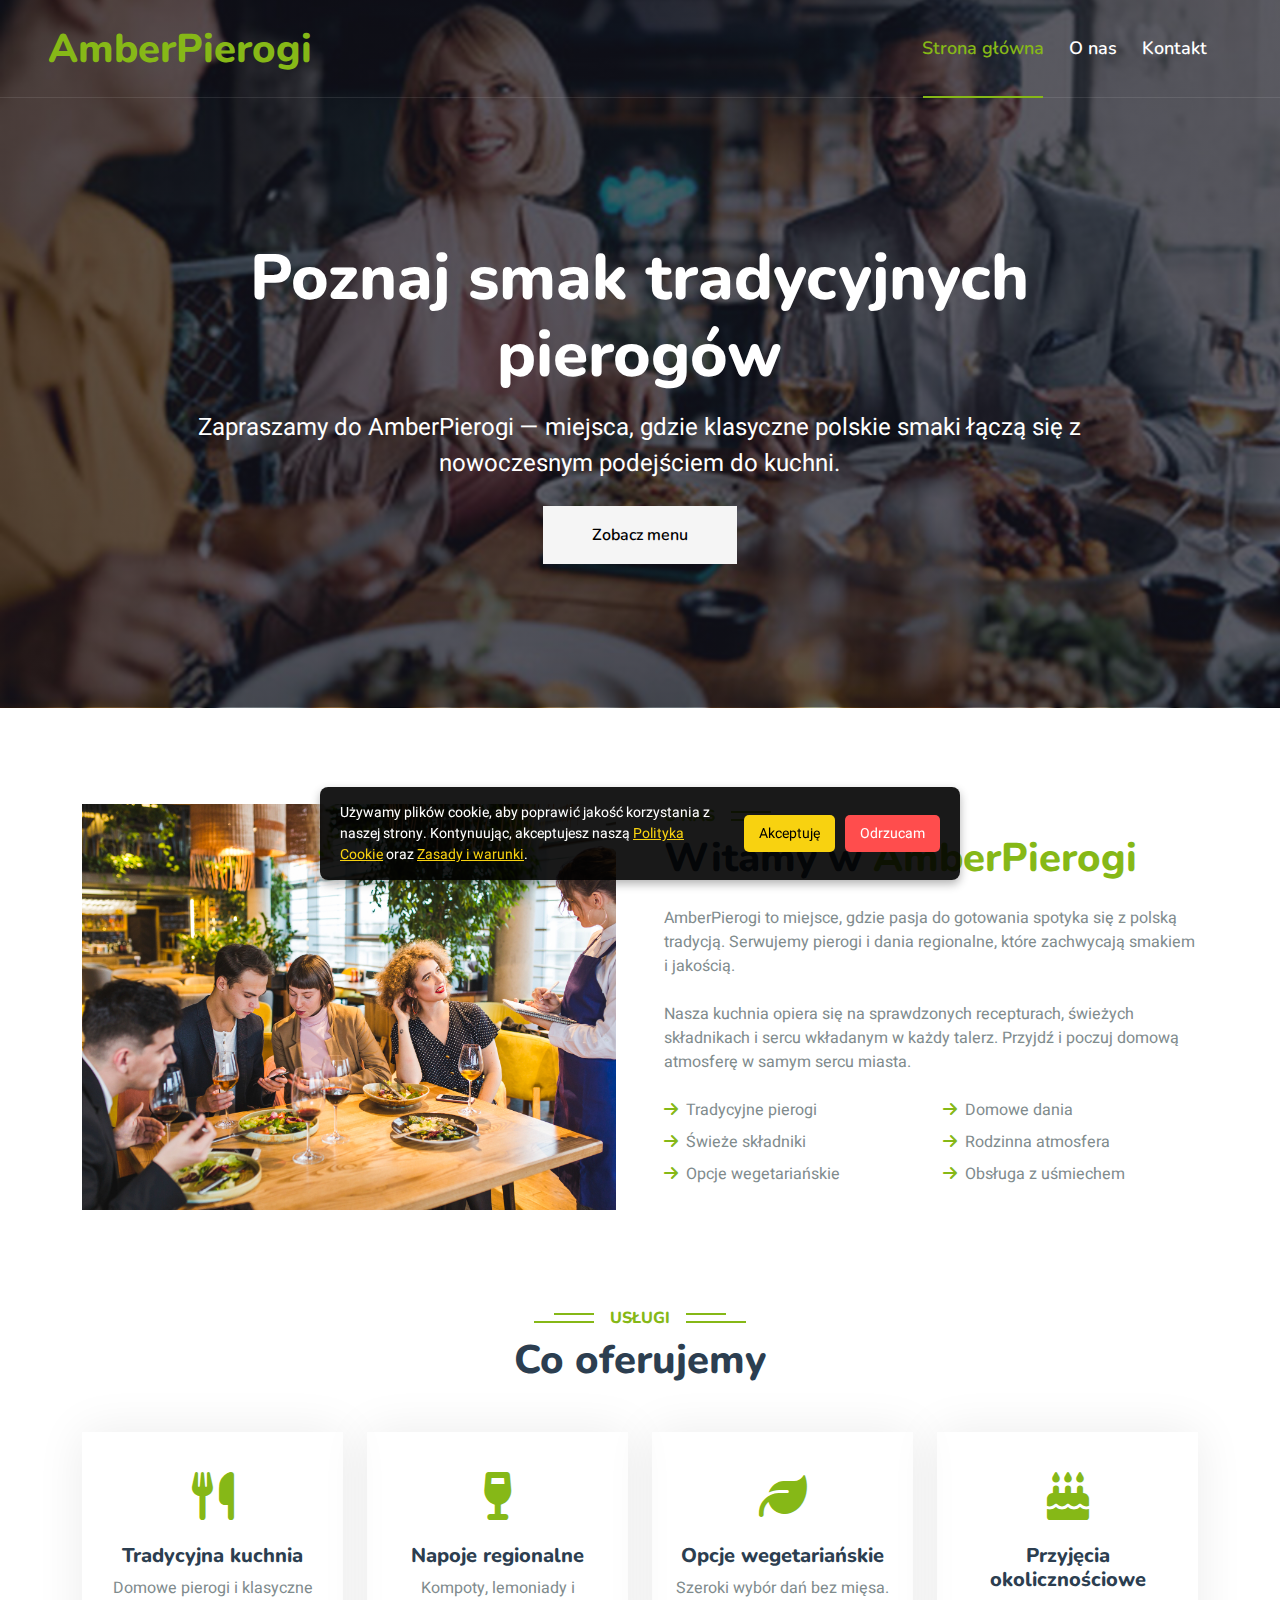
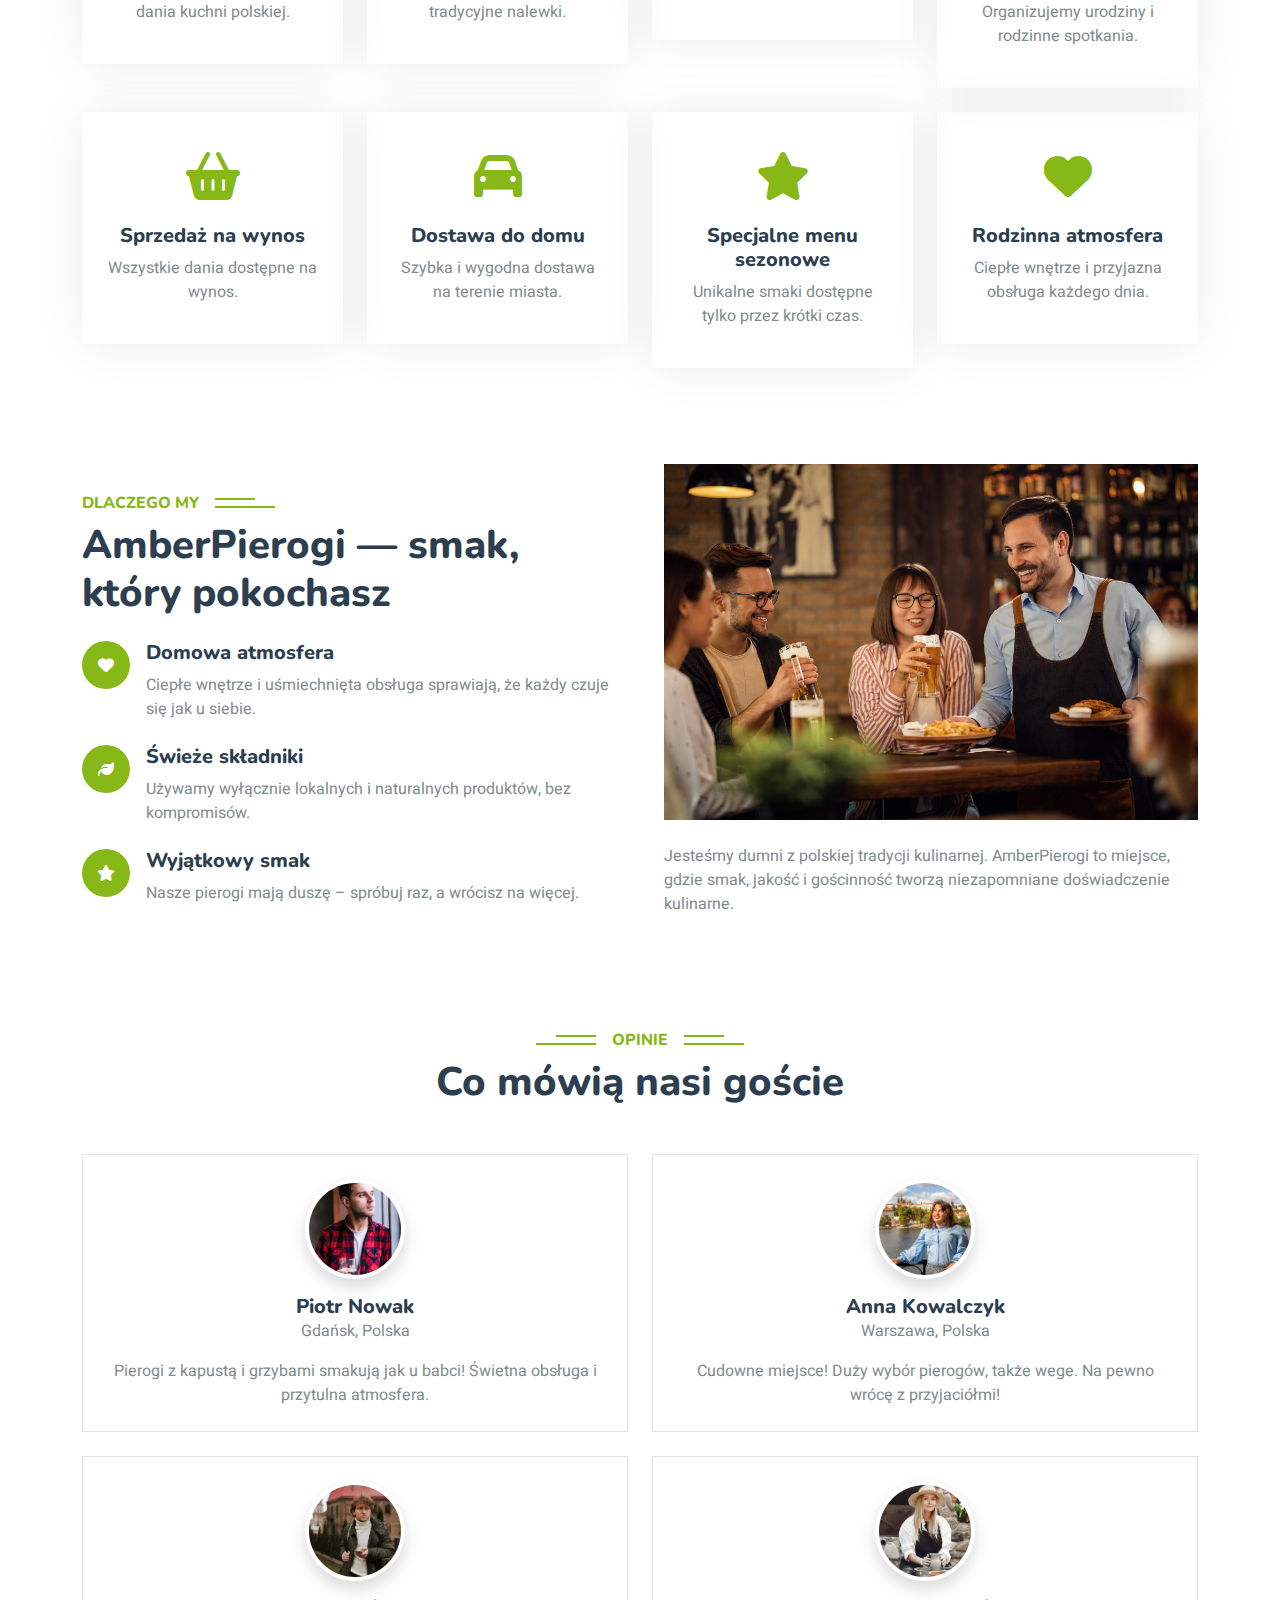
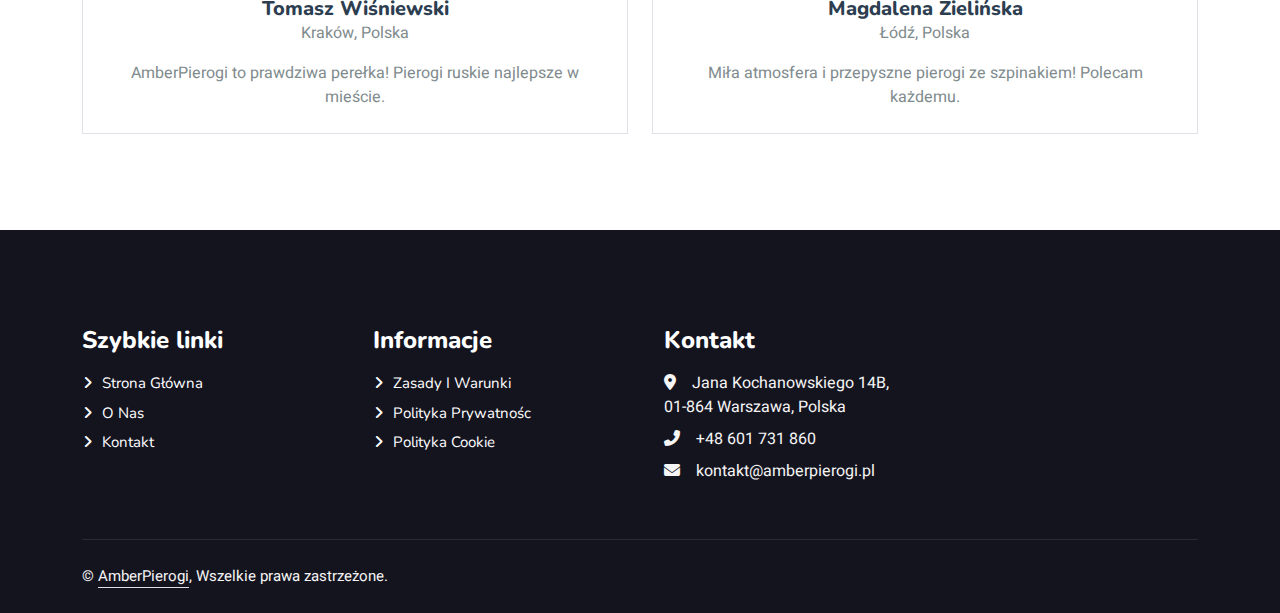
<file: index.html>
<!DOCTYPE html>
<html lang="pl">

<head>
    <meta charset="utf-8">
    <meta content="width=device-width, initial-scale=1.0" name="viewport">
    <title>AmberPierogi - Tradycyjna polska kuchnia w sercu Gdańska</title>
    <meta name="keywords"
        content="AmberPierogi, pierogi, restauracja Gdańsk, polska kuchnia, domowe jedzenie, jedzenie na wynos, pierogarnia">
    <meta name="description"
        content="AmberPierogi to restauracja w Gdańsku oferująca tradycyjne polskie pierogi i dania domowe. Przyjdź, posmakuj i poczuj się jak w domu!">
    <link href="img/ico.png" rel="icon">
    <link rel="preconnect" href="https://fonts.googleapis.com">
    <link rel="preconnect" href="https://fonts.gstatic.com" crossorigin>
    <link
        href="https://fonts.googleapis.com/css2?family=Heebo:wght@400;500;600&family=Nunito:wght@600;700;800&display=swap"
        rel="stylesheet">
    <link href="css/style.css" rel="stylesheet">
    <link rel="stylesheet" href="https://cdnjs.cloudflare.com/ajax/libs/font-awesome/6.5.1/css/all.min.css">
</head>

<body>

    <div id="cookie-banner" class="cookie-banner">
        <p>
            Używamy plików cookie, aby poprawić jakość korzystania z naszej strony. Kontynuując, akceptujesz naszą
            <a href="cookie.html">Polityka Cookie</a> oraz
            <a href="terms.html">Zasady i warunki</a>.
        </p>
        <div class="cookie-buttons">
            <button id="accept-cookies">Akceptuję</button>
            <button id="decline-cookies">Odrzucam</button>
        </div>
    </div>


    <div class="container-fluid position-relative p-0">
        <nav class="navbar navbar-expand-lg navbar-light px-4 px-lg-5 py-3 py-lg-0">
            <a href="/" class="navbar-brand p-0">
                <h1 class="text-primary m-0">AmberPierogi</h1>

            </a>
            <button class="navbar-toggler" type="button" id="menu-toggle">
                <span class="fa fa-bars"></span>
            </button>

            <div class="collapse navbar-collapse" id="navbarCollapse">
                <div class="navbar-nav ms-auto py-0">
                    <a href="index.html" class="nav-item nav-link active">Strona główna</a>
                    <a href="about/" class="nav-item nav-link">O nas</a>
                    <a href="contact/" class="nav-item nav-link">Kontakt</a>

                </div>
            </div>
        </nav>

        <div class="container-fluid bg-primary py-5 mb-5 hero-header">
            <div class="container py-5">
                <div class="row justify-content-center py-5">
                    <div class="col-lg-10 pt-lg-5 mt-lg-5 text-center">
                        <h1 class="display-3 text-white mb-3 animated slideInDown">Poznaj smak tradycyjnych pierogów
                        </h1>
                        <p class="fs-4 text-white mb-4 animated slideInDown">Zapraszamy do AmberPierogi — miejsca, gdzie
                            klasyczne polskie smaki łączą się z nowoczesnym podejściem do kuchni.</p>
                        <a href="#services" class="btn btn-light py-3 px-5 animated slideInUp">Zobacz menu</a>
                    </div>
                </div>
            </div>
        </div>

    </div>

    <div id="about" class="container-xxl py-5">
        <div class="container">
            <div class="row g-5">
                <div class="col-lg-6 wow fadeInUp" style="min-height: 400px;">
                    <div class="position-relative h-100">
                        <img class="img-fluid position-absolute w-100 h-100" src="img/about.jpg" alt=""
                            style="object-fit: cover;">
                    </div>
                </div>
                <div class="col-lg-6 wow fadeInUp" data-wow-delay="0.3s">
                    <h6 class="section-title bg-white text-start text-primary pe-3">O nas</h6>
                    <h1 class="mb-4">Witamy w <span class="text-primary">AmberPierogi</span></h1>
                    <p class="mb-4">AmberPierogi to miejsce, gdzie pasja do gotowania spotyka się z polską tradycją.
                        Serwujemy pierogi i dania regionalne, które zachwycają smakiem i jakością.</p>
                    <p class="mb-4">Nasza kuchnia opiera się na sprawdzonych recepturach, świeżych składnikach i sercu
                        wkładanym w każdy talerz. Przyjdź i poczuj domową atmosferę w samym sercu miasta.</p>
                    <div class="row gy-2 gx-4 mb-4">
                        <div class="col-sm-6">
                            <p class="mb-0"><i class="fa fa-arrow-right text-primary me-2"></i>Tradycyjne pierogi</p>
                        </div>
                        <div class="col-sm-6">
                            <p class="mb-0"><i class="fa fa-arrow-right text-primary me-2"></i>Domowe dania</p>
                        </div>
                        <div class="col-sm-6">
                            <p class="mb-0"><i class="fa fa-arrow-right text-primary me-2"></i>Świeże składniki</p>
                        </div>
                        <div class="col-sm-6">
                            <p class="mb-0"><i class="fa fa-arrow-right text-primary me-2"></i>Rodzinna atmosfera</p>
                        </div>
                        <div class="col-sm-6">
                            <p class="mb-0"><i class="fa fa-arrow-right text-primary me-2"></i>Opcje wegetariańskie</p>
                        </div>
                        <div class="col-sm-6">
                            <p class="mb-0"><i class="fa fa-arrow-right text-primary me-2"></i>Obsługa z uśmiechem</p>
                        </div>
                    </div>
                </div>
            </div>
        </div>
    </div>

    <div id="services" class="container-xxl py-5">
        <div class="container">
            <div class="text-center wow fadeInUp">
                <h6 class="section-title bg-white text-center text-primary px-3">Usługi</h6>
                <h1 class="mb-5">Co oferujemy</h1>
            </div>
            <div class="row g-4">

                <div class="col-lg-3 col-sm-6 wow fadeInUp">
                    <div class="service-item rounded pt-3">
                        <div class="p-4 text-center">
                            <i class="fa fa-3x fa-cutlery text-primary mb-4"></i>
                            <h5>Tradycyjna kuchnia</h5>
                            <p>Domowe pierogi i klasyczne dania kuchni polskiej.</p>
                        </div>
                    </div>
                </div>
                <div class="col-lg-3 col-sm-6 wow fadeInUp">
                    <div class="service-item rounded pt-3">
                        <div class="p-4 text-center">
                            <i class="fa fa-3x fa-wine-glass text-primary mb-4"></i>
                            <h5>Napoje regionalne</h5>
                            <p>Kompoty, lemoniady i tradycyjne nalewki.</p>
                        </div>
                    </div>
                </div>
                <div class="col-lg-3 col-sm-6 wow fadeInUp">
                    <div class="service-item rounded pt-3">
                        <div class="p-4 text-center">
                            <i class="fa fa-3x fa-leaf text-primary mb-4"></i>
                            <h5>Opcje wegetariańskie</h5>
                            <p>Szeroki wybór dań bez mięsa.</p>
                        </div>
                    </div>
                </div>
                <div class="col-lg-3 col-sm-6 wow fadeInUp">
                    <div class="service-item rounded pt-3">
                        <div class="p-4 text-center">
                            <i class="fa fa-3x fa-birthday-cake text-primary mb-4"></i>
                            <h5>Przyjęcia okolicznościowe</h5>
                            <p>Organizujemy urodziny i rodzinne spotkania.</p>
                        </div>
                    </div>
                </div>

                <div class="col-lg-3 col-sm-6 wow fadeInUp">
                    <div class="service-item rounded pt-3">
                        <div class="p-4 text-center">
                            <i class="fa fa-3x fa-shopping-basket text-primary mb-4"></i>
                            <h5>Sprzedaż na wynos</h5>
                            <p>Wszystkie dania dostępne na wynos.</p>
                        </div>
                    </div>
                </div>
                <div class="col-lg-3 col-sm-6 wow fadeInUp">
                    <div class="service-item rounded pt-3">
                        <div class="p-4 text-center">
                            <i class="fa fa-3x fa-car text-primary mb-4"></i>
                            <h5>Dostawa do domu</h5>
                            <p>Szybka i wygodna dostawa na terenie miasta.</p>
                        </div>
                    </div>
                </div>
                <div class="col-lg-3 col-sm-6 wow fadeInUp">
                    <div class="service-item rounded pt-3">
                        <div class="p-4 text-center">
                            <i class="fa fa-3x fa-star text-primary mb-4"></i>
                            <h5>Specjalne menu sezonowe</h5>
                            <p>Unikalne smaki dostępne tylko przez krótki czas.</p>
                        </div>
                    </div>
                </div>
                <div class="col-lg-3 col-sm-6 wow fadeInUp">
                    <div class="service-item rounded pt-3">
                        <div class="p-4 text-center">
                            <i class="fa fa-3x fa-heart text-primary mb-4"></i>
                            <h5>Rodzinna atmosfera</h5>
                            <p>Ciepłe wnętrze i przyjazna obsługa każdego dnia.</p>
                        </div>
                    </div>
                </div>
            </div>
        </div>
    </div>

 

    <div class="container-xxl py-5">
        <div class="container">
            <div class="row g-5 align-items-center">

                <div class="col-lg-6 wow fadeInUp" data-wow-delay="0.1s">
                    <h6 class="section-title bg-white text-start text-primary pe-3">Dlaczego my</h6>
                    <h1 class="mb-4">AmberPierogi — smak, który pokochasz</h1>
                    <div class="row gy-4">
                        <div class="col-12 d-flex">
                            <div class="flex-shrink-0 btn-lg-square bg-primary text-white rounded-circle me-3">
                                <i class="fa fa-heart"></i>
                            </div>
                            <div>
                                <h5>Domowa atmosfera</h5>
                                <p class="mb-0">Ciepłe wnętrze i uśmiechnięta obsługa sprawiają, że każdy czuje się jak
                                    u siebie.</p>
                            </div>
                        </div>
                        <div class="col-12 d-flex">
                            <div class="flex-shrink-0 btn-lg-square bg-primary text-white rounded-circle me-3">
                                <i class="fa fa-leaf"></i>
                            </div>
                            <div>
                                <h5>Świeże składniki</h5>
                                <p class="mb-0">Używamy wyłącznie lokalnych i naturalnych produktów, bez kompromisów.
                                </p>
                            </div>
                        </div>
                        <div class="col-12 d-flex">
                            <div class="flex-shrink-0 btn-lg-square bg-primary text-white rounded-circle me-3">
                                <i class="fa fa-star"></i>
                            </div>
                            <div>
                                <h5>Wyjątkowy smak</h5>
                                <p class="mb-0">Nasze pierogi mają duszę – spróbuj raz, a wrócisz na więcej.</p>
                            </div>
                        </div>
                    </div>
                </div>

                <div class="col-lg-6 wow fadeInUp" data-wow-delay="0.3s">
                    <img class="img-fluid rounded" src="img/why.jpg" alt="AmberPierogi">
                    <p class="mt-4">Jesteśmy dumni z polskiej tradycji kulinarnej. AmberPierogi to miejsce, gdzie smak,
                        jakość i gościnność tworzą niezapomniane doświadczenie kulinarne.</p>
                </div>
            </div>
        </div>
    </div>

    <div id="testi" class="container-xxl py-5 wow fadeInUp">
        <div class="container">
            <div class="text-center">
                <h6 class="section-title bg-white text-center text-primary px-3">Opinie</h6>
                <h1 class="mb-5">Co mówią nasi goście</h1>
            </div>
            <div class="row g-4">

                <div class="col-md-6 col-lg-6">
                    <div class="testimonial-item bg-white text-center border p-4 h-100">
                        <img class="bg-white rounded-circle shadow p-1 mx-auto mb-3" src="img/rev-1.png"
                            style="width: 100px; height: 100px; object-fit: cover;">
                        <h5 class="mb-0">Piotr Nowak</h5>
                        <p>Gdańsk, Polska</p>
                        <p class="mb-0">Pierogi z kapustą i grzybami smakują jak u babci! Świetna obsługa i przytulna
                            atmosfera.</p>
                    </div>
                </div>

                <div class="col-md-6 col-lg-6">
                    <div class="testimonial-item bg-white text-center border p-4 h-100">
                        <img class="bg-white rounded-circle shadow p-1 mx-auto mb-3" src="img/rev-2.png"
                            style="width: 100px; height: 100px; object-fit: cover;">
                        <h5 class="mb-0">Anna Kowalczyk</h5>
                        <p>Warszawa, Polska</p>
                        <p class="mb-0">Cudowne miejsce! Duży wybór pierogów, także wege. Na pewno wrócę z przyjaciółmi!
                        </p>
                    </div>
                </div>

                <div class="col-md-6 col-lg-6">
                    <div class="testimonial-item bg-white text-center border p-4 h-100">
                        <img class="bg-white rounded-circle shadow p-1 mx-auto mb-3" src="img/rev-3.png"
                            style="width: 100px; height: 100px; object-fit: cover;">
                        <h5 class="mb-0">Tomasz Wiśniewski</h5>
                        <p>Kraków, Polska</p>
                        <p class="mb-0">AmberPierogi to prawdziwa perełka! Pierogi ruskie najlepsze w mieście.</p>
                    </div>
                </div>

                <div class="col-md-6 col-lg-6">
                    <div class="testimonial-item bg-white text-center border p-4 h-100">
                        <img class="bg-white rounded-circle shadow p-1 mx-auto mb-3" src="img/rev-4.png"
                            style="width: 100px; height: 100px; object-fit: cover;">
                        <h5 class="mb-0">Magdalena Zielińska</h5>
                        <p>Łódź, Polska</p>
                        <p class="mb-0">Miła atmosfera i przepyszne pierogi ze szpinakiem! Polecam każdemu.</p>
                    </div>
                </div>
            </div>
        </div>
    </div>

    <div class="container-fluid bg-dark text-light footer pt-5 mt-5 wow fadeIn">
        <div class="container py-5">
            <div class="row g-5">
                <div class="col-lg-3 col-md-6">
                    <h4 class="text-white mb-3">Szybkie linki</h4>
                    <a class="btn btn-link" href="../">Strona główna</a>
                    <a class="btn btn-link" href="about/">O nas</a>
                    <a class="btn btn-link" href="contact/">Kontakt</a>
                </div>
                <div class="col-lg-3 col-md-6">
                    <h4 class="text-white mb-3">Informacje</h4>
                    <a class="btn btn-link" href="terms.html">Zasady i warunki</a>
                    <a class="btn btn-link" href="privacy.html">Polityka prywatnośc</a>
                    <a class="btn btn-link" href="cookie.html">Polityka Cookie</a>
                </div>
                <div class="col-lg-3 col-md-6">
                    <h4 class="text-white mb-3">Kontakt</h4>
                    <p class="mb-2"><i class="fa fa-map-marker-alt me-3"></i>Jana Kochanowskiego 14B, 01-864 Warszawa,
                        Polska</p>
                    <p class="mb-2"><i class="fa fa-phone-alt me-3"></i>+48 601 731 860</p>
                    <p class="mb-2"><i class="fa fa-envelope me-3"></i>kontakt@amberpierogi.pl</p>
                </div>

            </div>
        </div>
        <div class="container">
            <div class="copyright">
                <div class="row">
                    <div class="col-md-6 text-center text-md-start mb-3 mb-md-0">
                        &copy; <a class="border-bottom" href="/">AmberPierogi</a>, Wszelkie prawa zastrzeżone.
                    </div>

                </div>
            </div>
        </div>
    </div>

    <script src="js/main.js"></script>
</body>

</html>
</file>
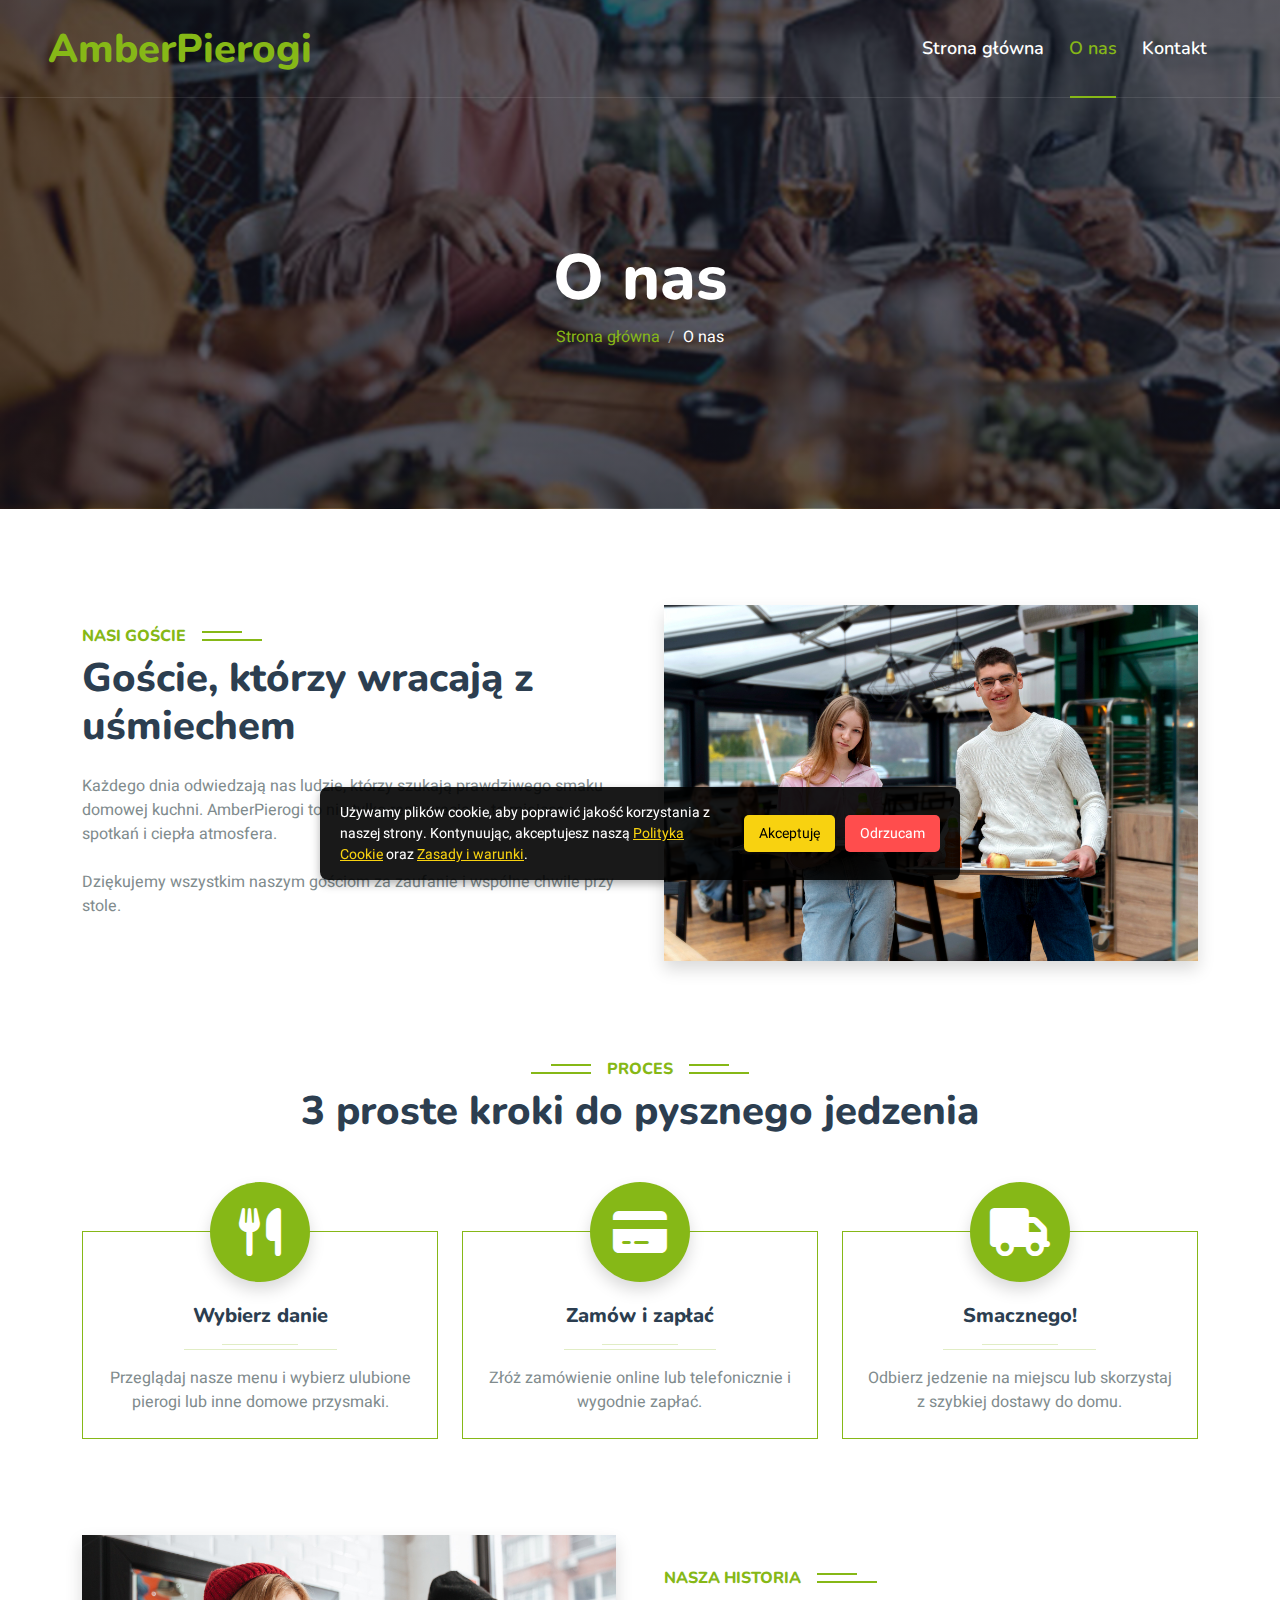
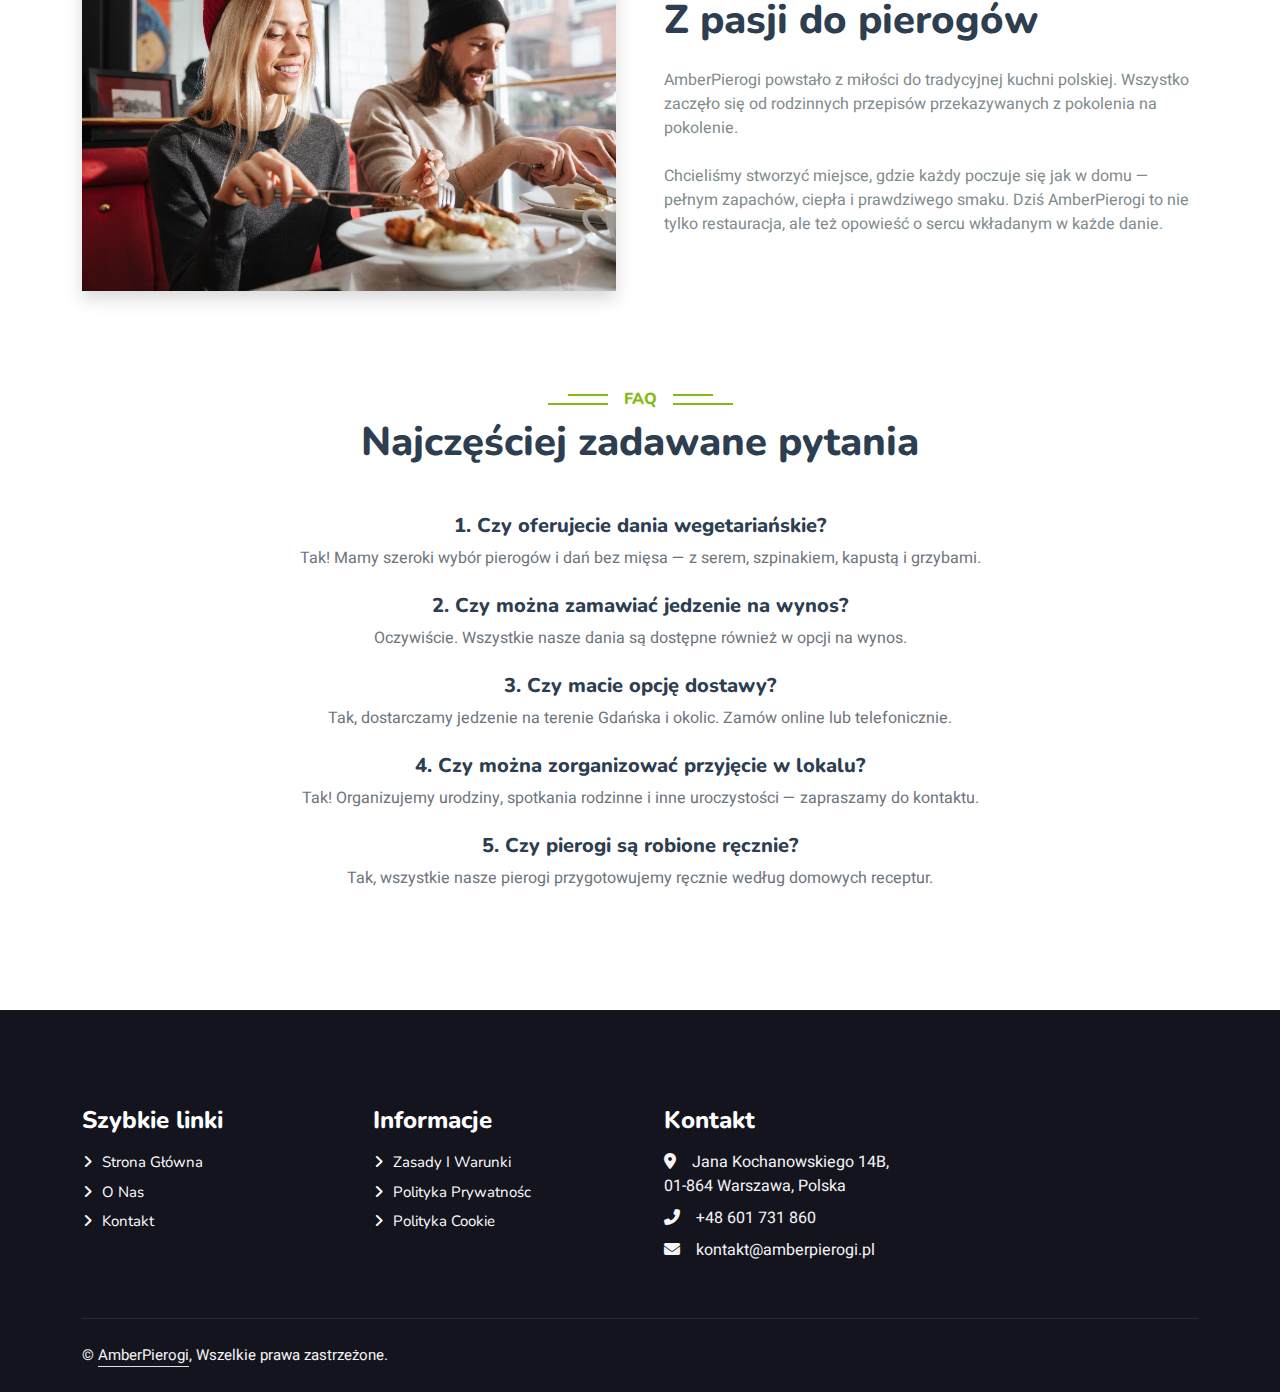
<file: about/index.html>
<!DOCTYPE html>
<html lang="pl">

<head>
    <meta charset="utf-8">
    <meta content="width=device-width, initial-scale=1.0" name="viewport">
    <title>AmberPierogi - Tradycyjna polska kuchnia w sercu Gdańska</title>
    <meta name="keywords"
        content="AmberPierogi, pierogi, restauracja Gdańsk, polska kuchnia, domowe jedzenie, jedzenie na wynos, pierogarnia">
    <meta name="description"
        content="AmberPierogi to restauracja w Gdańsku oferująca tradycyjne polskie pierogi i dania domowe. Przyjdź, posmakuj i poczuj się jak w domu!">
    <link href="../img/ico.png" rel="icon">
    <link rel="preconnect" href="https://fonts.googleapis.com">
    <link rel="preconnect" href="https://fonts.gstatic.com" crossorigin>
    <link
        href="https://fonts.googleapis.com/css2?family=Heebo:wght@400;500;600&family=Nunito:wght@600;700;800&display=swap"
        rel="stylesheet">
    <link href="../css/style.css" rel="stylesheet">
    <link rel="stylesheet" href="https://cdnjs.cloudflare.com/ajax/libs/font-awesome/6.5.1/css/all.min.css">
</head>

<body>

    <div id="cookie-banner" class="cookie-banner">
        <p>
            Używamy plików cookie, aby poprawić jakość korzystania z naszej strony. Kontynuując, akceptujesz naszą
            <a href="../cookie.html">Polityka Cookie</a> oraz
            <a href="../terms.html">Zasady i warunki</a>.
        </p>
        <div class="cookie-buttons">
            <button id="accept-cookies">Akceptuję</button>
            <button id="decline-cookies">Odrzucam</button>
        </div>
    </div>

    <div class="container-fluid position-relative p-0">
        <nav class="navbar navbar-expand-lg navbar-light px-4 px-lg-5 py-3 py-lg-0">
            <a href="../" class="navbar-brand p-0">
                <h1 class="text-primary m-0">AmberPierogi</h1>

            </a>
            <button class="navbar-toggler" type="button" id="menu-toggle">
                <span class="fa fa-bars"></span>
            </button>

            <div class="collapse navbar-collapse" id="navbarCollapse">
                <div class="navbar-nav ms-auto py-0">
                    <a href="../" class="nav-item nav-link">Strona główna</a>
                    <a href="/" class="nav-item nav-link active">O nas</a>
                    <a href="../contact/" class="nav-item nav-link">Kontakt</a>

                </div>
            </div>
        </nav>

        <div class="container-fluid bg-primary py-5 mb-5 hero-header">
            <div class="container py-5">
                <div class="row justify-content-center py-5">
                    <div class="col-lg-10 pt-lg-5 mt-lg-5 text-center">
                        <h1 class="display-3 text-white animated slideInDown">O nas</h1>
                        <nav aria-label="breadcrumb">
                            <ol class="breadcrumb justify-content-center">
                                <li class="breadcrumb-item"><a href="../">Strona główna</a></li>
                                <li class="breadcrumb-item text-white active" aria-current="page">O nas</li>
                            </ol>
                        </nav>
                    </div>
                </div>
            </div>
        </div>

        <div class="container-xxl py-5">
            <div class="container">
                <div class="row g-5 align-items-center">

                    <div class="col-lg-6 wow fadeInLeft" data-wow-delay="0.1s">
                        <h6 class="section-title bg-white text-start text-primary pe-3">Nasi goście</h6>
                        <h1 class="mb-4">Goście, którzy wracają z uśmiechem</h1>
                        <p class="mb-4">Każdego dnia odwiedzają nas ludzie, którzy szukają prawdziwego smaku domowej kuchni. AmberPierogi to nie tylko restauracja — to miejsce spotkań i ciepła atmosfera.</p>
                        <p class="mb-4">Dziękujemy wszystkim naszym gościom za zaufanie i wspólne chwile przy stole.</p>
                    </div>

                    <div class="col-lg-6 wow fadeInRight" data-wow-delay="0.3s">
                        <img src="../img/guests.jpg" class="img-fluid rounded shadow" alt="Zadowoleni goście AmberPierogi">
                    </div>
                </div>
            </div>
        </div>

        <div class="container-xxl py-5">
            <div class="container">
                <div class="text-center pb-4 wow fadeInUp">
                    <h6 class="section-title bg-white text-center text-primary px-3">Proces</h6>
                    <h1 class="mb-5">3 proste kroki do pysznego jedzenia</h1>
                </div>
                <div class="row gy-5 gx-4 justify-content-center">

                    <div class="col-lg-4 col-sm-6 text-center pt-4 wow fadeInUp">
                        <div class="position-relative border border-primary pt-5 pb-4 px-4">
                            <div class="d-inline-flex align-items-center justify-content-center bg-primary rounded-circle position-absolute top-0 start-50 translate-middle shadow"
                                style="width: 100px; height: 100px;">
                                <i class="fa fa-utensils fa-3x text-white"></i>
                            </div>
                            <h5 class="mt-4">Wybierz danie</h5>
                            <hr class="w-25 mx-auto bg-primary mb-1">
                            <hr class="w-50 mx-auto bg-primary mt-0">
                            <p class="mb-0">Przeglądaj nasze menu i wybierz ulubione pierogi lub inne domowe przysmaki.</p>
                        </div>
                    </div>

                    <div class="col-lg-4 col-sm-6 text-center pt-4 wow fadeInUp" data-wow-delay="0.3s">
                        <div class="position-relative border border-primary pt-5 pb-4 px-4">
                            <div class="d-inline-flex align-items-center justify-content-center bg-primary rounded-circle position-absolute top-0 start-50 translate-middle shadow"
                                style="width: 100px; height: 100px;">
                                <i class="fa fa-credit-card fa-3x text-white"></i>
                            </div>
                            <h5 class="mt-4">Zamów i zapłać</h5>
                            <hr class="w-25 mx-auto bg-primary mb-1">
                            <hr class="w-50 mx-auto bg-primary mt-0">
                            <p class="mb-0">Złóż zamówienie online lub telefonicznie i wygodnie zapłać.</p>
                        </div>
                    </div>

                    <div class="col-lg-4 col-sm-6 text-center pt-4 wow fadeInUp" data-wow-delay="0.5s">
                        <div class="position-relative border border-primary pt-5 pb-4 px-4">
                            <div class="d-inline-flex align-items-center justify-content-center bg-primary rounded-circle position-absolute top-0 start-50 translate-middle shadow"
                                style="width: 100px; height: 100px;">
                                <i class="fa fa-truck fa-3x text-white"></i>
                            </div>
                            <h5 class="mt-4">Smacznego!</h5>
                            <hr class="w-25 mx-auto bg-primary mb-1">
                            <hr class="w-50 mx-auto bg-primary mt-0">
                            <p class="mb-0">Odbierz jedzenie na miejscu lub skorzystaj z szybkiej dostawy do domu.</p>
                        </div>
                    </div>
                </div>
            </div>
        </div>
        <div class="container-xxl py-5">
            <div class="container">
                <div class="row g-5 align-items-center">

                    <div class="col-lg-6 wow fadeInLeft" data-wow-delay="0.1s">
                        <img src="../img/history.jpg" class="img-fluid rounded shadow" alt="Historia AmberPierogi">
                    </div>

                    <div class="col-lg-6 wow fadeInRight" data-wow-delay="0.3s">
                        <h6 class="section-title bg-white text-start text-primary pe-3">Nasza historia</h6>
                        <h1 class="mb-4">Z pasji do pierogów</h1>
                        <p class="mb-4">AmberPierogi powstało z miłości do tradycyjnej kuchni polskiej. Wszystko zaczęło się od rodzinnych przepisów przekazywanych z pokolenia na pokolenie.</p>
                        <p class="mb-4">Chcieliśmy stworzyć miejsce, gdzie każdy poczuje się jak w domu — pełnym zapachów, ciepła i prawdziwego smaku. Dziś AmberPierogi to nie tylko restauracja, ale też opowieść o sercu wkładanym w każde danie.</p>
                    </div>
                </div>
            </div>
        </div>
        <div class="container-xxl py-5">
            <div class="container">
                <div class="text-center mb-5">
                    <h6 class="section-title bg-white text-center text-primary px-3">FAQ</h6>
                    <h1 class="mb-4">Najczęściej zadawane pytania</h1>
                </div>

                <div class="row justify-content-center">
                    <div class="col-lg-8">
                        <div class="accordion">

                            <div class="mb-4 text-center">
                                <h5 class="mb-2">1. Czy oferujecie dania wegetariańskie?</h5>
                                <p class="text-muted">Tak! Mamy szeroki wybór pierogów i dań bez mięsa — z serem, szpinakiem, kapustą i grzybami.</p>
                            </div>

                            <div class="mb-4 text-center">
                                <h5 class="mb-2">2. Czy można zamawiać jedzenie na wynos?</h5>
                                <p class="text-muted">Oczywiście. Wszystkie nasze dania są dostępne również w opcji na wynos.</p>
                            </div>

                            <div class="mb-4 text-center">
                                <h5 class="mb-2">3. Czy macie opcję dostawy?</h5>
                                <p class="text-muted">Tak, dostarczamy jedzenie na terenie Gdańska i okolic. Zamów online lub telefonicznie.</p>
                            </div>

                            <div class="mb-4 text-center">
                                <h5 class="mb-2">4. Czy można zorganizować przyjęcie w lokalu?</h5>
                                <p class="text-muted">Tak! Organizujemy urodziny, spotkania rodzinne i inne uroczystości — zapraszamy do kontaktu.</p>
                            </div>

                            <div class="mb-4 text-center">
                                <h5 class="mb-2">5. Czy pierogi są robione ręcznie?</h5>
                                <p class="text-muted">Tak, wszystkie nasze pierogi przygotowujemy ręcznie według domowych receptur.</p>
                            </div>

                        </div>
                    </div>
                </div>
            </div>
        </div>

        <div class="container-fluid bg-dark text-light footer pt-5 mt-5 wow fadeIn">
            <div class="container py-5">
                <div class="row g-5">
                    <div class="col-lg-3 col-md-6">
                        <h4 class="text-white mb-3">Szybkie linki</h4>
                        <a class="btn btn-link" href="../">Strona główna</a>
                        <a class="btn btn-link" href="/">O nas</a>
                        <a class="btn btn-link" href="../contact/">Kontakt</a>
                    </div>
                    <div class="col-lg-3 col-md-6">
                        <h4 class="text-white mb-3">Informacje</h4>
                        <a class="btn btn-link" href="../terms.html">Zasady i warunki</a>
                        <a class="btn btn-link" href="../privacy.html">Polityka prywatnośc</a>
                        <a class="btn btn-link" href="../cookie.html">Polityka Cookie</a>
                    </div>
                    <div class="col-lg-3 col-md-6">
                        <h4 class="text-white mb-3">Kontakt</h4>
                        <p class="mb-2"><i class="fa fa-map-marker-alt me-3"></i>Jana Kochanowskiego 14B, 01-864
                            Warszawa,
                            Polska</p>
                        <p class="mb-2"><i class="fa fa-phone-alt me-3"></i>+48 601 731 860</p>
                        <p class="mb-2"><i class="fa fa-envelope me-3"></i>kontakt@amberpierogi.pl</p>
                    </div>

                </div>
            </div>
            <div class="container">
                <div class="copyright">
                    <div class="row">
                        <div class="col-md-6 text-center text-md-start mb-3 mb-md-0">
                            &copy; <a class="border-bottom" href="../">AmberPierogi</a>, Wszelkie prawa zastrzeżone.
                        </div>

                    </div>
                </div>
            </div>
        </div>

        <script src="../js/main.js"></script>
</body>

</html>
</file>
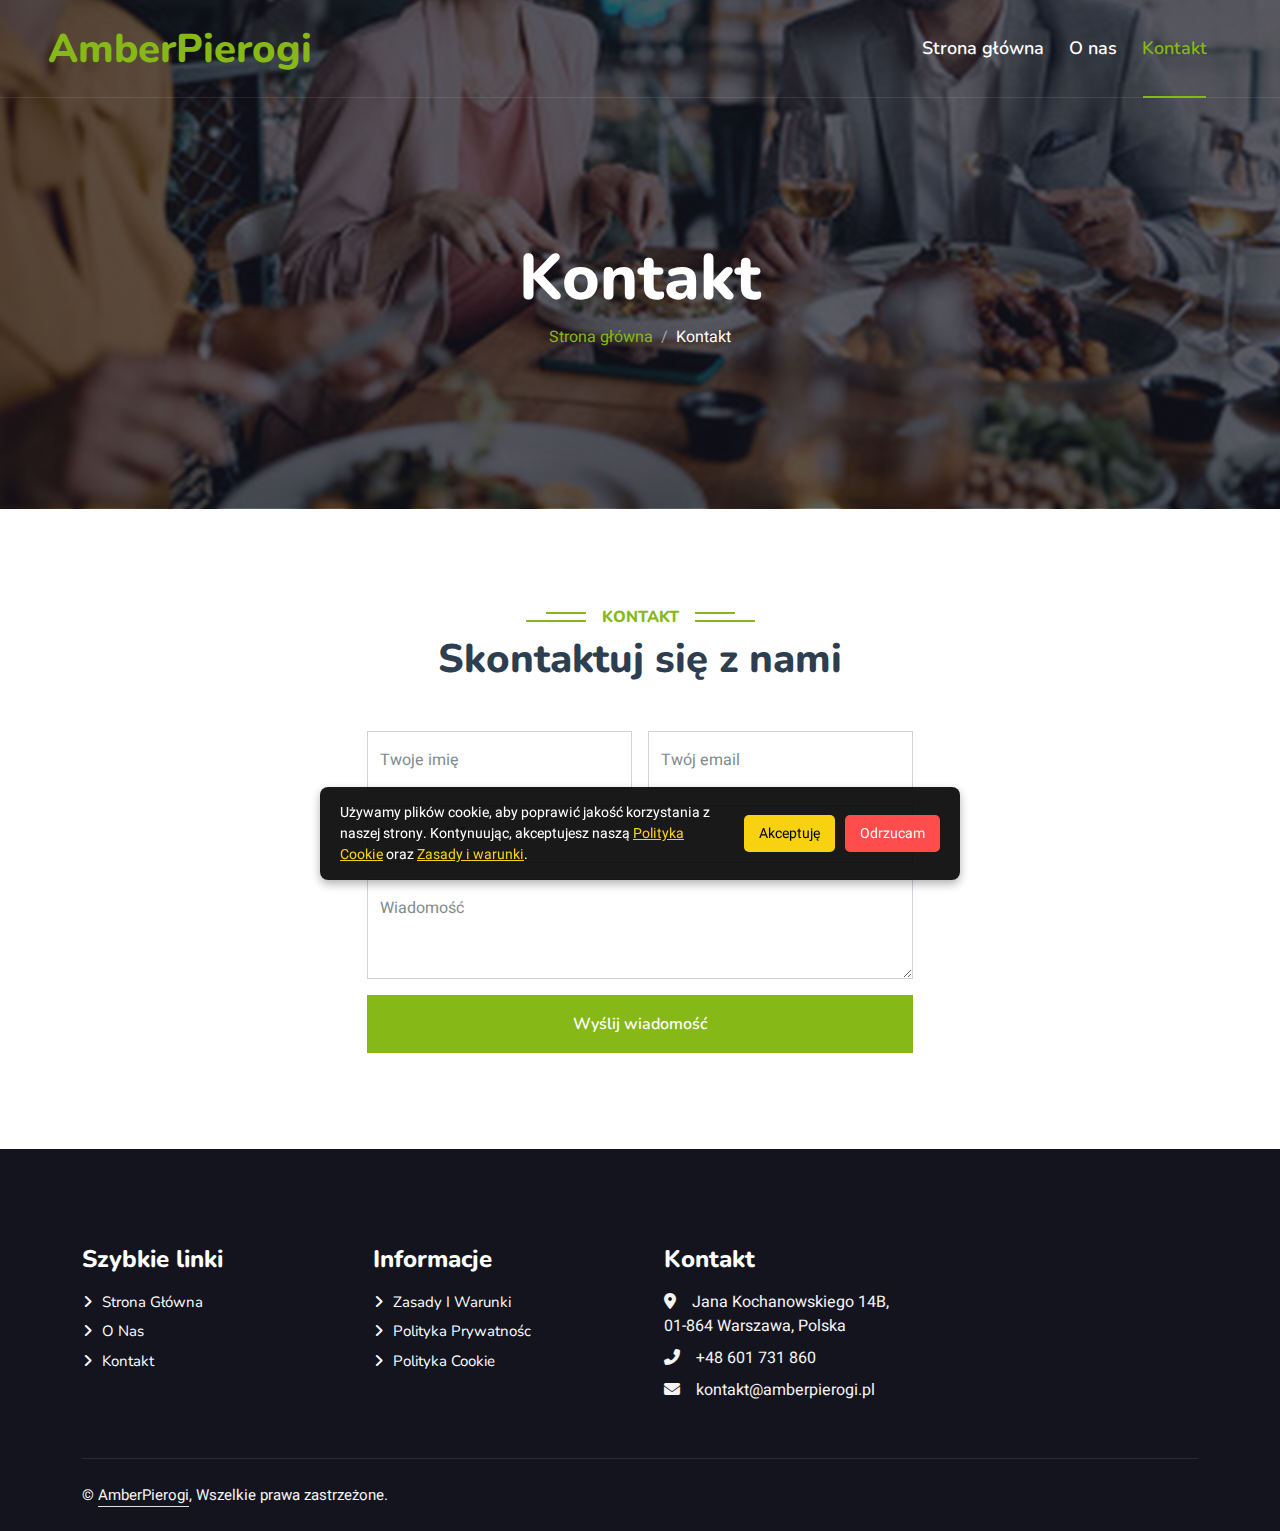
<file: contact/index.html>
<!DOCTYPE html>
<html lang="pl">

<head>
    <meta charset="utf-8">
    <meta content="width=device-width, initial-scale=1.0" name="viewport">
    <title>AmberPierogi - Tradycyjna polska kuchnia w sercu Gdańska</title>
    <meta name="keywords"
        content="AmberPierogi, pierogi, restauracja Gdańsk, polska kuchnia, domowe jedzenie, jedzenie na wynos, pierogarnia">
    <meta name="description"
        content="AmberPierogi to restauracja w Gdańsku oferująca tradycyjne polskie pierogi i dania domowe. Przyjdź, posmakuj i poczuj się jak w domu!">
    <link href="../img/ico.png" rel="icon">
    <link rel="preconnect" href="https://fonts.googleapis.com">
    <link rel="preconnect" href="https://fonts.gstatic.com" crossorigin>
    <link
        href="https://fonts.googleapis.com/css2?family=Heebo:wght@400;500;600&family=Nunito:wght@600;700;800&display=swap"
        rel="stylesheet">
    <link href="../css/style.css" rel="stylesheet">
    <link rel="stylesheet" href="https://cdnjs.cloudflare.com/ajax/libs/font-awesome/6.5.1/css/all.min.css">
</head>

<body>

    <div id="cookie-banner" class="cookie-banner">
        <p>
            Używamy plików cookie, aby poprawić jakość korzystania z naszej strony. Kontynuując, akceptujesz naszą
            <a href="../cookie.html">Polityka Cookie</a> oraz
            <a href="../terms.html">Zasady i warunki</a>.
        </p>
        <div class="cookie-buttons">
            <button id="accept-cookies">Akceptuję</button>
            <button id="decline-cookies">Odrzucam</button>
        </div>
    </div>


    <div class="container-fluid position-relative p-0">
        <nav class="navbar navbar-expand-lg navbar-light px-4 px-lg-5 py-3 py-lg-0">
            <a href="../" class="navbar-brand p-0">
                <h1 class="text-primary m-0">AmberPierogi</h1>

            </a>
            <button class="navbar-toggler" type="button" id="menu-toggle">
                <span class="fa fa-bars"></span>
            </button>

            <div class="collapse navbar-collapse" id="navbarCollapse">
                <div class="navbar-nav ms-auto py-0">
                    <a href="../" class="nav-item nav-link">Strona główna</a>
                    <a href="../about/" class="nav-item nav-link ">O nas</a>
                    <a href="/" class="nav-item nav-link active">Kontakt</a>

                </div>
            </div>
        </nav>


        <div class="container-fluid bg-primary py-5 mb-5 hero-header">
            <div class="container py-5">
                <div class="row justify-content-center py-5">
                    <div class="col-lg-10 pt-lg-5 mt-lg-5 text-center">
                        <h1 class="display-3 text-white animated slideInDown">Kontakt</h1>
                        <nav aria-label="breadcrumb">
                            <ol class="breadcrumb justify-content-center">
                                <li class="breadcrumb-item"><a href="../">Strona główna</a></li>
                                <li class="breadcrumb-item text-white active" aria-current="page">Kontakt</li>
                            </ol>
                        </nav>
                    </div>
                </div>
            </div>
        </div>


        <div class="container-xxl py-5">
            <div class="container">
                <div class="text-center wow fadeInUp" data-wow-delay="0.1s">
                    <h6 class="section-title bg-white text-center text-primary px-3">Kontakt</h6>
                    <h1 class="mb-5">Skontaktuj się z nami</h1>
                </div>
                <div class="row justify-content-center g-4">
                    <div class="col-lg-6 col-md-10 wow fadeInUp" data-wow-delay="0.5s">
                        <form action="../thankyou.php" method="post">
                            <div class="row g-3">
                                <div class="col-md-6">
                                    <div class="form-floating">
                                        <input type="text" class="form-control" id="name" placeholder="Twoje imię"
                                            required>
                                        <label for="name">Twoje imię</label>
                                    </div>
                                </div>
                                <div class="col-md-6">
                                    <div class="form-floating">
                                        <input type="email" class="form-control" id="email" placeholder="Twój email"
                                            required>
                                        <label for="email">Twój email</label>
                                    </div>
                                </div>
                                <div class="col-12">
                                    <div class="form-floating">
                                        <input type="tel" class="form-control" id="phone"
                                            placeholder="Twój numer telefonu" required>
                                        <label for="phone">Numer telefonu</label>
                                    </div>
                                </div>
                                <div class="col-12">
                                    <div class="form-floating">
                                        <textarea class="form-control" placeholder="Wpisz wiadomość tutaj" id="message"
                                            style="height: 100px" required></textarea>
                                        <label for="message">Wiadomość</label>
                                    </div>
                                </div>
                                <div class="col-12">
                                    <button class="btn btn-primary w-100 py-3" type="submit">Wyślij wiadomość</button>
                                </div>
                            </div>
                        </form>
                    </div>
                </div>
            </div>
        </div>



        <div class="container-fluid bg-dark text-light footer pt-5 mt-5 wow fadeIn">
            <div class="container py-5">
                <div class="row g-5">
                    <div class="col-lg-3 col-md-6">
                        <h4 class="text-white mb-3">Szybkie linki</h4>
                        <a class="btn btn-link" href="../">Strona główna</a>
                        <a class="btn btn-link" href="../about/">O nas</a>
                        <a class="btn btn-link" href="/">Kontakt</a>
                    </div>
                    <div class="col-lg-3 col-md-6">
                        <h4 class="text-white mb-3">Informacje</h4>
                        <a class="btn btn-link" href="../terms.html">Zasady i warunki</a>
                        <a class="btn btn-link" href="../privacy.html">Polityka prywatnośc</a>
                        <a class="btn btn-link" href="../cookie.html">Polityka Cookie</a>
                    </div>
                    <div class="col-lg-3 col-md-6">
                        <h4 class="text-white mb-3">Kontakt</h4>
                        <p class="mb-2"><i class="fa fa-map-marker-alt me-3"></i>Jana Kochanowskiego 14B, 01-864
                            Warszawa,
                            Polska</p>
                        <p class="mb-2"><i class="fa fa-phone-alt me-3"></i>+48 601 731 860</p>
                        <p class="mb-2"><i class="fa fa-envelope me-3"></i>kontakt@amberpierogi.pl</p>
                    </div>

                </div>
            </div>
            <div class="container">
                <div class="copyright">
                    <div class="row">
                        <div class="col-md-6 text-center text-md-start mb-3 mb-md-0">
                            &copy; <a class="border-bottom" href="../">AmberPierogi</a>, Wszelkie prawa zastrzeżone.
                        </div>

                    </div>
                </div>
            </div>
        </div>

        <script src="../js/main.js"></script>
</body>

</html>
</file>
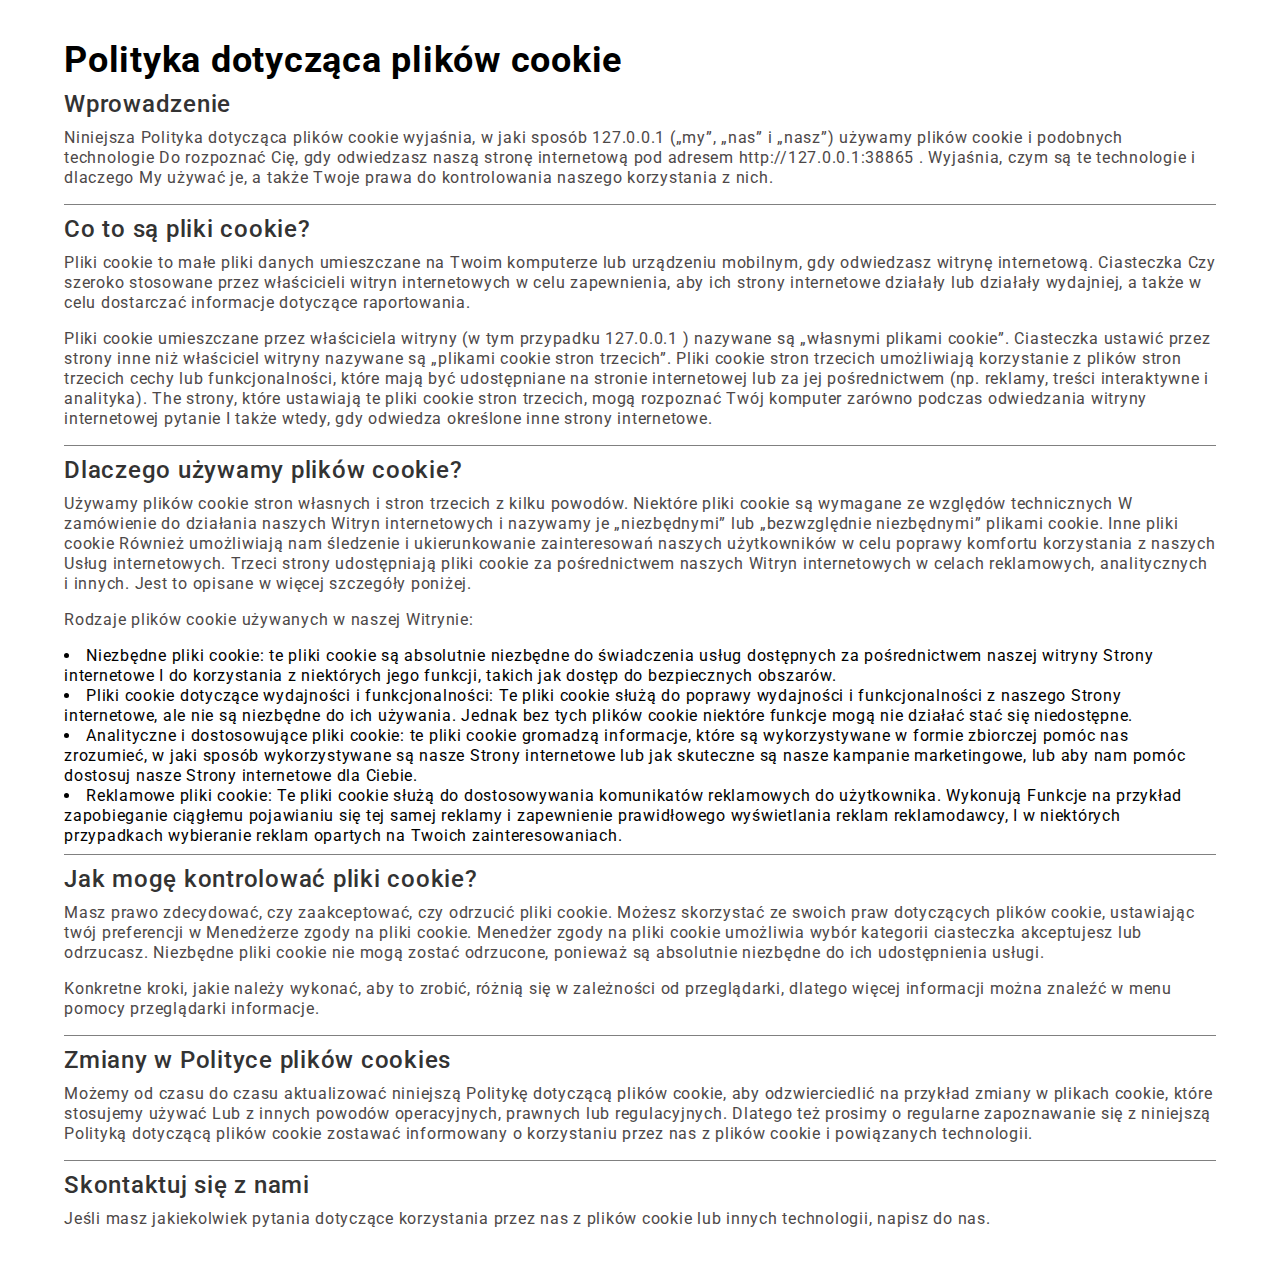
<file: cookie.html>
<!doctype html>
<html lang="pl">
<head>
    <title>Polityka Cookie</title>
    <meta charset="UTF-8">
    <meta name="viewport"
          content="width=device-width, user-scalable=no, initial-scale=1.0, maximum-scale=1.0, minimum-scale=1.0">
    <meta http-equiv="X-UA-Compatible" content="ie=edge">
    <link rel="preconnect" href="https://fonts.googleapis.com">
    <link rel="preconnect" href="https://fonts.gstatic.com" crossorigin>
    <link href="https://fonts.googleapis.com/css2?family=Roboto:ital,wght@0,100;0,300;0,400;0,500;0,700;0,900;1,100;1,300;1,400;1,500;1,700;1,900&display=swap" rel="stylesheet">
    <style>
      html, body, div, span, applet, object, iframe,
      h1, h2, h3, h4, h5, h6, p, blockquote, pre,
      a, abbr, acronym, address, big, cite, code,
      del, dfn, em, img, ins, kbd, q, s, samp,
      small, strike, strong, sub, sup, tt, var,
      b, u, i, center,
      dl, dt, dd, ol, ul, li,
      fieldset, form, label, legend,
      table, caption, tbody, tfoot, thead, tr, th, td,
      article, aside, canvas, details, embed,
      figure, figcaption, footer, header, hgroup,
      menu, nav, output, ruby, section, summary,
      time, mark, audio, video {
          margin: 0;
          padding: 0;
          border: 0;
          font-size: 100%;
          font: inherit;
          vertical-align: baseline;
      }

      /* HTML5 display-role reset for older browsers */
      article, aside, details, figcaption, figure,
      footer, header, hgroup, menu, nav, section {
          display: block;
      }

      * {
          min-width: 0;
      }

      body {
          line-height: 1;
          font-family: "Roboto", serif;
          letter-spacing: 0.75px;
          line-height: 1.25;
      }

      ol, ul {
          list-style: none;
      }

      blockquote, q {
          quotes: none;
      }

      h2:not(:first-of-type) {
        padding-top: 0.5rem;
        border-top: 1px solid gray;
      }

      h2 {
        color: #333
      }

      p {
        margin-bottom: 0.5rem;
        color: #4d4848;
      }

      blockquote:before, blockquote:after,
      q:before, q:after {
          content: '';
          content: none;
      }

      table {
          border-collapse: collapse;
          border-spacing: 0;
      }

      .flex {
          display: flex;
      }

      .flex-col {
          flex-direction: column;
      }

      .items-center {
          align-items: center;
      }

      .justify-center {
          justify-content: center;
      }

      .w-full {
          width: 100%;
      }

      .min-h-screen {
          min-height: 100vh;
      }

      .max-w-\[90\%\] {
          max-width: 90%;
      }

      .mx-auto {
          margin-left: auto;
          margin-right: auto;
      }

      .container {
          width: 100%;
      }

      .gap-2 {
          gap: 0.5rem;
      }

      .py-10 {
          padding-top: 2.5rem;
          padding-bottom: 2.5rem;
      }

      .font-bold {
          font-weight: bold;
      }

      .text-4xl {
          font-size: 2.25rem;
          line-height: 2.5rem;
      }

      .font-medium {
          font-weight: 500;
      }

      .text-2xl {
          font-size: 1.5rem;
          line-height: 2rem;
      }

      .list-disc {
          list-style-type: disc;
      }

      .list-inside {
          list-style-position: inside;
      }
    </style>
</head>
<body class="flex items-center justify-center w-full min-h-screen max-w-[1000px] mx-auto">
<main class="flex flex-col w-full max-w-[90%] container justify-center gap-2 py-10">
    <h1 class="font-bold text-4xl">Polityka dotycząca plików cookie</h1>
    <h2 class="font-medium text-2xl">Wprowadzenie</h2>
    <p>
        Niniejsza Polityka dotycząca plików cookie wyjaśnia, w jaki sposób <b>
        <script>const hostname = window.location.hostname;
        const name = hostname[0].toUpperCase() + hostname.slice(1, hostname.length);
        document.write(name)</script>
    </b> („my”, „nas” i „nasz”) używamy plików cookie i podobnych
        technologie
        Do
        rozpoznać Cię, gdy odwiedzasz naszą stronę internetową pod adresem
        <script>document.write(window.location.origin)</script>
        . Wyjaśnia, czym są te technologie i dlaczego
        My
        używać
        je, a także Twoje prawa do kontrolowania naszego korzystania z nich.
    </p>


    <h2 class="font-medium text-2xl">Co to są pliki cookie?</h2>
    <p>Pliki cookie to małe pliki danych umieszczane na Twoim komputerze lub urządzeniu mobilnym, gdy odwiedzasz witrynę
        internetową. Ciasteczka
        Czy
        szeroko stosowane przez właścicieli witryn internetowych w celu zapewnienia, aby ich strony internetowe działały
        lub działały wydajniej, a także w celu
        dostarczać
        informacje dotyczące raportowania.</p>

    <p>Pliki cookie umieszczane przez właściciela witryny (w tym przypadku <b>
        <script>document.write(name)</script>
    </b>) nazywane są „własnymi plikami cookie”. Ciasteczka
        ustawić
        przez
        strony inne niż właściciel witryny nazywane są „plikami cookie stron trzecich”. Pliki cookie stron trzecich
        umożliwiają korzystanie z plików stron trzecich
        cechy
        lub funkcjonalności, które mają być udostępniane na stronie internetowej lub za jej pośrednictwem (np. reklamy,
        treści interaktywne i
        analityka).
        The
        strony, które ustawiają te pliki cookie stron trzecich, mogą rozpoznać Twój komputer zarówno podczas odwiedzania
        witryny internetowej
        pytanie
        I
        także wtedy, gdy odwiedza określone inne strony internetowe.
    </p>

    <h2 class="font-medium text-2xl">Dlaczego używamy plików cookie?</h2>
    <p>Używamy plików cookie stron własnych i stron trzecich z kilku powodów. Niektóre pliki cookie są wymagane ze
        względów technicznych
        W
        zamówienie
        do działania naszych Witryn internetowych i nazywamy je „niezbędnymi” lub „bezwzględnie niezbędnymi” plikami
        cookie. Inne pliki cookie
        Również
        umożliwiają nam śledzenie i ukierunkowanie zainteresowań naszych użytkowników w celu poprawy komfortu
        korzystania z naszych Usług internetowych.
        Trzeci
        strony udostępniają pliki cookie za pośrednictwem naszych Witryn internetowych w celach reklamowych,
        analitycznych i innych. Jest to opisane w
        więcej
        szczegóły poniżej.</p>


    <p>Rodzaje plików cookie używanych w naszej Witrynie:</p>
    <ul class="list-disc list-inside">
        <li>Niezbędne pliki cookie: te pliki cookie są absolutnie niezbędne do świadczenia usług dostępnych za
            pośrednictwem naszej witryny
            Strony internetowe
            I
            do korzystania z niektórych jego funkcji, takich jak dostęp do bezpiecznych obszarów.
        </li>
        <li>Pliki cookie dotyczące wydajności i funkcjonalności: Te pliki cookie służą do poprawy wydajności i
            funkcjonalności
            z naszego
            Strony internetowe, ale nie są niezbędne do ich używania. Jednak bez tych plików cookie niektóre funkcje
            mogą nie działać
            stać się
            niedostępne.
        </li>
        <li>
            Analityczne i dostosowujące pliki cookie: te pliki cookie gromadzą informacje, które są wykorzystywane w
            formie zbiorczej
            pomóc
            nas
            zrozumieć, w jaki sposób wykorzystywane są nasze Strony internetowe lub jak skuteczne są nasze kampanie
            marketingowe, lub aby nam pomóc
            dostosuj nasze
            Strony internetowe dla Ciebie.
        </li>
        <li>
            Reklamowe pliki cookie: Te pliki cookie służą do dostosowywania komunikatów reklamowych do użytkownika.
            Wykonują
            Funkcje
            na przykład zapobieganie ciągłemu pojawianiu się tej samej reklamy i zapewnienie prawidłowego wyświetlania
            reklam
            reklamodawcy,
            I
            w niektórych przypadkach wybieranie reklam opartych na Twoich zainteresowaniach.
        </li>
    </ul>


    <h2 class="font-medium text-2xl">Jak mogę kontrolować pliki cookie?</h2>
    <p>Masz prawo zdecydować, czy zaakceptować, czy odrzucić pliki cookie. Możesz skorzystać ze swoich praw dotyczących
        plików cookie, ustawiając
        twój
        preferencji w Menedżerze zgody na pliki cookie. Menedżer zgody na pliki cookie umożliwia wybór kategorii
        ciasteczka
        akceptujesz lub odrzucasz. Niezbędne pliki cookie nie mogą zostać odrzucone, ponieważ są absolutnie niezbędne do
        ich udostępnienia
        usługi.</p>
    <p>Konkretne kroki, jakie należy wykonać, aby to zrobić, różnią się w zależności od przeglądarki, dlatego więcej
        informacji można znaleźć w menu pomocy przeglądarki
        informacje.</p>

    <h2 class="font-medium text-2xl">
        Zmiany w Polityce plików cookies
    </h2>
    <p>Możemy od czasu do czasu aktualizować niniejszą Politykę dotyczącą plików cookie, aby odzwierciedlić na przykład
        zmiany w plikach cookie, które stosujemy
        używać
        Lub
        z innych powodów operacyjnych, prawnych lub regulacyjnych. Dlatego też prosimy o regularne zapoznawanie się z
        niniejszą Polityką dotyczącą plików cookie
        zostawać
        informowany o korzystaniu przez nas z plików cookie i powiązanych technologii.</p>

    <h2 class="font-medium text-2xl">Skontaktuj się z nami</h2>
    <p>Jeśli masz jakiekolwiek pytania dotyczące korzystania przez nas z plików cookie lub innych technologii, napisz do
        nas.</p>
</main>
</body>
</html>
</file>
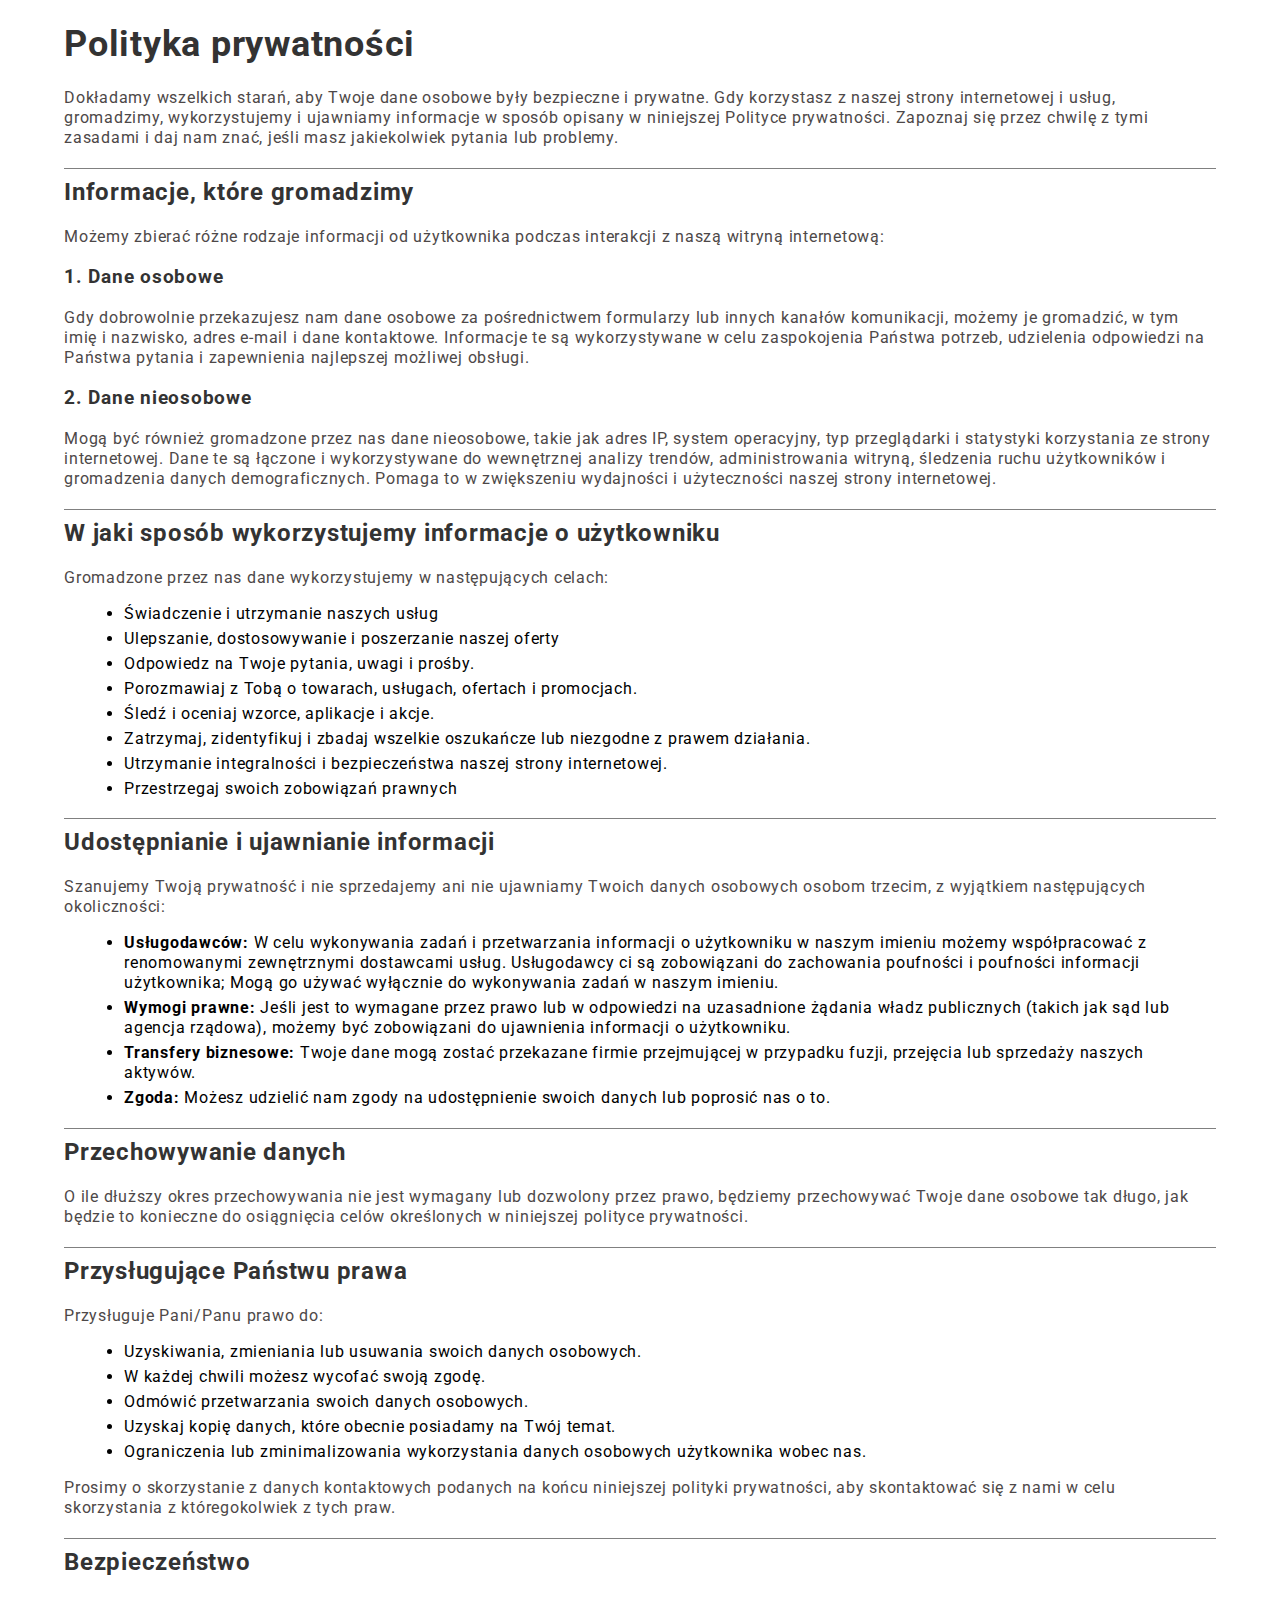
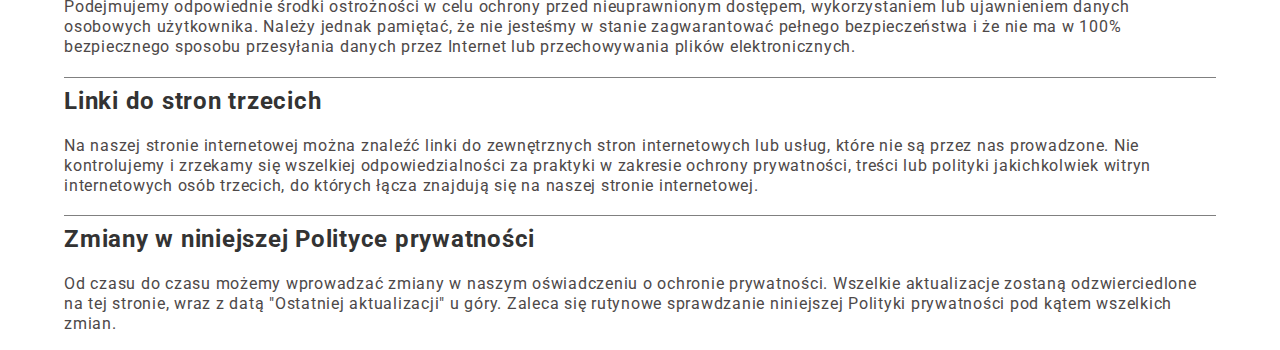
<file: privacy.html>
<!DOCTYPE html>
<html lang="pl">
<head>
  <meta charset="UTF-8">
  <meta http-equiv="X-UA-Compatible" content="IE=edge">
  <meta name="viewport" content="width=device-width, initial-scale=1.0">
  <title>Polityka prywatności</title>
  <link rel="preconnect" href="https://fonts.googleapis.com">
  <link rel="preconnect" href="https://fonts.gstatic.com" crossorigin>
  <link href="https://fonts.googleapis.com/css2?family=Roboto:ital,wght@0,100;0,300;0,400;0,500;0,700;0,900;1,100;1,300;1,400;1,500;1,700;1,900&display=swap" 
    rel="stylesheet">

    <style>
      body {
        font-family: "Roboto", serif;
        letter-spacing: 0.75px;
        line-height: 1.25;
        margin: auto;
        width: 90%;
        padding: 0;
      }
      h1, h2, h3 {
        color: #333;
      }
      h1 {
        font-size: 2.25rem;
        line-height: 2.5rem;
      }
      h2 {
        border-top: 1px solid gray;
        padding-top: 0.5rem;
      }
      p {
        color: #4d4848;
      }
      ul {
        list-style-type: disc;
        margin-left: 20px;
      }
      li {
        margin-bottom: 5px;
      }
      strong {
        color: #000000;
      }
    </style>
</head>
<body>
  <h1>Polityka prywatności</h1>
  <p>Dokładamy wszelkich starań, aby Twoje dane osobowe były bezpieczne i prywatne. Gdy korzystasz z naszej strony internetowej i usług, gromadzimy, wykorzystujemy i ujawniamy informacje w sposób opisany w niniejszej Polityce prywatności. Zapoznaj się przez chwilę z tymi zasadami i daj nam znać, jeśli masz jakiekolwiek pytania lub problemy.</p>
  
  <h2>Informacje, które gromadzimy</h2>
  <p>Możemy zbierać różne rodzaje informacji od użytkownika podczas interakcji z naszą witryną internetową:</p>
  
  <h3>1. Dane osobowe</h3>
  <p>Gdy dobrowolnie przekazujesz nam dane osobowe za pośrednictwem formularzy lub innych kanałów komunikacji, możemy je gromadzić, w tym imię i nazwisko, adres e-mail i dane kontaktowe. Informacje te są wykorzystywane w celu zaspokojenia Państwa potrzeb, udzielenia odpowiedzi na Państwa pytania i zapewnienia najlepszej możliwej obsługi.
  </p>
  
  <h3>2. Dane nieosobowe</h3>
  <p>Mogą być również gromadzone przez nas dane nieosobowe, takie jak adres IP, system operacyjny, typ przeglądarki i statystyki korzystania ze strony internetowej. Dane te są łączone i wykorzystywane do wewnętrznej analizy trendów, administrowania witryną, śledzenia ruchu użytkowników i gromadzenia danych demograficznych. Pomaga to w zwiększeniu wydajności i użyteczności naszej strony internetowej.
  </p>
  
  <h2>W jaki sposób wykorzystujemy informacje o użytkowniku</h2>
  <p>Gromadzone przez nas dane wykorzystujemy w następujących celach:</p>
  <ul>
    <li>Świadczenie i utrzymanie naszych usług </li>
    <li>Ulepszanie, dostosowywanie i poszerzanie naszej oferty</li>
    <li>Odpowiedz na Twoje pytania, uwagi i prośby.</li>
    <li>Porozmawiaj z Tobą o towarach, usługach, ofertach i promocjach.</li>
    <li>Śledź i oceniaj wzorce, aplikacje i akcje.</li>
    <li>Zatrzymaj, zidentyfikuj i zbadaj wszelkie oszukańcze lub niezgodne z prawem działania.</li>
    <li>Utrzymanie integralności i bezpieczeństwa naszej strony internetowej.</li>
    <li>Przestrzegaj swoich zobowiązań prawnych</li>
  </ul>
  
  <h2>Udostępnianie i ujawnianie informacji</h2>
  <p>Szanujemy Twoją prywatność i nie sprzedajemy ani nie ujawniamy Twoich danych osobowych osobom trzecim, z wyjątkiem następujących okoliczności:</p>
  <ul>
    <li><strong>Usługodawców:</strong> W celu wykonywania zadań i przetwarzania informacji o użytkowniku w naszym imieniu możemy współpracować z renomowanymi zewnętrznymi dostawcami usług. Usługodawcy ci są zobowiązani do zachowania poufności i poufności informacji użytkownika; Mogą go używać wyłącznie do wykonywania zadań w naszym imieniu.</li>
    <li><strong>Wymogi prawne:</strong>  Jeśli jest to wymagane przez prawo lub w odpowiedzi na uzasadnione żądania władz publicznych (takich jak sąd lub agencja rządowa), możemy być zobowiązani do ujawnienia informacji o użytkowniku.</li>
    <li><strong>Transfery biznesowe:</strong> Twoje dane mogą zostać przekazane firmie przejmującej w przypadku fuzji, przejęcia lub sprzedaży naszych aktywów. </li>
    <li><strong>Zgoda:</strong> Możesz udzielić nam zgody na udostępnienie swoich danych lub poprosić nas o to.</li>
  </ul>
  
  <h2>Przechowywanie danych</h2>
  <p>O ile dłuższy okres przechowywania nie jest wymagany lub dozwolony przez prawo, będziemy przechowywać Twoje dane osobowe tak długo, jak będzie to konieczne do osiągnięcia celów określonych w niniejszej polityce prywatności.</p>
  
  <h2>Przysługujące Państwu prawa</h2>
  <p>Przysługuje Pani/Panu prawo do:</p>
  <ul>
    <li>Uzyskiwania, zmieniania lub usuwania swoich danych osobowych.</li>
    <li>W każdej chwili możesz wycofać swoją zgodę.</li>
    <li>Odmówić przetwarzania swoich danych osobowych.</li>
    <li>Uzyskaj kopię danych, które obecnie posiadamy na Twój temat.</li>
    <li>Ograniczenia lub zminimalizowania wykorzystania danych osobowych użytkownika wobec nas.</li>
  </ul>
  
  <p>Prosimy o skorzystanie z danych kontaktowych podanych na końcu niniejszej polityki prywatności, aby skontaktować się z nami w celu skorzystania z któregokolwiek z tych praw.</p>
  
  <h2>Bezpieczeństwo</h2>
  <p>Podejmujemy odpowiednie środki ostrożności w celu ochrony przed nieuprawnionym dostępem, wykorzystaniem lub ujawnieniem danych osobowych użytkownika. Należy jednak pamiętać, że nie jesteśmy w stanie zagwarantować pełnego bezpieczeństwa i że nie ma w 100% bezpiecznego sposobu przesyłania danych przez Internet lub przechowywania plików elektronicznych.</p>
  
  <h2>Linki do stron trzecich</h2>
  <p>Na naszej stronie internetowej można znaleźć linki do zewnętrznych stron internetowych lub usług, które nie są przez nas prowadzone. Nie kontrolujemy i zrzekamy się wszelkiej odpowiedzialności za praktyki w zakresie ochrony prywatności, treści lub polityki jakichkolwiek witryn internetowych osób trzecich, do których łącza znajdują się na naszej stronie internetowej.</p>
  
  <h2>Zmiany w niniejszej Polityce prywatności</h2>
  <p>Od czasu do czasu możemy wprowadzać zmiany w naszym oświadczeniu o ochronie prywatności. Wszelkie aktualizacje zostaną odzwierciedlone na tej stronie, wraz z datą "Ostatniej aktualizacji" u góry. Zaleca się rutynowe sprawdzanie niniejszej Polityki prywatności pod kątem wszelkich zmian.</p>
  
</body>
</html>
</file>
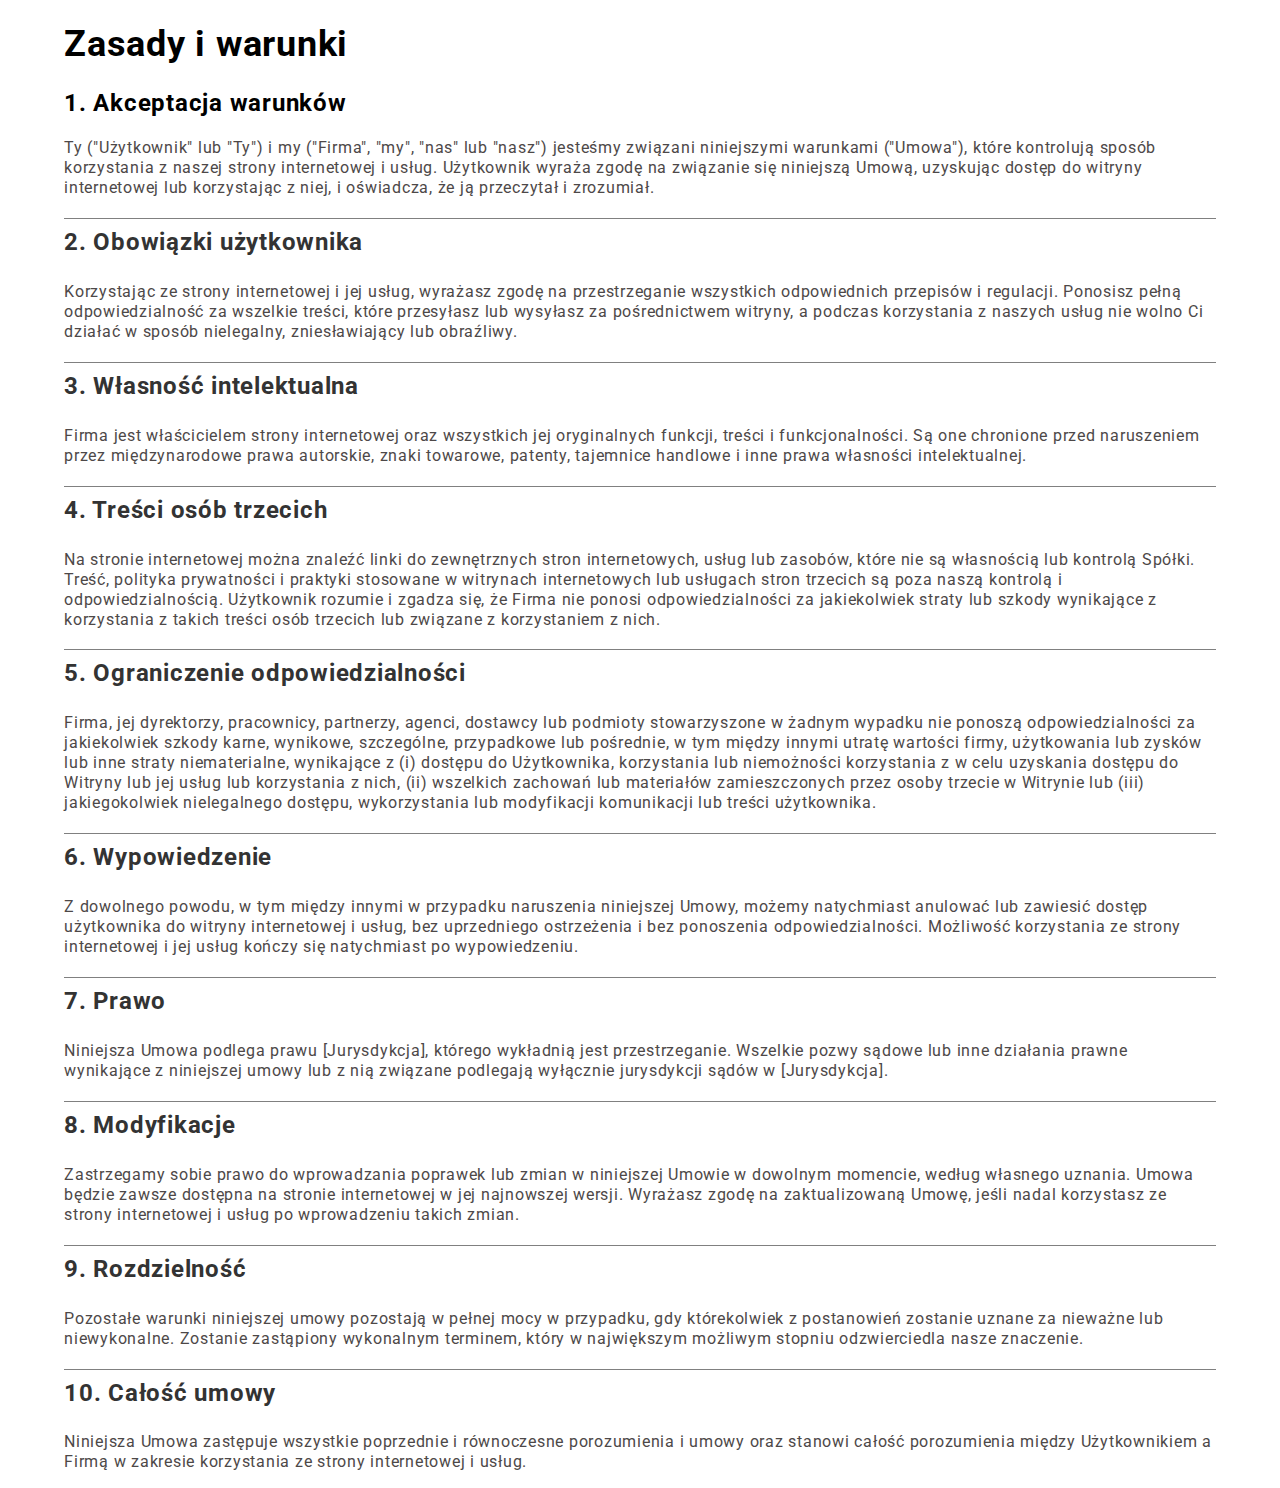
<file: terms.html>
<!DOCTYPE html>
<html>
<head>
  <meta charset="UTF-8">
  <title>Zasady i warunki</title>
  <link rel="preconnect" href="https://fonts.googleapis.com">
  <link rel="preconnect" href="https://fonts.gstatic.com" crossorigin>
  <link href="https://fonts.googleapis.com/css2?family=Roboto:ital,wght@0,100;0,300;0,400;0,500;0,700;0,900;1,100;1,300;1,400;1,500;1,700;1,900&display=swap" 
    rel="stylesheet">

    <style>
      body {
        font-family: "Roboto", serif;
        letter-spacing: 0.75px;
        line-height: 1.25;
        margin: auto;
        width: 90%;
        padding: 0;
      }
      h1 {
        font-size: 2.25rem;
        line-height: 2.5rem;
      }
      h2:not(:first-of-type) {
        color: #333;
        border-top: 1px solid gray;
        padding-top: 0.5rem;
        padding-bottom: 5px;
      }
      p {
        color: #4d4848;
      }
    </style>
</head>
<body>
  <h1>Zasady i warunki</h1>
  <h2>1. Akceptacja warunków</h2>
  <p>
    Ty ("Użytkownik" lub "Ty") i my ("Firma", "my", "nas" lub "nasz") jesteśmy związani niniejszymi warunkami ("Umowa"), które kontrolują sposób korzystania z naszej strony internetowej i usług. Użytkownik wyraża zgodę na związanie się niniejszą Umową, uzyskując dostęp do witryny internetowej lub korzystając z niej, i oświadcza, że ją przeczytał i zrozumiał.


  </p>
  <h2>2. Obowiązki użytkownika</h2>
  <p>
    Korzystając ze strony internetowej i jej usług, wyrażasz zgodę na przestrzeganie wszystkich odpowiednich przepisów i regulacji. Ponosisz pełną odpowiedzialność za wszelkie treści, które przesyłasz lub wysyłasz za pośrednictwem witryny, a podczas korzystania z naszych usług nie wolno Ci działać w sposób nielegalny, zniesławiający lub obraźliwy.

  </p>
  <h2>3. Własność intelektualna</h2>
  <p>
    Firma jest właścicielem strony internetowej oraz wszystkich jej oryginalnych funkcji, treści i funkcjonalności. Są one chronione przed naruszeniem przez międzynarodowe prawa autorskie, znaki towarowe, patenty, tajemnice handlowe i inne prawa własności intelektualnej.

  </p>
  <h2>4. Treści osób trzecich</h2>
  <p>
    Na stronie internetowej można znaleźć linki do zewnętrznych stron internetowych, usług lub zasobów, które nie są własnością lub kontrolą Spółki. Treść, polityka prywatności i praktyki stosowane w witrynach internetowych lub usługach stron trzecich są poza naszą kontrolą i odpowiedzialnością. Użytkownik rozumie i zgadza się, że Firma nie ponosi odpowiedzialności za jakiekolwiek straty lub szkody wynikające z korzystania z takich treści osób trzecich lub związane z korzystaniem z nich.

  </p>
  <h2>5. Ograniczenie odpowiedzialności</h2>
  <p>
    Firma, jej dyrektorzy, pracownicy, partnerzy, agenci, dostawcy lub podmioty stowarzyszone w żadnym wypadku nie ponoszą odpowiedzialności za jakiekolwiek szkody karne, wynikowe, szczególne, przypadkowe lub pośrednie, w tym między innymi utratę wartości firmy, użytkowania lub zysków lub inne straty niematerialne, wynikające z (i) dostępu do Użytkownika, korzystania lub niemożności korzystania z

    w celu uzyskania dostępu do Witryny lub jej usług lub korzystania z nich, (ii) wszelkich zachowań lub materiałów zamieszczonych przez osoby trzecie w Witrynie lub (iii) jakiegokolwiek nielegalnego dostępu, wykorzystania lub modyfikacji komunikacji lub treści użytkownika.

  </p>
  <h2>6. Wypowiedzenie</h2>
  <p>
    Z dowolnego powodu, w tym między innymi w przypadku naruszenia niniejszej Umowy, możemy natychmiast anulować lub zawiesić dostęp użytkownika do witryny internetowej i usług, bez uprzedniego ostrzeżenia i bez ponoszenia odpowiedzialności. Możliwość korzystania ze strony internetowej i jej usług kończy się natychmiast po wypowiedzeniu.


  </p>
  <h2>7. Prawo</h2>
  <p>
    Niniejsza Umowa podlega prawu [Jurysdykcja], którego wykładnią jest przestrzeganie. Wszelkie pozwy sądowe lub inne działania prawne wynikające z niniejszej umowy lub z nią związane podlegają wyłącznie jurysdykcji sądów w [Jurysdykcja].


  </p>
  <h2>8. Modyfikacje</h2>
  <p>
    Zastrzegamy sobie prawo do wprowadzania poprawek lub zmian w niniejszej Umowie w dowolnym momencie, według własnego uznania. Umowa będzie zawsze dostępna na stronie internetowej w jej najnowszej wersji. Wyrażasz zgodę na zaktualizowaną Umowę, jeśli nadal korzystasz ze strony internetowej i usług po wprowadzeniu takich zmian.


  </p>
  <h2>9. Rozdzielność</h2>
  <p>
    Pozostałe warunki niniejszej umowy pozostają w pełnej mocy w przypadku, gdy którekolwiek z postanowień zostanie uznane za nieważne lub niewykonalne. Zostanie zastąpiony wykonalnym terminem, który w największym możliwym stopniu odzwierciedla nasze znaczenie.


  </p>
  <h2>10. Całość umowy</h2>
  <p>
    Niniejsza Umowa zastępuje wszystkie poprzednie i równoczesne porozumienia i umowy oraz stanowi całość porozumienia między Użytkownikiem a Firmą w zakresie korzystania ze strony internetowej i usług.

  </p>
</body>
</html>
</file>
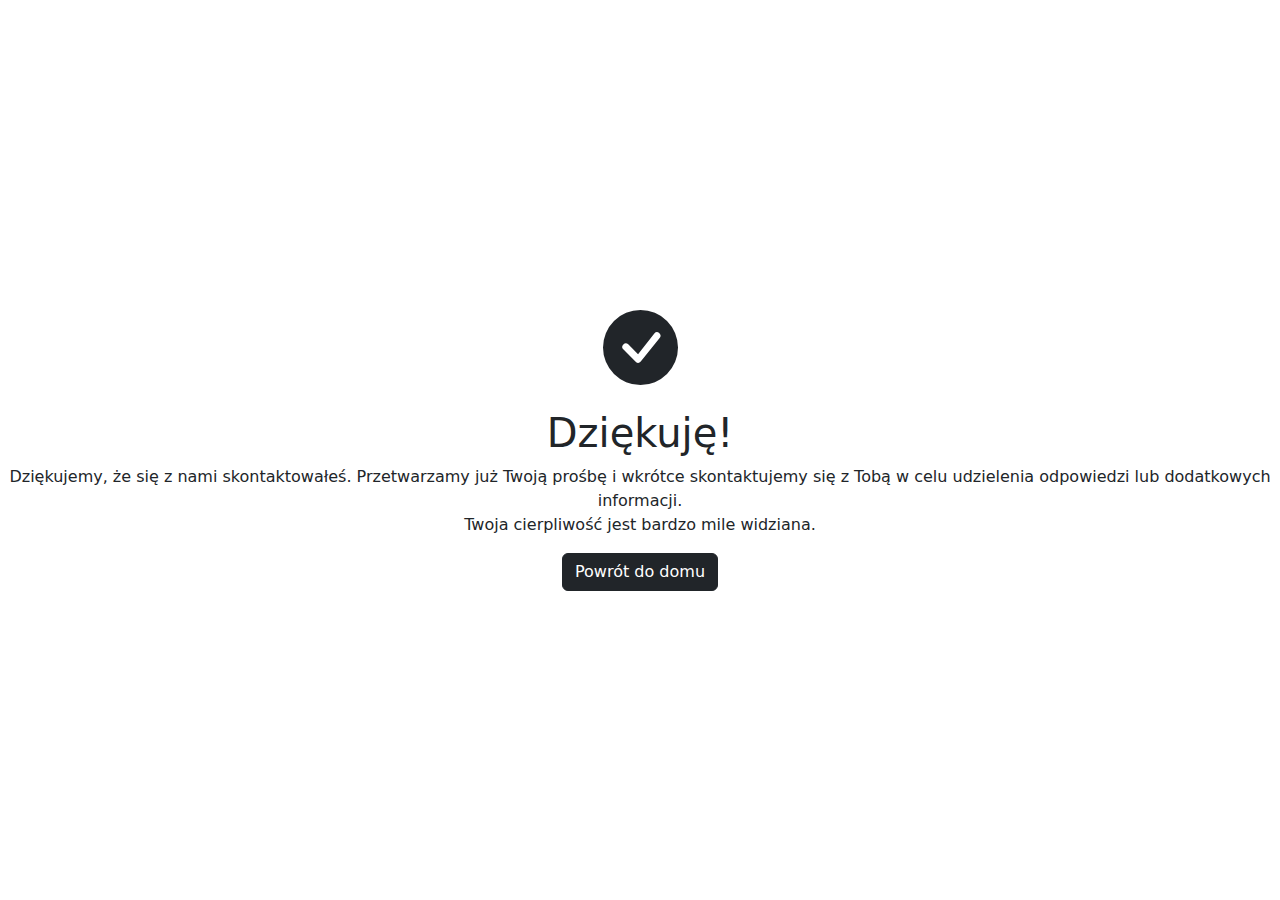
<file: thankyou.html>
<!DOCTYPE html>
<html lang="pl">

    <head>
        <meta charset="UTF-8">
        <meta http-equiv="X-UA-Compatible" content="IE=edge">
        <meta name="viewport" content="width=device-width, initial-scale=1.0">
        <title>Dziękuję</title>
        <link href="https://cdn.jsdelivr.net/npm/bootstrap@5.2.0/dist/css/bootstrap.min.css" rel="stylesheet">
    </head>

    <body>
        <div class="vh-100 d-flex justify-content-center align-items-center">
            <div>
                <div class="mb-4 text-center">
                    <svg xmlns="http://www.w3.org/2000/svg" width="75" height="75" fill="currentColor" viewBox="0 0 16 16">
                        <path d="M16 8A8 8 0 1 1 0 8a8 8 0 0 1 16 0zm-3.97-3.03a.75.75 0 0 0-1.08.022L7.477 9.417 5.384 7.323a.75.75 0 0 0-1.06 1.06L6.97 11.03a.75.75 0 0 0 1.079-.02l3.992-4.99a.75.75 0 0 0-.01-1.05z" />
                    </svg>
                    
                </div>
                <div class="text-center">
                    <h1>Dziękuję!</h1>
                    <p>Dziękujemy, że się z nami skontaktowałeś. Przetwarzamy już Twoją prośbę i wkrótce skontaktujemy się z Tobą w celu udzielenia odpowiedzi lub dodatkowych informacji. <br>Twoja cierpliwość jest bardzo mile widziana. </p>
                    <a class="btn btn-primary" style="background-color: #212529; border-color: #212529;" href="../">Powrót do domu</a>
                </div>
            </div>
    </body>

</html>
</file>
<file: css/style.css>
:root {
    --bs-blue: #0d6efd;
    --bs-indigo: #6610f2;
    --bs-purple: #6f42c1;
    --bs-pink: #d63384;
    --bs-red: #dc3545;
    --bs-orange: #fd7e14;
    --bs-yellow: #ffc107;
    --bs-green: #198754;
    --bs-teal: #20c997;
    --bs-cyan: #0dcaf0;
    --bs-white: #fff;
    --bs-gray: #6c757d;
    --bs-gray-dark: #343a40;
    --bs-primary: #86B817;
    --bs-secondary: #FE8800;
    --bs-success: #198754;
    --bs-info: #0dcaf0;
    --bs-warning: #ffc107;
    --bs-danger: #dc3545;
    --bs-light: #f5f5f5;
    --bs-dark: #14141F;
    --bs-font-sans-serif: system-ui, -apple-system, "Segoe UI", Roboto, "Helvetica Neue", Arial, "Noto Sans", "Liberation Sans", sans-serif, "Apple Color Emoji", "Segoe UI Emoji", "Segoe UI Symbol", "Noto Color Emoji";
    --bs-font-monospace: SFMono-Regular, Menlo, Monaco, Consolas, "Liberation Mono", "Courier New", monospace;
    --bs-gradient: linear-gradient(180deg, rgba(255, 255, 255, 0.15), rgba(255, 255, 255, 0))
}

*,
*::before,
*::after {
    box-sizing: border-box
}

@media (prefers-reduced-motion: no-preference) {
    :root {
        scroll-behavior: smooth
    }
}

body {
    margin: 0;
    font-family: "Heebo", sans-serif;
    font-size: 1rem;
    font-weight: 400;
    line-height: 1.5;
    color: #808B8D;
    background-color: #fff;
    -webkit-text-size-adjust: 100%;
    -webkit-tap-highlight-color: rgba(0, 0, 0, 0)
}

hr {
    margin: 1rem 0;
    color: inherit;
    background-color: currentColor;
    border: 0;
    opacity: .25
}

hr:not([size]) {
    height: 1px
}

h1,
.h1,
h2,
.h2,
h3,
.h3,
h4,
.h4,
h5,
.h5,
h6,
.h6 {
    margin-top: 0;
    margin-bottom: .5rem;
    font-family: "Nunito", sans-serif;
    font-weight: 800;
    line-height: 1.2;
    color: #2C3E50
}

h1,
.h1 {
    font-size: calc(1.375rem + 1.5vw)
}

@media (min-width: 1200px) {

    h1,
    .h1 {
        font-size: 2.5rem
    }
}

h2,
.h2 {
    font-size: calc(1.325rem + .9vw)
}

@media (min-width: 1200px) {

    h2,
    .h2 {
        font-size: 2rem
    }
}

h3,
.h3 {
    font-size: calc(1.3rem + .6vw)
}

@media (min-width: 1200px) {

    h3,
    .h3 {
        font-size: 1.75rem
    }
}

h4,
.h4 {
    font-size: calc(1.275rem + .3vw)
}

@media (min-width: 1200px) {

    h4,
    .h4 {
        font-size: 1.5rem
    }
}

h5,
.h5 {
    font-size: 1.25rem
}

h6,
.h6 {
    font-size: 1rem
}

p {
    margin-top: 0;
    margin-bottom: 1rem
}

abbr[title],
abbr[data-bs-original-title] {
    text-decoration: underline dotted;
    cursor: help;
    text-decoration-skip-ink: none
}

address {
    margin-bottom: 1rem;
    font-style: normal;
    line-height: inherit
}

ol,
ul {
    padding-left: 2rem
}

ol,
ul,
dl {
    margin-top: 0;
    margin-bottom: 1rem
}

ol ol,
ul ul,
ol ul,
ul ol {
    margin-bottom: 0
}

dt {
    font-weight: 700
}

dd {
    margin-bottom: .5rem;
    margin-left: 0
}

blockquote {
    margin: 0 0 1rem
}

b,
strong {
    font-weight: bolder
}

small,
.small {
    font-size: .875em
}

mark,
.mark {
    padding: .2em;
    background-color: #fcf8e3
}

sub,
sup {
    position: relative;
    font-size: .75em;
    line-height: 0;
    vertical-align: baseline
}

sub {
    bottom: -.25em
}

sup {
    top: -.5em
}

a {
    color: #86B817;
    text-decoration: none
}

a:hover {
    color: #6b9312
}

a:not([href]):not([class]),
a:not([href]):not([class]):hover {
    color: inherit;
    text-decoration: none
}

pre,
code,
kbd,
samp {
    font-family: var(--bs-font-monospace);
    font-size: 1em;
    direction: ltr
        /* rtl:ignore */
    ;
    unicode-bidi: bidi-override
}

pre {
    display: block;
    margin-top: 0;
    margin-bottom: 1rem;
    overflow: auto;
    font-size: .875em
}

pre code {
    font-size: inherit;
    color: inherit;
    word-break: normal
}

code {
    font-size: .875em;
    color: #d63384;
    word-wrap: break-word
}

a>code {
    color: inherit
}

kbd {
    padding: .2rem .4rem;
    font-size: .875em;
    color: #fff;
    background-color: #212529;
    border-radius: .2rem
}

kbd kbd {
    padding: 0;
    font-size: 1em;
    font-weight: 700
}

figure {
    margin: 0 0 1rem
}

img,
svg {
    vertical-align: middle
}

table {
    caption-side: bottom;
    border-collapse: collapse
}

caption {
    padding-top: .5rem;
    padding-bottom: .5rem;
    color: #6c757d;
    text-align: left
}

th {
    text-align: inherit;
    text-align: -webkit-match-parent
}

thead,
tbody,
tfoot,
tr,
td,
th {
    border-color: inherit;
    border-style: solid;
    border-width: 0
}

label {
    display: inline-block
}

button {
    border-radius: 0
}

button:focus:not(:focus-visible) {
    outline: 0
}

input,
button,
select,
optgroup,
textarea {
    margin: 0;
    font-family: inherit;
    font-size: inherit;
    line-height: inherit
}

button,
select {
    text-transform: none
}

[role="button"] {
    cursor: pointer
}

select {
    word-wrap: normal
}

select:disabled {
    opacity: 1
}

[list]::-webkit-calendar-picker-indicator {
    display: none
}

button,
[type="button"],
[type="reset"],
[type="submit"] {
    -webkit-appearance: button
}

button:not(:disabled),
[type="button"]:not(:disabled),
[type="reset"]:not(:disabled),
[type="submit"]:not(:disabled) {
    cursor: pointer
}

::-moz-focus-inner {
    padding: 0;
    border-style: none
}

textarea {
    resize: vertical
}

fieldset {
    min-width: 0;
    padding: 0;
    margin: 0;
    border: 0
}

legend {
    float: left;
    width: 100%;
    padding: 0;
    margin-bottom: .5rem;
    font-size: calc(1.275rem + .3vw);
    line-height: inherit
}

@media (min-width: 1200px) {
    legend {
        font-size: 1.5rem
    }
}

legend+* {
    clear: left
}

::-webkit-datetime-edit-fields-wrapper,
::-webkit-datetime-edit-text,
::-webkit-datetime-edit-minute,
::-webkit-datetime-edit-hour-field,
::-webkit-datetime-edit-day-field,
::-webkit-datetime-edit-month-field,
::-webkit-datetime-edit-year-field {
    padding: 0
}

::-webkit-inner-spin-button {
    height: auto
}

[type="search"] {
    outline-offset: -2px;
    -webkit-appearance: textfield
}

::-webkit-search-decoration {
    -webkit-appearance: none
}

::-webkit-color-swatch-wrapper {
    padding: 0
}

::file-selector-button {
    font: inherit
}

::-webkit-file-upload-button {
    font: inherit;
    -webkit-appearance: button
}

output {
    display: inline-block
}

iframe {
    border: 0
}

summary {
    display: list-item;
    cursor: pointer
}

progress {
    vertical-align: baseline
}

[hidden] {
    display: none !important
}

.lead {
    font-size: 1.25rem;
    font-weight: 300
}

.display-1 {
    font-size: calc(1.625rem + 4.5vw);
    font-weight: 800;
    line-height: 1.2
}

@media (min-width: 1200px) {
    .display-1 {
        font-size: 5rem
    }
}

.display-2 {
    font-size: calc(1.575rem + 3.9vw);
    font-weight: 800;
    line-height: 1.2
}

@media (min-width: 1200px) {
    .display-2 {
        font-size: 4.5rem
    }
}

.display-3 {
    font-size: calc(1.525rem + 3.3vw);
    font-weight: 800;
    line-height: 1.2
}

@media (min-width: 1200px) {
    .display-3 {
        font-size: 4rem
    }
}

.display-4 {
    font-size: calc(1.475rem + 2.7vw);
    font-weight: 800;
    line-height: 1.2
}

@media (min-width: 1200px) {
    .display-4 {
        font-size: 3.5rem
    }
}

.display-5 {
    font-size: calc(1.425rem + 2.1vw);
    font-weight: 800;
    line-height: 1.2
}

@media (min-width: 1200px) {
    .display-5 {
        font-size: 3rem
    }
}

.display-6 {
    font-size: calc(1.375rem + 1.5vw);
    font-weight: 800;
    line-height: 1.2
}

@media (min-width: 1200px) {
    .display-6 {
        font-size: 2.5rem
    }
}

.list-unstyled {
    padding-left: 0;
    list-style: none
}

.list-inline {
    padding-left: 0;
    list-style: none
}

.list-inline-item {
    display: inline-block
}

.list-inline-item:not(:last-child) {
    margin-right: .5rem
}

.initialism {
    font-size: .875em;
    text-transform: uppercase
}

.blockquote {
    margin-bottom: 1rem;
    font-size: 1.25rem
}

.blockquote>:last-child {
    margin-bottom: 0
}

.blockquote-footer {
    margin-top: -1rem;
    margin-bottom: 1rem;
    font-size: .875em;
    color: #6c757d
}

.blockquote-footer::before {
    content: "\2014\00A0"
}

.img-fluid {
    max-width: 100%;
    height: auto
}

.img-thumbnail {
    padding: .25rem;
    background-color: #fff;
    border: 1px solid #dee2e6;
    border-radius: 0px;
    max-width: 100%;
    height: auto
}

.figure {
    display: inline-block
}

.figure-img {
    margin-bottom: .5rem;
    line-height: 1
}

.figure-caption {
    font-size: .875em;
    color: #6c757d
}

.container,
.container-fluid,
.container-sm,
.container-md,
.container-lg,
.container-xl,
.container-xxl {
    width: 100%;
    padding-right: var(--bs-gutter-x, .75rem);
    padding-left: var(--bs-gutter-x, .75rem);
    margin-right: auto;
    margin-left: auto
}

@media (min-width: 576px) {

    .container,
    .container-sm {
        max-width: 540px
    }
}

@media (min-width: 768px) {

    .container,
    .container-sm,
    .container-md {
        max-width: 720px
    }
}

@media (min-width: 992px) {

    .container,
    .container-sm,
    .container-md,
    .container-lg {
        max-width: 960px
    }
}

@media (min-width: 1200px) {

    .container,
    .container-sm,
    .container-md,
    .container-lg,
    .container-xl {
        max-width: 1140px
    }
}

@media (min-width: 1400px) {

    .container,
    .container-sm,
    .container-md,
    .container-lg,
    .container-xl,
    .container-xxl {
        max-width: 1320px
    }
}

.row {
    --bs-gutter-x: 1.5rem;
    --bs-gutter-y: 0;
    display: flex;
    flex-wrap: wrap;
    margin-top: calc(var(--bs-gutter-y) * -1);
    margin-right: calc(var(--bs-gutter-x) / -2);
    margin-left: calc(var(--bs-gutter-x) / -2)
}

.row>* {
    flex-shrink: 0;
    width: 100%;
    max-width: 100%;
    padding-right: calc(var(--bs-gutter-x) / 2);
    padding-left: calc(var(--bs-gutter-x) / 2);
    margin-top: var(--bs-gutter-y)
}

.col {
    flex: 1 0 0%
}

.row-cols-auto>* {
    flex: 0 0 auto;
    width: auto
}

.row-cols-1>* {
    flex: 0 0 auto;
    width: 100%
}

.row-cols-2>* {
    flex: 0 0 auto;
    width: 50%
}

.row-cols-3>* {
    flex: 0 0 auto;
    width: 33.33333%
}

.row-cols-4>* {
    flex: 0 0 auto;
    width: 25%
}

.row-cols-5>* {
    flex: 0 0 auto;
    width: 20%
}

.row-cols-6>* {
    flex: 0 0 auto;
    width: 16.66667%
}

.col-auto {
    flex: 0 0 auto;
    width: auto
}

.col-1 {
    flex: 0 0 auto;
    width: 8.33333%
}

.col-2 {
    flex: 0 0 auto;
    width: 16.66667%
}

.col-3 {
    flex: 0 0 auto;
    width: 25%
}

.col-4 {
    flex: 0 0 auto;
    width: 33.33333%
}

.col-5 {
    flex: 0 0 auto;
    width: 41.66667%
}

.col-6 {
    flex: 0 0 auto;
    width: 50%
}

.col-7 {
    flex: 0 0 auto;
    width: 58.33333%
}

.col-8 {
    flex: 0 0 auto;
    width: 66.66667%
}

.col-9 {
    flex: 0 0 auto;
    width: 75%
}

.col-10 {
    flex: 0 0 auto;
    width: 83.33333%
}

.col-11 {
    flex: 0 0 auto;
    width: 91.66667%
}

.col-12 {
    flex: 0 0 auto;
    width: 100%
}

.offset-1 {
    margin-left: 8.33333%
}

.offset-2 {
    margin-left: 16.66667%
}

.offset-3 {
    margin-left: 25%
}

.offset-4 {
    margin-left: 33.33333%
}

.offset-5 {
    margin-left: 41.66667%
}

.offset-6 {
    margin-left: 50%
}

.offset-7 {
    margin-left: 58.33333%
}

.offset-8 {
    margin-left: 66.66667%
}

.offset-9 {
    margin-left: 75%
}

.offset-10 {
    margin-left: 83.33333%
}

.offset-11 {
    margin-left: 91.66667%
}

.g-0,
.gx-0 {
    --bs-gutter-x: 0
}

.g-0,
.gy-0 {
    --bs-gutter-y: 0
}

.g-1,
.gx-1 {
    --bs-gutter-x: .25rem
}

.g-1,
.gy-1 {
    --bs-gutter-y: .25rem
}

.g-2,
.gx-2 {
    --bs-gutter-x: .5rem
}

.g-2,
.gy-2 {
    --bs-gutter-y: .5rem
}

.g-3,
.gx-3 {
    --bs-gutter-x: 1rem
}

.g-3,
.gy-3 {
    --bs-gutter-y: 1rem
}

.g-4,
.gx-4 {
    --bs-gutter-x: 1.5rem
}

.g-4,
.gy-4 {
    --bs-gutter-y: 1.5rem
}

.g-5,
.gx-5 {
    --bs-gutter-x: 3rem
}

.g-5,
.gy-5 {
    --bs-gutter-y: 3rem
}

@media (min-width: 576px) {
    .col-sm {
        flex: 1 0 0%
    }

    .row-cols-sm-auto>* {
        flex: 0 0 auto;
        width: auto
    }

    .row-cols-sm-1>* {
        flex: 0 0 auto;
        width: 100%
    }

    .row-cols-sm-2>* {
        flex: 0 0 auto;
        width: 50%
    }

    .row-cols-sm-3>* {
        flex: 0 0 auto;
        width: 33.33333%
    }

    .row-cols-sm-4>* {
        flex: 0 0 auto;
        width: 25%
    }

    .row-cols-sm-5>* {
        flex: 0 0 auto;
        width: 20%
    }

    .row-cols-sm-6>* {
        flex: 0 0 auto;
        width: 16.66667%
    }

    .col-sm-auto {
        flex: 0 0 auto;
        width: auto
    }

    .col-sm-1 {
        flex: 0 0 auto;
        width: 8.33333%
    }

    .col-sm-2 {
        flex: 0 0 auto;
        width: 16.66667%
    }

    .col-sm-3 {
        flex: 0 0 auto;
        width: 25%
    }

    .col-sm-4 {
        flex: 0 0 auto;
        width: 33.33333%
    }

    .col-sm-5 {
        flex: 0 0 auto;
        width: 41.66667%
    }

    .col-sm-6 {
        flex: 0 0 auto;
        width: 50%
    }

    .col-sm-7 {
        flex: 0 0 auto;
        width: 58.33333%
    }

    .col-sm-8 {
        flex: 0 0 auto;
        width: 66.66667%
    }

    .col-sm-9 {
        flex: 0 0 auto;
        width: 75%
    }

    .col-sm-10 {
        flex: 0 0 auto;
        width: 83.33333%
    }

    .col-sm-11 {
        flex: 0 0 auto;
        width: 91.66667%
    }

    .col-sm-12 {
        flex: 0 0 auto;
        width: 100%
    }

    .offset-sm-0 {
        margin-left: 0
    }

    .offset-sm-1 {
        margin-left: 8.33333%
    }

    .offset-sm-2 {
        margin-left: 16.66667%
    }

    .offset-sm-3 {
        margin-left: 25%
    }

    .offset-sm-4 {
        margin-left: 33.33333%
    }

    .offset-sm-5 {
        margin-left: 41.66667%
    }

    .offset-sm-6 {
        margin-left: 50%
    }

    .offset-sm-7 {
        margin-left: 58.33333%
    }

    .offset-sm-8 {
        margin-left: 66.66667%
    }

    .offset-sm-9 {
        margin-left: 75%
    }

    .offset-sm-10 {
        margin-left: 83.33333%
    }

    .offset-sm-11 {
        margin-left: 91.66667%
    }

    .g-sm-0,
    .gx-sm-0 {
        --bs-gutter-x: 0
    }

    .g-sm-0,
    .gy-sm-0 {
        --bs-gutter-y: 0
    }

    .g-sm-1,
    .gx-sm-1 {
        --bs-gutter-x: .25rem
    }

    .g-sm-1,
    .gy-sm-1 {
        --bs-gutter-y: .25rem
    }

    .g-sm-2,
    .gx-sm-2 {
        --bs-gutter-x: .5rem
    }

    .g-sm-2,
    .gy-sm-2 {
        --bs-gutter-y: .5rem
    }

    .g-sm-3,
    .gx-sm-3 {
        --bs-gutter-x: 1rem
    }

    .g-sm-3,
    .gy-sm-3 {
        --bs-gutter-y: 1rem
    }

    .g-sm-4,
    .gx-sm-4 {
        --bs-gutter-x: 1.5rem
    }

    .g-sm-4,
    .gy-sm-4 {
        --bs-gutter-y: 1.5rem
    }

    .g-sm-5,
    .gx-sm-5 {
        --bs-gutter-x: 3rem
    }

    .g-sm-5,
    .gy-sm-5 {
        --bs-gutter-y: 3rem
    }
}

@media (min-width: 768px) {
    .col-md {
        flex: 1 0 0%
    }

    .row-cols-md-auto>* {
        flex: 0 0 auto;
        width: auto
    }

    .row-cols-md-1>* {
        flex: 0 0 auto;
        width: 100%
    }

    .row-cols-md-2>* {
        flex: 0 0 auto;
        width: 50%
    }

    .row-cols-md-3>* {
        flex: 0 0 auto;
        width: 33.33333%
    }

    .row-cols-md-4>* {
        flex: 0 0 auto;
        width: 25%
    }

    .row-cols-md-5>* {
        flex: 0 0 auto;
        width: 20%
    }

    .row-cols-md-6>* {
        flex: 0 0 auto;
        width: 16.66667%
    }

    .col-md-auto {
        flex: 0 0 auto;
        width: auto
    }

    .col-md-1 {
        flex: 0 0 auto;
        width: 8.33333%
    }

    .col-md-2 {
        flex: 0 0 auto;
        width: 16.66667%
    }

    .col-md-3 {
        flex: 0 0 auto;
        width: 25%
    }

    .col-md-4 {
        flex: 0 0 auto;
        width: 33.33333%
    }

    .col-md-5 {
        flex: 0 0 auto;
        width: 41.66667%
    }

    .col-md-6 {
        flex: 0 0 auto;
        width: 50%
    }

    .col-md-7 {
        flex: 0 0 auto;
        width: 58.33333%
    }

    .col-md-8 {
        flex: 0 0 auto;
        width: 66.66667%
    }

    .col-md-9 {
        flex: 0 0 auto;
        width: 75%
    }

    .col-md-10 {
        flex: 0 0 auto;
        width: 83.33333%
    }

    .col-md-11 {
        flex: 0 0 auto;
        width: 91.66667%
    }

    .col-md-12 {
        flex: 0 0 auto;
        width: 100%
    }

    .offset-md-0 {
        margin-left: 0
    }

    .offset-md-1 {
        margin-left: 8.33333%
    }

    .offset-md-2 {
        margin-left: 16.66667%
    }

    .offset-md-3 {
        margin-left: 25%
    }

    .offset-md-4 {
        margin-left: 33.33333%
    }

    .offset-md-5 {
        margin-left: 41.66667%
    }

    .offset-md-6 {
        margin-left: 50%
    }

    .offset-md-7 {
        margin-left: 58.33333%
    }

    .offset-md-8 {
        margin-left: 66.66667%
    }

    .offset-md-9 {
        margin-left: 75%
    }

    .offset-md-10 {
        margin-left: 83.33333%
    }

    .offset-md-11 {
        margin-left: 91.66667%
    }

    .g-md-0,
    .gx-md-0 {
        --bs-gutter-x: 0
    }

    .g-md-0,
    .gy-md-0 {
        --bs-gutter-y: 0
    }

    .g-md-1,
    .gx-md-1 {
        --bs-gutter-x: .25rem
    }

    .g-md-1,
    .gy-md-1 {
        --bs-gutter-y: .25rem
    }

    .g-md-2,
    .gx-md-2 {
        --bs-gutter-x: .5rem
    }

    .g-md-2,
    .gy-md-2 {
        --bs-gutter-y: .5rem
    }

    .g-md-3,
    .gx-md-3 {
        --bs-gutter-x: 1rem
    }

    .g-md-3,
    .gy-md-3 {
        --bs-gutter-y: 1rem
    }

    .g-md-4,
    .gx-md-4 {
        --bs-gutter-x: 1.5rem
    }

    .g-md-4,
    .gy-md-4 {
        --bs-gutter-y: 1.5rem
    }

    .g-md-5,
    .gx-md-5 {
        --bs-gutter-x: 3rem
    }

    .g-md-5,
    .gy-md-5 {
        --bs-gutter-y: 3rem
    }
}

@media (min-width: 992px) {
    .col-lg {
        flex: 1 0 0%
    }

    .row-cols-lg-auto>* {
        flex: 0 0 auto;
        width: auto
    }

    .row-cols-lg-1>* {
        flex: 0 0 auto;
        width: 100%
    }

    .row-cols-lg-2>* {
        flex: 0 0 auto;
        width: 50%
    }

    .row-cols-lg-3>* {
        flex: 0 0 auto;
        width: 33.33333%
    }

    .row-cols-lg-4>* {
        flex: 0 0 auto;
        width: 25%
    }

    .row-cols-lg-5>* {
        flex: 0 0 auto;
        width: 20%
    }

    .row-cols-lg-6>* {
        flex: 0 0 auto;
        width: 16.66667%
    }

    .col-lg-auto {
        flex: 0 0 auto;
        width: auto
    }

    .col-lg-1 {
        flex: 0 0 auto;
        width: 8.33333%
    }

    .col-lg-2 {
        flex: 0 0 auto;
        width: 16.66667%
    }

    .col-lg-3 {
        flex: 0 0 auto;
        width: 25%
    }

    .col-lg-4 {
        flex: 0 0 auto;
        width: 33.33333%
    }

    .col-lg-5 {
        flex: 0 0 auto;
        width: 41.66667%
    }

    .col-lg-6 {
        flex: 0 0 auto;
        width: 50%
    }

    .col-lg-7 {
        flex: 0 0 auto;
        width: 58.33333%
    }

    .col-lg-8 {
        flex: 0 0 auto;
        width: 66.66667%
    }

    .col-lg-9 {
        flex: 0 0 auto;
        width: 75%
    }

    .col-lg-10 {
        flex: 0 0 auto;
        width: 83.33333%
    }

    .col-lg-11 {
        flex: 0 0 auto;
        width: 91.66667%
    }

    .col-lg-12 {
        flex: 0 0 auto;
        width: 100%
    }

    .offset-lg-0 {
        margin-left: 0
    }

    .offset-lg-1 {
        margin-left: 8.33333%
    }

    .offset-lg-2 {
        margin-left: 16.66667%
    }

    .offset-lg-3 {
        margin-left: 25%
    }

    .offset-lg-4 {
        margin-left: 33.33333%
    }

    .offset-lg-5 {
        margin-left: 41.66667%
    }

    .offset-lg-6 {
        margin-left: 50%
    }

    .offset-lg-7 {
        margin-left: 58.33333%
    }

    .offset-lg-8 {
        margin-left: 66.66667%
    }

    .offset-lg-9 {
        margin-left: 75%
    }

    .offset-lg-10 {
        margin-left: 83.33333%
    }

    .offset-lg-11 {
        margin-left: 91.66667%
    }

    .g-lg-0,
    .gx-lg-0 {
        --bs-gutter-x: 0
    }

    .g-lg-0,
    .gy-lg-0 {
        --bs-gutter-y: 0
    }

    .g-lg-1,
    .gx-lg-1 {
        --bs-gutter-x: .25rem
    }

    .g-lg-1,
    .gy-lg-1 {
        --bs-gutter-y: .25rem
    }

    .g-lg-2,
    .gx-lg-2 {
        --bs-gutter-x: .5rem
    }

    .g-lg-2,
    .gy-lg-2 {
        --bs-gutter-y: .5rem
    }

    .g-lg-3,
    .gx-lg-3 {
        --bs-gutter-x: 1rem
    }

    .g-lg-3,
    .gy-lg-3 {
        --bs-gutter-y: 1rem
    }

    .g-lg-4,
    .gx-lg-4 {
        --bs-gutter-x: 1.5rem
    }

    .g-lg-4,
    .gy-lg-4 {
        --bs-gutter-y: 1.5rem
    }

    .g-lg-5,
    .gx-lg-5 {
        --bs-gutter-x: 3rem
    }

    .g-lg-5,
    .gy-lg-5 {
        --bs-gutter-y: 3rem
    }
}

@media (min-width: 1200px) {
    .col-xl {
        flex: 1 0 0%
    }

    .row-cols-xl-auto>* {
        flex: 0 0 auto;
        width: auto
    }

    .row-cols-xl-1>* {
        flex: 0 0 auto;
        width: 100%
    }

    .row-cols-xl-2>* {
        flex: 0 0 auto;
        width: 50%
    }

    .row-cols-xl-3>* {
        flex: 0 0 auto;
        width: 33.33333%
    }

    .row-cols-xl-4>* {
        flex: 0 0 auto;
        width: 25%
    }

    .row-cols-xl-5>* {
        flex: 0 0 auto;
        width: 20%
    }

    .row-cols-xl-6>* {
        flex: 0 0 auto;
        width: 16.66667%
    }

    .col-xl-auto {
        flex: 0 0 auto;
        width: auto
    }

    .col-xl-1 {
        flex: 0 0 auto;
        width: 8.33333%
    }

    .col-xl-2 {
        flex: 0 0 auto;
        width: 16.66667%
    }

    .col-xl-3 {
        flex: 0 0 auto;
        width: 25%
    }

    .col-xl-4 {
        flex: 0 0 auto;
        width: 33.33333%
    }

    .col-xl-5 {
        flex: 0 0 auto;
        width: 41.66667%
    }

    .col-xl-6 {
        flex: 0 0 auto;
        width: 50%
    }

    .col-xl-7 {
        flex: 0 0 auto;
        width: 58.33333%
    }

    .col-xl-8 {
        flex: 0 0 auto;
        width: 66.66667%
    }

    .col-xl-9 {
        flex: 0 0 auto;
        width: 75%
    }

    .col-xl-10 {
        flex: 0 0 auto;
        width: 83.33333%
    }

    .col-xl-11 {
        flex: 0 0 auto;
        width: 91.66667%
    }

    .col-xl-12 {
        flex: 0 0 auto;
        width: 100%
    }

    .offset-xl-0 {
        margin-left: 0
    }

    .offset-xl-1 {
        margin-left: 8.33333%
    }

    .offset-xl-2 {
        margin-left: 16.66667%
    }

    .offset-xl-3 {
        margin-left: 25%
    }

    .offset-xl-4 {
        margin-left: 33.33333%
    }

    .offset-xl-5 {
        margin-left: 41.66667%
    }

    .offset-xl-6 {
        margin-left: 50%
    }

    .offset-xl-7 {
        margin-left: 58.33333%
    }

    .offset-xl-8 {
        margin-left: 66.66667%
    }

    .offset-xl-9 {
        margin-left: 75%
    }

    .offset-xl-10 {
        margin-left: 83.33333%
    }

    .offset-xl-11 {
        margin-left: 91.66667%
    }

    .g-xl-0,
    .gx-xl-0 {
        --bs-gutter-x: 0
    }

    .g-xl-0,
    .gy-xl-0 {
        --bs-gutter-y: 0
    }

    .g-xl-1,
    .gx-xl-1 {
        --bs-gutter-x: .25rem
    }

    .g-xl-1,
    .gy-xl-1 {
        --bs-gutter-y: .25rem
    }

    .g-xl-2,
    .gx-xl-2 {
        --bs-gutter-x: .5rem
    }

    .g-xl-2,
    .gy-xl-2 {
        --bs-gutter-y: .5rem
    }

    .g-xl-3,
    .gx-xl-3 {
        --bs-gutter-x: 1rem
    }

    .g-xl-3,
    .gy-xl-3 {
        --bs-gutter-y: 1rem
    }

    .g-xl-4,
    .gx-xl-4 {
        --bs-gutter-x: 1.5rem
    }

    .g-xl-4,
    .gy-xl-4 {
        --bs-gutter-y: 1.5rem
    }

    .g-xl-5,
    .gx-xl-5 {
        --bs-gutter-x: 3rem
    }

    .g-xl-5,
    .gy-xl-5 {
        --bs-gutter-y: 3rem
    }
}

@media (min-width: 1400px) {
    .col-xxl {
        flex: 1 0 0%
    }

    .row-cols-xxl-auto>* {
        flex: 0 0 auto;
        width: auto
    }

    .row-cols-xxl-1>* {
        flex: 0 0 auto;
        width: 100%
    }

    .row-cols-xxl-2>* {
        flex: 0 0 auto;
        width: 50%
    }

    .row-cols-xxl-3>* {
        flex: 0 0 auto;
        width: 33.33333%
    }

    .row-cols-xxl-4>* {
        flex: 0 0 auto;
        width: 25%
    }

    .row-cols-xxl-5>* {
        flex: 0 0 auto;
        width: 20%
    }

    .row-cols-xxl-6>* {
        flex: 0 0 auto;
        width: 16.66667%
    }

    .col-xxl-auto {
        flex: 0 0 auto;
        width: auto
    }

    .col-xxl-1 {
        flex: 0 0 auto;
        width: 8.33333%
    }

    .col-xxl-2 {
        flex: 0 0 auto;
        width: 16.66667%
    }

    .col-xxl-3 {
        flex: 0 0 auto;
        width: 25%
    }

    .col-xxl-4 {
        flex: 0 0 auto;
        width: 33.33333%
    }

    .col-xxl-5 {
        flex: 0 0 auto;
        width: 41.66667%
    }

    .col-xxl-6 {
        flex: 0 0 auto;
        width: 50%
    }

    .col-xxl-7 {
        flex: 0 0 auto;
        width: 58.33333%
    }

    .col-xxl-8 {
        flex: 0 0 auto;
        width: 66.66667%
    }

    .col-xxl-9 {
        flex: 0 0 auto;
        width: 75%
    }

    .col-xxl-10 {
        flex: 0 0 auto;
        width: 83.33333%
    }

    .col-xxl-11 {
        flex: 0 0 auto;
        width: 91.66667%
    }

    .col-xxl-12 {
        flex: 0 0 auto;
        width: 100%
    }

    .offset-xxl-0 {
        margin-left: 0
    }

    .offset-xxl-1 {
        margin-left: 8.33333%
    }

    .offset-xxl-2 {
        margin-left: 16.66667%
    }

    .offset-xxl-3 {
        margin-left: 25%
    }

    .offset-xxl-4 {
        margin-left: 33.33333%
    }

    .offset-xxl-5 {
        margin-left: 41.66667%
    }

    .offset-xxl-6 {
        margin-left: 50%
    }

    .offset-xxl-7 {
        margin-left: 58.33333%
    }

    .offset-xxl-8 {
        margin-left: 66.66667%
    }

    .offset-xxl-9 {
        margin-left: 75%
    }

    .offset-xxl-10 {
        margin-left: 83.33333%
    }

    .offset-xxl-11 {
        margin-left: 91.66667%
    }

    .g-xxl-0,
    .gx-xxl-0 {
        --bs-gutter-x: 0
    }

    .g-xxl-0,
    .gy-xxl-0 {
        --bs-gutter-y: 0
    }

    .g-xxl-1,
    .gx-xxl-1 {
        --bs-gutter-x: .25rem
    }

    .g-xxl-1,
    .gy-xxl-1 {
        --bs-gutter-y: .25rem
    }

    .g-xxl-2,
    .gx-xxl-2 {
        --bs-gutter-x: .5rem
    }

    .g-xxl-2,
    .gy-xxl-2 {
        --bs-gutter-y: .5rem
    }

    .g-xxl-3,
    .gx-xxl-3 {
        --bs-gutter-x: 1rem
    }

    .g-xxl-3,
    .gy-xxl-3 {
        --bs-gutter-y: 1rem
    }

    .g-xxl-4,
    .gx-xxl-4 {
        --bs-gutter-x: 1.5rem
    }

    .g-xxl-4,
    .gy-xxl-4 {
        --bs-gutter-y: 1.5rem
    }

    .g-xxl-5,
    .gx-xxl-5 {
        --bs-gutter-x: 3rem
    }

    .g-xxl-5,
    .gy-xxl-5 {
        --bs-gutter-y: 3rem
    }
}

.table {
    --bs-table-bg: rgba(0, 0, 0, 0);
    --bs-table-striped-color: #808B8D;
    --bs-table-striped-bg: rgba(0, 0, 0, 0.05);
    --bs-table-active-color: #808B8D;
    --bs-table-active-bg: rgba(0, 0, 0, 0.1);
    --bs-table-hover-color: #808B8D;
    --bs-table-hover-bg: rgba(0, 0, 0, 0.075);
    width: 100%;
    margin-bottom: 1rem;
    color: #808B8D;
    vertical-align: top;
    border-color: #dee2e6
}

.table>:not(caption)>*>* {
    padding: .5rem .5rem;
    background-color: var(--bs-table-bg);
    border-bottom-width: 1px;
    box-shadow: inset 0 0 0 9999px var(--bs-table-accent-bg)
}

.table>tbody {
    vertical-align: inherit
}

.table>thead {
    vertical-align: bottom
}

.table>:not(:last-child)>:last-child>* {
    border-bottom-color: currentColor
}

.caption-top {
    caption-side: top
}

.table-sm>:not(caption)>*>* {
    padding: .25rem .25rem
}

.table-bordered>:not(caption)>* {
    border-width: 1px 0
}

.table-bordered>:not(caption)>*>* {
    border-width: 0 1px
}

.table-borderless>:not(caption)>*>* {
    border-bottom-width: 0
}

.table-striped>tbody>tr:nth-of-type(odd) {
    --bs-table-accent-bg: var(--bs-table-striped-bg);
    color: var(--bs-table-striped-color)
}

.table-active {
    --bs-table-accent-bg: var(--bs-table-active-bg);
    color: var(--bs-table-active-color)
}

.table-hover>tbody>tr:hover {
    --bs-table-accent-bg: var(--bs-table-hover-bg);
    color: var(--bs-table-hover-color)
}

.table-primary {
    --bs-table-bg: #e7f1d1;
    --bs-table-striped-bg: #dbe5c7;
    --bs-table-striped-color: #000;
    --bs-table-active-bg: #d0d9bc;
    --bs-table-active-color: #000;
    --bs-table-hover-bg: #d6dfc1;
    --bs-table-hover-color: #000;
    color: #000;
    border-color: #d0d9bc
}

.table-secondary {
    --bs-table-bg: #ffe7cc;
    --bs-table-striped-bg: #f2dbc2;
    --bs-table-striped-color: #000;
    --bs-table-active-bg: #e6d0b8;
    --bs-table-active-color: #000;
    --bs-table-hover-bg: #ecd6bd;
    --bs-table-hover-color: #000;
    color: #000;
    border-color: #e6d0b8
}

.table-success {
    --bs-table-bg: #d1e7dd;
    --bs-table-striped-bg: #c7dbd2;
    --bs-table-striped-color: #000;
    --bs-table-active-bg: #bcd0c7;
    --bs-table-active-color: #000;
    --bs-table-hover-bg: #c1d6cc;
    --bs-table-hover-color: #000;
    color: #000;
    border-color: #bcd0c7
}

.table-info {
    --bs-table-bg: #cff4fc;
    --bs-table-striped-bg: #c5e8ef;
    --bs-table-striped-color: #000;
    --bs-table-active-bg: #badce3;
    --bs-table-active-color: #000;
    --bs-table-hover-bg: #bfe2e9;
    --bs-table-hover-color: #000;
    color: #000;
    border-color: #badce3
}

.table-warning {
    --bs-table-bg: #fff3cd;
    --bs-table-striped-bg: #f2e7c3;
    --bs-table-striped-color: #000;
    --bs-table-active-bg: #e6dbb9;
    --bs-table-active-color: #000;
    --bs-table-hover-bg: #ece1be;
    --bs-table-hover-color: #000;
    color: #000;
    border-color: #e6dbb9
}

.table-danger {
    --bs-table-bg: #f8d7da;
    --bs-table-striped-bg: #eccccf;
    --bs-table-striped-color: #000;
    --bs-table-active-bg: #dfc2c4;
    --bs-table-active-color: #000;
    --bs-table-hover-bg: #e5c7ca;
    --bs-table-hover-color: #000;
    color: #000;
    border-color: #dfc2c4
}

.table-light {
    --bs-table-bg: #f5f5f5;
    --bs-table-striped-bg: #e9e9e9;
    --bs-table-striped-color: #000;
    --bs-table-active-bg: #ddd;
    --bs-table-active-color: #000;
    --bs-table-hover-bg: #e3e3e3;
    --bs-table-hover-color: #000;
    color: #000;
    border-color: #ddd
}

.table-dark {
    --bs-table-bg: #14141F;
    --bs-table-striped-bg: #20202a;
    --bs-table-striped-color: #fff;
    --bs-table-active-bg: #2c2c35;
    --bs-table-active-color: #fff;
    --bs-table-hover-bg: #262630;
    --bs-table-hover-color: #fff;
    color: #fff;
    border-color: #2c2c35
}

.table-responsive {
    overflow-x: auto;
    -webkit-overflow-scrolling: touch
}

@media (max-width: 575.98px) {
    .table-responsive-sm {
        overflow-x: auto;
        -webkit-overflow-scrolling: touch
    }
}

@media (max-width: 767.98px) {
    .table-responsive-md {
        overflow-x: auto;
        -webkit-overflow-scrolling: touch
    }
}

@media (max-width: 991.98px) {
    .table-responsive-lg {
        overflow-x: auto;
        -webkit-overflow-scrolling: touch
    }
}

@media (max-width: 1199.98px) {
    .table-responsive-xl {
        overflow-x: auto;
        -webkit-overflow-scrolling: touch
    }
}

@media (max-width: 1399.98px) {
    .table-responsive-xxl {
        overflow-x: auto;
        -webkit-overflow-scrolling: touch
    }
}

.form-label {
    margin-bottom: .5rem
}

.col-form-label {
    padding-top: calc(.375rem + 1px);
    padding-bottom: calc(.375rem + 1px);
    margin-bottom: 0;
    font-size: inherit;
    line-height: 1.5
}

.col-form-label-lg {
    padding-top: calc(.5rem + 1px);
    padding-bottom: calc(.5rem + 1px);
    font-size: 1.25rem
}

.col-form-label-sm {
    padding-top: calc(.25rem + 1px);
    padding-bottom: calc(.25rem + 1px);
    font-size: .875rem
}

.form-text {
    margin-top: .25rem;
    font-size: .875em;
    color: #6c757d
}

.form-control {
    display: block;
    width: 100%;
    padding: .375rem .75rem;
    font-size: 1rem;
    font-weight: 400;
    line-height: 1.5;
    color: #808B8D;
    background-color: #fff;
    background-clip: padding-box;
    border: 1px solid #ced4da;
    appearance: none;
    border-radius: 0px;
    transition: border-color 0.15s ease-in-out, box-shadow 0.15s ease-in-out
}

@media (prefers-reduced-motion: reduce) {
    .form-control {
        transition: none
    }
}

.form-control[type="file"] {
    overflow: hidden
}

.form-control[type="file"]:not(:disabled):not(:read-only) {
    cursor: pointer
}

.form-control:focus {
    color: #808B8D;
    background-color: #fff;
    border-color: #c3dc8b;
    outline: 0;
    box-shadow: 0 0 0 .25rem rgba(134, 184, 23, 0.25)
}

.form-control::-webkit-date-and-time-value {
    height: 1.5em
}

.form-control::placeholder {
    color: #6c757d;
    opacity: 1
}

.form-control:disabled,
.form-control:read-only {
    background-color: #e9ecef;
    opacity: 1
}

.form-control::file-selector-button {
    padding: .375rem .75rem;
    margin: -.375rem -.75rem;
    margin-inline-end: .75rem;
    color: #808B8D;
    background-color: #e9ecef;
    pointer-events: none;
    border-color: inherit;
    border-style: solid;
    border-width: 0;
    border-inline-end-width: 1px;
    border-radius: 0;
    transition: color 0.15s ease-in-out, background-color 0.15s ease-in-out, border-color 0.15s ease-in-out, box-shadow 0.15s ease-in-out
}

@media (prefers-reduced-motion: reduce) {
    .form-control::file-selector-button {
        transition: none
    }
}

.form-control:hover:not(:disabled):not(:read-only)::file-selector-button {
    background-color: #dde0e3
}

.form-control::-webkit-file-upload-button {
    padding: .375rem .75rem;
    margin: -.375rem -.75rem;
    margin-inline-end: .75rem;
    color: #808B8D;
    background-color: #e9ecef;
    pointer-events: none;
    border-color: inherit;
    border-style: solid;
    border-width: 0;
    border-inline-end-width: 1px;
    border-radius: 0;
    transition: color 0.15s ease-in-out, background-color 0.15s ease-in-out, border-color 0.15s ease-in-out, box-shadow 0.15s ease-in-out
}

@media (prefers-reduced-motion: reduce) {
    .form-control::-webkit-file-upload-button {
        transition: none
    }
}

.form-control:hover:not(:disabled):not(:read-only)::-webkit-file-upload-button {
    background-color: #dde0e3
}

.form-control-plaintext {
    display: block;
    width: 100%;
    padding: .375rem 0;
    margin-bottom: 0;
    line-height: 1.5;
    color: #808B8D;
    background-color: transparent;
    border: solid transparent;
    border-width: 1px 0
}

.form-control-plaintext.form-control-sm,
.form-control-plaintext.form-control-lg {
    padding-right: 0;
    padding-left: 0
}

.form-control-sm {
    min-height: calc(1.5em + .5rem + 2px);
    padding: .25rem .5rem;
    font-size: .875rem;
    border-radius: .2rem
}

.form-control-sm::file-selector-button {
    padding: .25rem .5rem;
    margin: -.25rem -.5rem;
    margin-inline-end: .5rem
}

.form-control-sm::-webkit-file-upload-button {
    padding: .25rem .5rem;
    margin: -.25rem -.5rem;
    margin-inline-end: .5rem
}

.form-control-lg {
    min-height: calc(1.5em + 1rem + 2px);
    padding: .5rem 1rem;
    font-size: 1.25rem;
    border-radius: .3rem
}

.form-control-lg::file-selector-button {
    padding: .5rem 1rem;
    margin: -.5rem -1rem;
    margin-inline-end: 1rem
}

.form-control-lg::-webkit-file-upload-button {
    padding: .5rem 1rem;
    margin: -.5rem -1rem;
    margin-inline-end: 1rem
}

textarea.form-control {
    min-height: calc(1.5em + .75rem + 2px)
}

textarea.form-control-sm {
    min-height: calc(1.5em + .5rem + 2px)
}

textarea.form-control-lg {
    min-height: calc(1.5em + 1rem + 2px)
}

.form-control-color {
    max-width: 3rem;
    height: auto;
    padding: .375rem
}

.form-control-color:not(:disabled):not(:read-only) {
    cursor: pointer
}

.form-control-color::-moz-color-swatch {
    height: 1.5em;
    border-radius: 0px
}

.form-control-color::-webkit-color-swatch {
    height: 1.5em;
    border-radius: 0px
}

.form-select {
    display: block;
    width: 100%;
    padding: .375rem 2.25rem .375rem .75rem;
    font-size: 1rem;
    font-weight: 400;
    line-height: 1.5;
    color: #808B8D;
    background-color: #fff;
    background-image: url("data:image/svg+xml,%3csvg xmlns='http://www.w3.org/2000/svg' viewBox='0 0 16 16'%3e%3cpath fill='none' stroke='%23343a40' stroke-linecap='round' stroke-linejoin='round' stroke-width='2' d='M2 5l6 6 6-6'/%3e%3c/svg%3e");
    background-repeat: no-repeat;
    background-position: right .75rem center;
    background-size: 16px 12px;
    border: 1px solid #ced4da;
    border-radius: 0px;
    appearance: none
}

.form-select:focus {
    border-color: #c3dc8b;
    outline: 0;
    box-shadow: 0 0 0 .25rem rgba(134, 184, 23, 0.25)
}

.form-select[multiple],
.form-select[size]:not([size="1"]) {
    padding-right: .75rem;
    background-image: none
}

.form-select:disabled {
    background-color: #e9ecef
}

.form-select:-moz-focusring {
    color: transparent;
    text-shadow: 0 0 0 #808B8D
}

.form-select-sm {
    padding-top: .25rem;
    padding-bottom: .25rem;
    padding-left: .5rem;
    font-size: .875rem
}

.form-select-lg {
    padding-top: .5rem;
    padding-bottom: .5rem;
    padding-left: 1rem;
    font-size: 1.25rem
}

.form-check {
    display: block;
    min-height: 1.5rem;
    padding-left: 1.5em;
    margin-bottom: .125rem
}

.form-check .form-check-input {
    float: left;
    margin-left: -1.5em
}

.form-check-input {
    width: 1em;
    height: 1em;
    margin-top: .25em;
    vertical-align: top;
    background-color: #fff;
    background-repeat: no-repeat;
    background-position: center;
    background-size: contain;
    border: 1px solid rgba(0, 0, 0, 0.25);
    appearance: none;
    color-adjust: exact
}

.form-check-input[type="checkbox"] {
    border-radius: .25em
}

.form-check-input[type="radio"] {
    border-radius: 50%
}

.form-check-input:active {
    filter: brightness(90%)
}

.form-check-input:focus {
    border-color: #c3dc8b;
    outline: 0;
    box-shadow: 0 0 0 .25rem rgba(134, 184, 23, 0.25)
}

.form-check-input:checked {
    background-color: #86B817;
    border-color: #86B817
}

.form-check-input:checked[type="checkbox"] {
    background-image: url("data:image/svg+xml,%3csvg xmlns='http://www.w3.org/2000/svg' viewBox='0 0 20 20'%3e%3cpath fill='none' stroke='%23fff' stroke-linecap='round' stroke-linejoin='round' stroke-width='3' d='M6 10l3 3l6-6'/%3e%3c/svg%3e")
}

.form-check-input:checked[type="radio"] {
    background-image: url("data:image/svg+xml,%3csvg xmlns='http://www.w3.org/2000/svg' viewBox='-4 -4 8 8'%3e%3ccircle r='2' fill='%23fff'/%3e%3c/svg%3e")
}

.form-check-input[type="checkbox"]:indeterminate {
    background-color: #86B817;
    border-color: #86B817;
    background-image: url("data:image/svg+xml,%3csvg xmlns='http://www.w3.org/2000/svg' viewBox='0 0 20 20'%3e%3cpath fill='none' stroke='%23fff' stroke-linecap='round' stroke-linejoin='round' stroke-width='3' d='M6 10h8'/%3e%3c/svg%3e")
}

.form-check-input:disabled {
    pointer-events: none;
    filter: none;
    opacity: .5
}

.form-check-input[disabled]~.form-check-label,
.form-check-input:disabled~.form-check-label {
    opacity: .5
}

.form-switch {
    padding-left: 2.5em
}

.form-switch .form-check-input {
    width: 2em;
    margin-left: -2.5em;
    background-image: url("data:image/svg+xml,%3csvg xmlns='http://www.w3.org/2000/svg' viewBox='-4 -4 8 8'%3e%3ccircle r='3' fill='rgba%280,0,0,0.25%29'/%3e%3c/svg%3e");
    background-position: left center;
    border-radius: 2em;
    transition: background-position 0.15s ease-in-out
}

@media (prefers-reduced-motion: reduce) {
    .form-switch .form-check-input {
        transition: none
    }
}

.form-switch .form-check-input:focus {
    background-image: url("data:image/svg+xml,%3csvg xmlns='http://www.w3.org/2000/svg' viewBox='-4 -4 8 8'%3e%3ccircle r='3' fill='%23c3dc8b'/%3e%3c/svg%3e")
}

.form-switch .form-check-input:checked {
    background-position: right center;
    background-image: url("data:image/svg+xml,%3csvg xmlns='http://www.w3.org/2000/svg' viewBox='-4 -4 8 8'%3e%3ccircle r='3' fill='%23fff'/%3e%3c/svg%3e")
}

.form-check-inline {
    display: inline-block;
    margin-right: 1rem
}

.btn-check {
    position: absolute;
    clip: rect(0, 0, 0, 0);
    pointer-events: none
}

.btn-check[disabled]+.btn,
.btn-check:disabled+.btn {
    pointer-events: none;
    filter: none;
    opacity: .65
}

.form-range {
    width: 100%;
    height: 1.5rem;
    padding: 0;
    background-color: transparent;
    appearance: none
}

.form-range:focus {
    outline: 0
}

.form-range:focus::-webkit-slider-thumb {
    box-shadow: 0 0 0 1px #fff, 0 0 0 .25rem rgba(134, 184, 23, 0.25)
}

.form-range:focus::-moz-range-thumb {
    box-shadow: 0 0 0 1px #fff, 0 0 0 .25rem rgba(134, 184, 23, 0.25)
}

.form-range::-moz-focus-outer {
    border: 0
}

.form-range::-webkit-slider-thumb {
    width: 1rem;
    height: 1rem;
    margin-top: -.25rem;
    background-color: #86B817;
    border: 0;
    border-radius: 1rem;
    transition: background-color 0.15s ease-in-out, border-color 0.15s ease-in-out, box-shadow 0.15s ease-in-out;
    appearance: none
}

@media (prefers-reduced-motion: reduce) {
    .form-range::-webkit-slider-thumb {
        transition: none
    }
}

.form-range::-webkit-slider-thumb:active {
    background-color: #dbeab9
}

.form-range::-webkit-slider-runnable-track {
    width: 100%;
    height: .5rem;
    color: transparent;
    cursor: pointer;
    background-color: #dee2e6;
    border-color: transparent;
    border-radius: 1rem
}

.form-range::-moz-range-thumb {
    width: 1rem;
    height: 1rem;
    background-color: #86B817;
    border: 0;
    border-radius: 1rem;
    transition: background-color 0.15s ease-in-out, border-color 0.15s ease-in-out, box-shadow 0.15s ease-in-out;
    appearance: none
}

@media (prefers-reduced-motion: reduce) {
    .form-range::-moz-range-thumb {
        transition: none
    }
}

.form-range::-moz-range-thumb:active {
    background-color: #dbeab9
}

.form-range::-moz-range-track {
    width: 100%;
    height: .5rem;
    color: transparent;
    cursor: pointer;
    background-color: #dee2e6;
    border-color: transparent;
    border-radius: 1rem
}

.form-range:disabled {
    pointer-events: none
}

.form-range:disabled::-webkit-slider-thumb {
    background-color: #adb5bd
}

.form-range:disabled::-moz-range-thumb {
    background-color: #adb5bd
}

.form-floating {
    position: relative
}

.form-floating>.form-control,
.form-floating>.form-select {
    height: calc(3.5rem + 2px);
    padding: 1rem .75rem
}

.form-floating>label {
    position: absolute;
    top: 0;
    left: 0;
    height: 100%;
    padding: 1rem .75rem;
    pointer-events: none;
    border: 1px solid transparent;
    transform-origin: 0 0;
    transition: opacity 0.1s ease-in-out, transform 0.1s ease-in-out
}

@media (prefers-reduced-motion: reduce) {
    .form-floating>label {
        transition: none
    }
}

.form-floating>.form-control::placeholder {
    color: transparent
}

.form-floating>.form-control:focus,
.form-floating>.form-control:not(:placeholder-shown) {
    padding-top: 1.625rem;
    padding-bottom: .625rem
}

.form-floating>.form-control:-webkit-autofill {
    padding-top: 1.625rem;
    padding-bottom: .625rem
}

.form-floating>.form-select {
    padding-top: 1.625rem;
    padding-bottom: .625rem
}

.form-floating>.form-control:focus~label,
.form-floating>.form-control:not(:placeholder-shown)~label,
.form-floating>.form-select~label {
    opacity: .65;
    transform: scale(0.85) translateY(-0.5rem) translateX(0.15rem)
}

.form-floating>.form-control:-webkit-autofill~label {
    opacity: .65;
    transform: scale(0.85) translateY(-0.5rem) translateX(0.15rem)
}

.input-group {
    position: relative;
    display: flex;
    flex-wrap: wrap;
    align-items: stretch;
    width: 100%
}

.input-group>.form-control,
.input-group>.form-select {
    position: relative;
    flex: 1 1 auto;
    width: 1%;
    min-width: 0
}

.input-group>.form-control:focus,
.input-group>.form-select:focus {
    z-index: 3
}

.input-group .btn {
    position: relative;
    z-index: 2
}

.input-group .btn:focus {
    z-index: 3
}

.input-group-text {
    display: flex;
    align-items: center;
    padding: .375rem .75rem;
    font-size: 1rem;
    font-weight: 400;
    line-height: 1.5;
    color: #808B8D;
    text-align: center;
    white-space: nowrap;
    background-color: #e9ecef;
    border: 1px solid #ced4da;
    border-radius: 0px
}

.input-group-lg>.form-control,
.input-group-lg>.form-select,
.input-group-lg>.input-group-text,
.input-group-lg>.btn {
    padding: .5rem 1rem;
    font-size: 1.25rem;
    border-radius: .3rem
}

.input-group-sm>.form-control,
.input-group-sm>.form-select,
.input-group-sm>.input-group-text,
.input-group-sm>.btn {
    padding: .25rem .5rem;
    font-size: .875rem;
    border-radius: .2rem
}

.input-group-lg>.form-select,
.input-group-sm>.form-select {
    padding-right: 3rem
}

.input-group:not(.has-validation)>:not(:last-child):not(.dropdown-toggle):not(.dropdown-menu),
.input-group:not(.has-validation)>.dropdown-toggle:nth-last-child(n+3) {
    border-top-right-radius: 0;
    border-bottom-right-radius: 0
}

.input-group.has-validation>:nth-last-child(n+3):not(.dropdown-toggle):not(.dropdown-menu),
.input-group.has-validation>.dropdown-toggle:nth-last-child(n+4) {
    border-top-right-radius: 0;
    border-bottom-right-radius: 0
}

.input-group>:not(:first-child):not(.dropdown-menu):not(.valid-tooltip):not(.valid-feedback):not(.invalid-tooltip):not(.invalid-feedback) {
    margin-left: -1px;
    border-top-left-radius: 0;
    border-bottom-left-radius: 0
}

.valid-feedback {
    display: none;
    width: 100%;
    margin-top: .25rem;
    font-size: .875em;
    color: #198754
}

.valid-tooltip {
    position: absolute;
    top: 100%;
    z-index: 5;
    display: none;
    max-width: 100%;
    padding: .25rem .5rem;
    margin-top: .1rem;
    font-size: .875rem;
    color: #fff;
    background-color: rgba(25, 135, 84, 0.9);
    border-radius: 0px
}

.was-validated :valid~.valid-feedback,
.was-validated :valid~.valid-tooltip,
.is-valid~.valid-feedback,
.is-valid~.valid-tooltip {
    display: block
}

.was-validated .form-control:valid,
.form-control.is-valid {
    border-color: #198754;
    padding-right: calc(1.5em + .75rem);
    background-image: url("data:image/svg+xml,%3csvg xmlns='http://www.w3.org/2000/svg' viewBox='0 0 8 8'%3e%3cpath fill='%23198754' d='M2.3 6.73L.6 4.53c-.4-1.04.46-1.4 1.1-.8l1.1 1.4 3.4-3.8c.6-.63 1.6-.27 1.2.7l-4 4.6c-.43.5-.8.4-1.1.1z'/%3e%3c/svg%3e");
    background-repeat: no-repeat;
    background-position: right calc(.375em + .1875rem) center;
    background-size: calc(.75em + .375rem) calc(.75em + .375rem)
}

.was-validated .form-control:valid:focus,
.form-control.is-valid:focus {
    border-color: #198754;
    box-shadow: 0 0 0 .25rem rgba(25, 135, 84, 0.25)
}

.was-validated textarea.form-control:valid,
textarea.form-control.is-valid {
    padding-right: calc(1.5em + .75rem);
    background-position: top calc(.375em + .1875rem) right calc(.375em + .1875rem)
}

.was-validated .form-select:valid,
.form-select.is-valid {
    border-color: #198754
}

.was-validated .form-select:valid:not([multiple]):not([size]),
.was-validated .form-select:valid:not([multiple])[size="1"],
.form-select.is-valid:not([multiple]):not([size]),
.form-select.is-valid:not([multiple])[size="1"] {
    padding-right: 4.125rem;
    background-image: url("data:image/svg+xml,%3csvg xmlns='http://www.w3.org/2000/svg' viewBox='0 0 16 16'%3e%3cpath fill='none' stroke='%23343a40' stroke-linecap='round' stroke-linejoin='round' stroke-width='2' d='M2 5l6 6 6-6'/%3e%3c/svg%3e"), url("data:image/svg+xml,%3csvg xmlns='http://www.w3.org/2000/svg' viewBox='0 0 8 8'%3e%3cpath fill='%23198754' d='M2.3 6.73L.6 4.53c-.4-1.04.46-1.4 1.1-.8l1.1 1.4 3.4-3.8c.6-.63 1.6-.27 1.2.7l-4 4.6c-.43.5-.8.4-1.1.1z'/%3e%3c/svg%3e");
    background-position: right .75rem center, center right 2.25rem;
    background-size: 16px 12px, calc(.75em + .375rem) calc(.75em + .375rem)
}

.was-validated .form-select:valid:focus,
.form-select.is-valid:focus {
    border-color: #198754;
    box-shadow: 0 0 0 .25rem rgba(25, 135, 84, 0.25)
}

.was-validated .form-check-input:valid,
.form-check-input.is-valid {
    border-color: #198754
}

.was-validated .form-check-input:valid:checked,
.form-check-input.is-valid:checked {
    background-color: #198754
}

.was-validated .form-check-input:valid:focus,
.form-check-input.is-valid:focus {
    box-shadow: 0 0 0 .25rem rgba(25, 135, 84, 0.25)
}

.was-validated .form-check-input:valid~.form-check-label,
.form-check-input.is-valid~.form-check-label {
    color: #198754
}

.form-check-inline .form-check-input~.valid-feedback {
    margin-left: .5em
}

.was-validated .input-group .form-control:valid,
.input-group .form-control.is-valid,
.was-validated .input-group .form-select:valid,
.input-group .form-select.is-valid {
    z-index: 3
}

.invalid-feedback {
    display: none;
    width: 100%;
    margin-top: .25rem;
    font-size: .875em;
    color: #dc3545
}

.invalid-tooltip {
    position: absolute;
    top: 100%;
    z-index: 5;
    display: none;
    max-width: 100%;
    padding: .25rem .5rem;
    margin-top: .1rem;
    font-size: .875rem;
    color: #fff;
    background-color: rgba(220, 53, 69, 0.9);
    border-radius: 0px
}

.was-validated :invalid~.invalid-feedback,
.was-validated :invalid~.invalid-tooltip,
.is-invalid~.invalid-feedback,
.is-invalid~.invalid-tooltip {
    display: block
}

.was-validated .form-control:invalid,
.form-control.is-invalid {
    border-color: #dc3545;
    padding-right: calc(1.5em + .75rem);
    background-image: url("data:image/svg+xml,%3csvg xmlns='http://www.w3.org/2000/svg' viewBox='0 0 12 12' width='12' height='12' fill='none' stroke='%23dc3545'%3e%3ccircle cx='6' cy='6' r='4.5'/%3e%3cpath stroke-linejoin='round' d='M5.8 3.6h.4L6 6.5z'/%3e%3ccircle cx='6' cy='8.2' r='.6' fill='%23dc3545' stroke='none'/%3e%3c/svg%3e");
    background-repeat: no-repeat;
    background-position: right calc(.375em + .1875rem) center;
    background-size: calc(.75em + .375rem) calc(.75em + .375rem)
}

.was-validated .form-control:invalid:focus,
.form-control.is-invalid:focus {
    border-color: #dc3545;
    box-shadow: 0 0 0 .25rem rgba(220, 53, 69, 0.25)
}

.was-validated textarea.form-control:invalid,
textarea.form-control.is-invalid {
    padding-right: calc(1.5em + .75rem);
    background-position: top calc(.375em + .1875rem) right calc(.375em + .1875rem)
}

.was-validated .form-select:invalid,
.form-select.is-invalid {
    border-color: #dc3545
}

.was-validated .form-select:invalid:not([multiple]):not([size]),
.was-validated .form-select:invalid:not([multiple])[size="1"],
.form-select.is-invalid:not([multiple]):not([size]),
.form-select.is-invalid:not([multiple])[size="1"] {
    padding-right: 4.125rem;
    background-image: url("data:image/svg+xml,%3csvg xmlns='http://www.w3.org/2000/svg' viewBox='0 0 16 16'%3e%3cpath fill='none' stroke='%23343a40' stroke-linecap='round' stroke-linejoin='round' stroke-width='2' d='M2 5l6 6 6-6'/%3e%3c/svg%3e"), url("data:image/svg+xml,%3csvg xmlns='http://www.w3.org/2000/svg' viewBox='0 0 12 12' width='12' height='12' fill='none' stroke='%23dc3545'%3e%3ccircle cx='6' cy='6' r='4.5'/%3e%3cpath stroke-linejoin='round' d='M5.8 3.6h.4L6 6.5z'/%3e%3ccircle cx='6' cy='8.2' r='.6' fill='%23dc3545' stroke='none'/%3e%3c/svg%3e");
    background-position: right .75rem center, center right 2.25rem;
    background-size: 16px 12px, calc(.75em + .375rem) calc(.75em + .375rem)
}

.was-validated .form-select:invalid:focus,
.form-select.is-invalid:focus {
    border-color: #dc3545;
    box-shadow: 0 0 0 .25rem rgba(220, 53, 69, 0.25)
}

.was-validated .form-check-input:invalid,
.form-check-input.is-invalid {
    border-color: #dc3545
}

.was-validated .form-check-input:invalid:checked,
.form-check-input.is-invalid:checked {
    background-color: #dc3545
}

.was-validated .form-check-input:invalid:focus,
.form-check-input.is-invalid:focus {
    box-shadow: 0 0 0 .25rem rgba(220, 53, 69, 0.25)
}

.was-validated .form-check-input:invalid~.form-check-label,
.form-check-input.is-invalid~.form-check-label {
    color: #dc3545
}

.form-check-inline .form-check-input~.invalid-feedback {
    margin-left: .5em
}

.was-validated .input-group .form-control:invalid,
.input-group .form-control.is-invalid,
.was-validated .input-group .form-select:invalid,
.input-group .form-select.is-invalid {
    z-index: 3
}

.btn {
    display: inline-block;
    font-weight: 400;
    line-height: 1.5;
    color: #808B8D;
    text-align: center;
    vertical-align: middle;
    cursor: pointer;
    user-select: none;
    background-color: transparent;
    border: 1px solid transparent;
    padding: .375rem .75rem;
    font-size: 1rem;
    border-radius: 0px;
    transition: color 0.15s ease-in-out, background-color 0.15s ease-in-out, border-color 0.15s ease-in-out, box-shadow 0.15s ease-in-out
}

@media (prefers-reduced-motion: reduce) {
    .btn {
        transition: none
    }
}

.btn:hover {
    color: #808B8D
}

.btn-check:focus+.btn,
.btn:focus {
    outline: 0;
    box-shadow: 0 0 0 .25rem rgba(134, 184, 23, 0.25)
}

.btn:disabled,
.btn.disabled,
fieldset:disabled .btn {
    pointer-events: none;
    opacity: .65
}

.btn-primary {
    color: #000;
    background-color: #86B817;
    border-color: #86B817
}

.btn-primary:hover {
    color: #000;
    background-color: #98c33a;
    border-color: #92bf2e
}

.btn-check:focus+.btn-primary,
.btn-primary:focus {
    color: #000;
    background-color: #98c33a;
    border-color: #92bf2e;
    box-shadow: 0 0 0 .25rem rgba(114, 156, 20, 0.5)
}

.btn-check:checked+.btn-primary,
.btn-check:active+.btn-primary,
.btn-primary:active,
.btn-primary.active,
.show>.btn-primary.dropdown-toggle {
    color: #000;
    background-color: #9ec645;
    border-color: #92bf2e
}

.btn-check:checked+.btn-primary:focus,
.btn-check:active+.btn-primary:focus,
.btn-primary:active:focus,
.btn-primary.active:focus,
.show>.btn-primary.dropdown-toggle:focus {
    box-shadow: 0 0 0 .25rem rgba(114, 156, 20, 0.5)
}

.btn-primary:disabled,
.btn-primary.disabled {
    color: #000;
    background-color: #86B817;
    border-color: #86B817
}

.btn-secondary {
    color: #000;
    background-color: #FE8800;
    border-color: #FE8800
}

.btn-secondary:hover {
    color: #000;
    background-color: #fe9a26;
    border-color: #fe941a
}

.btn-check:focus+.btn-secondary,
.btn-secondary:focus {
    color: #000;
    background-color: #fe9a26;
    border-color: #fe941a;
    box-shadow: 0 0 0 .25rem rgba(216, 116, 0, 0.5)
}

.btn-check:checked+.btn-secondary,
.btn-check:active+.btn-secondary,
.btn-secondary:active,
.btn-secondary.active,
.show>.btn-secondary.dropdown-toggle {
    color: #000;
    background-color: #fea033;
    border-color: #fe941a
}

.btn-check:checked+.btn-secondary:focus,
.btn-check:active+.btn-secondary:focus,
.btn-secondary:active:focus,
.btn-secondary.active:focus,
.show>.btn-secondary.dropdown-toggle:focus {
    box-shadow: 0 0 0 .25rem rgba(216, 116, 0, 0.5)
}

.btn-secondary:disabled,
.btn-secondary.disabled {
    color: #000;
    background-color: #FE8800;
    border-color: #FE8800
}

.btn-success {
    color: #fff;
    background-color: #198754;
    border-color: #198754
}

.btn-success:hover {
    color: #fff;
    background-color: #157347;
    border-color: #146c43
}

.btn-check:focus+.btn-success,
.btn-success:focus {
    color: #fff;
    background-color: #157347;
    border-color: #146c43;
    box-shadow: 0 0 0 .25rem rgba(60, 153, 110, 0.5)
}

.btn-check:checked+.btn-success,
.btn-check:active+.btn-success,
.btn-success:active,
.btn-success.active,
.show>.btn-success.dropdown-toggle {
    color: #fff;
    background-color: #146c43;
    border-color: #13653f
}

.btn-check:checked+.btn-success:focus,
.btn-check:active+.btn-success:focus,
.btn-success:active:focus,
.btn-success.active:focus,
.show>.btn-success.dropdown-toggle:focus {
    box-shadow: 0 0 0 .25rem rgba(60, 153, 110, 0.5)
}

.btn-success:disabled,
.btn-success.disabled {
    color: #fff;
    background-color: #198754;
    border-color: #198754
}

.btn-info {
    color: #000;
    background-color: #0dcaf0;
    border-color: #0dcaf0
}

.btn-info:hover {
    color: #000;
    background-color: #31d2f2;
    border-color: #25cff2
}

.btn-check:focus+.btn-info,
.btn-info:focus {
    color: #000;
    background-color: #31d2f2;
    border-color: #25cff2;
    box-shadow: 0 0 0 .25rem rgba(11, 172, 204, 0.5)
}

.btn-check:checked+.btn-info,
.btn-check:active+.btn-info,
.btn-info:active,
.btn-info.active,
.show>.btn-info.dropdown-toggle {
    color: #000;
    background-color: #3dd5f3;
    border-color: #25cff2
}

.btn-check:checked+.btn-info:focus,
.btn-check:active+.btn-info:focus,
.btn-info:active:focus,
.btn-info.active:focus,
.show>.btn-info.dropdown-toggle:focus {
    box-shadow: 0 0 0 .25rem rgba(11, 172, 204, 0.5)
}

.btn-info:disabled,
.btn-info.disabled {
    color: #000;
    background-color: #0dcaf0;
    border-color: #0dcaf0
}

.btn-warning {
    color: #000;
    background-color: #ffc107;
    border-color: #ffc107
}

.btn-warning:hover {
    color: #000;
    background-color: #ffca2c;
    border-color: #ffc720
}

.btn-check:focus+.btn-warning,
.btn-warning:focus {
    color: #000;
    background-color: #ffca2c;
    border-color: #ffc720;
    box-shadow: 0 0 0 .25rem rgba(217, 164, 6, 0.5)
}

.btn-check:checked+.btn-warning,
.btn-check:active+.btn-warning,
.btn-warning:active,
.btn-warning.active,
.show>.btn-warning.dropdown-toggle {
    color: #000;
    background-color: #ffcd39;
    border-color: #ffc720
}

.btn-check:checked+.btn-warning:focus,
.btn-check:active+.btn-warning:focus,
.btn-warning:active:focus,
.btn-warning.active:focus,
.show>.btn-warning.dropdown-toggle:focus {
    box-shadow: 0 0 0 .25rem rgba(217, 164, 6, 0.5)
}

.btn-warning:disabled,
.btn-warning.disabled {
    color: #000;
    background-color: #ffc107;
    border-color: #ffc107
}

.btn-danger {
    color: #fff;
    background-color: #dc3545;
    border-color: #dc3545
}

.btn-danger:hover {
    color: #fff;
    background-color: #bb2d3b;
    border-color: #b02a37
}

.btn-check:focus+.btn-danger,
.btn-danger:focus {
    color: #fff;
    background-color: #bb2d3b;
    border-color: #b02a37;
    box-shadow: 0 0 0 .25rem rgba(225, 83, 97, 0.5)
}

.btn-check:checked+.btn-danger,
.btn-check:active+.btn-danger,
.btn-danger:active,
.btn-danger.active,
.show>.btn-danger.dropdown-toggle {
    color: #fff;
    background-color: #b02a37;
    border-color: #a52834
}

.btn-check:checked+.btn-danger:focus,
.btn-check:active+.btn-danger:focus,
.btn-danger:active:focus,
.btn-danger.active:focus,
.show>.btn-danger.dropdown-toggle:focus {
    box-shadow: 0 0 0 .25rem rgba(225, 83, 97, 0.5)
}

.btn-danger:disabled,
.btn-danger.disabled {
    color: #fff;
    background-color: #dc3545;
    border-color: #dc3545
}

.btn-light {
    color: #000;
    background-color: #f5f5f5;
    border-color: #f5f5f5
}

.btn-light:hover {
    color: #000;
    background-color: #f7f7f7;
    border-color: #f6f6f6
}

.btn-check:focus+.btn-light,
.btn-light:focus {
    color: #000;
    background-color: #f7f7f7;
    border-color: #f6f6f6;
    box-shadow: 0 0 0 .25rem rgba(208, 208, 208, 0.5)
}

.btn-check:checked+.btn-light,
.btn-check:active+.btn-light,
.btn-light:active,
.btn-light.active,
.show>.btn-light.dropdown-toggle {
    color: #000;
    background-color: #f7f7f7;
    border-color: #f6f6f6
}

.btn-check:checked+.btn-light:focus,
.btn-check:active+.btn-light:focus,
.btn-light:active:focus,
.btn-light.active:focus,
.show>.btn-light.dropdown-toggle:focus {
    box-shadow: 0 0 0 .25rem rgba(208, 208, 208, 0.5)
}

.btn-light:disabled,
.btn-light.disabled {
    color: #000;
    background-color: #f5f5f5;
    border-color: #f5f5f5
}

.btn-dark {
    color: #fff;
    background-color: #14141F;
    border-color: #14141F
}

.btn-dark:hover {
    color: #fff;
    background-color: #11111a;
    border-color: #101019
}

.btn-check:focus+.btn-dark,
.btn-dark:focus {
    color: #fff;
    background-color: #11111a;
    border-color: #101019;
    box-shadow: 0 0 0 .25rem rgba(55, 55, 65, 0.5)
}

.btn-check:checked+.btn-dark,
.btn-check:active+.btn-dark,
.btn-dark:active,
.btn-dark.active,
.show>.btn-dark.dropdown-toggle {
    color: #fff;
    background-color: #101019;
    border-color: #0f0f17
}

.btn-check:checked+.btn-dark:focus,
.btn-check:active+.btn-dark:focus,
.btn-dark:active:focus,
.btn-dark.active:focus,
.show>.btn-dark.dropdown-toggle:focus {
    box-shadow: 0 0 0 .25rem rgba(55, 55, 65, 0.5)
}

.btn-dark:disabled,
.btn-dark.disabled {
    color: #fff;
    background-color: #14141F;
    border-color: #14141F
}

.btn-outline-primary {
    color: #86B817;
    border-color: #86B817
}

.btn-outline-primary:hover {
    color: #000;
    background-color: #86B817;
    border-color: #86B817
}

.btn-check:focus+.btn-outline-primary,
.btn-outline-primary:focus {
    box-shadow: 0 0 0 .25rem rgba(134, 184, 23, 0.5)
}

.btn-check:checked+.btn-outline-primary,
.btn-check:active+.btn-outline-primary,
.btn-outline-primary:active,
.btn-outline-primary.active,
.btn-outline-primary.dropdown-toggle.show {
    color: #000;
    background-color: #86B817;
    border-color: #86B817
}

.btn-check:checked+.btn-outline-primary:focus,
.btn-check:active+.btn-outline-primary:focus,
.btn-outline-primary:active:focus,
.btn-outline-primary.active:focus,
.btn-outline-primary.dropdown-toggle.show:focus {
    box-shadow: 0 0 0 .25rem rgba(134, 184, 23, 0.5)
}

.btn-outline-primary:disabled,
.btn-outline-primary.disabled {
    color: #86B817;
    background-color: transparent
}

.btn-outline-secondary {
    color: #FE8800;
    border-color: #FE8800
}

.btn-outline-secondary:hover {
    color: #000;
    background-color: #FE8800;
    border-color: #FE8800
}

.btn-check:focus+.btn-outline-secondary,
.btn-outline-secondary:focus {
    box-shadow: 0 0 0 .25rem rgba(254, 136, 0, 0.5)
}

.btn-check:checked+.btn-outline-secondary,
.btn-check:active+.btn-outline-secondary,
.btn-outline-secondary:active,
.btn-outline-secondary.active,
.btn-outline-secondary.dropdown-toggle.show {
    color: #000;
    background-color: #FE8800;
    border-color: #FE8800
}

.btn-check:checked+.btn-outline-secondary:focus,
.btn-check:active+.btn-outline-secondary:focus,
.btn-outline-secondary:active:focus,
.btn-outline-secondary.active:focus,
.btn-outline-secondary.dropdown-toggle.show:focus {
    box-shadow: 0 0 0 .25rem rgba(254, 136, 0, 0.5)
}

.btn-outline-secondary:disabled,
.btn-outline-secondary.disabled {
    color: #FE8800;
    background-color: transparent
}

.btn-outline-success {
    color: #198754;
    border-color: #198754
}

.btn-outline-success:hover {
    color: #fff;
    background-color: #198754;
    border-color: #198754
}

.btn-check:focus+.btn-outline-success,
.btn-outline-success:focus {
    box-shadow: 0 0 0 .25rem rgba(25, 135, 84, 0.5)
}

.btn-check:checked+.btn-outline-success,
.btn-check:active+.btn-outline-success,
.btn-outline-success:active,
.btn-outline-success.active,
.btn-outline-success.dropdown-toggle.show {
    color: #fff;
    background-color: #198754;
    border-color: #198754
}

.btn-check:checked+.btn-outline-success:focus,
.btn-check:active+.btn-outline-success:focus,
.btn-outline-success:active:focus,
.btn-outline-success.active:focus,
.btn-outline-success.dropdown-toggle.show:focus {
    box-shadow: 0 0 0 .25rem rgba(25, 135, 84, 0.5)
}

.btn-outline-success:disabled,
.btn-outline-success.disabled {
    color: #198754;
    background-color: transparent
}

.btn-outline-info {
    color: #0dcaf0;
    border-color: #0dcaf0
}

.btn-outline-info:hover {
    color: #000;
    background-color: #0dcaf0;
    border-color: #0dcaf0
}

.btn-check:focus+.btn-outline-info,
.btn-outline-info:focus {
    box-shadow: 0 0 0 .25rem rgba(13, 202, 240, 0.5)
}

.btn-check:checked+.btn-outline-info,
.btn-check:active+.btn-outline-info,
.btn-outline-info:active,
.btn-outline-info.active,
.btn-outline-info.dropdown-toggle.show {
    color: #000;
    background-color: #0dcaf0;
    border-color: #0dcaf0
}

.btn-check:checked+.btn-outline-info:focus,
.btn-check:active+.btn-outline-info:focus,
.btn-outline-info:active:focus,
.btn-outline-info.active:focus,
.btn-outline-info.dropdown-toggle.show:focus {
    box-shadow: 0 0 0 .25rem rgba(13, 202, 240, 0.5)
}

.btn-outline-info:disabled,
.btn-outline-info.disabled {
    color: #0dcaf0;
    background-color: transparent
}

.btn-outline-warning {
    color: #ffc107;
    border-color: #ffc107
}

.btn-outline-warning:hover {
    color: #000;
    background-color: #ffc107;
    border-color: #ffc107
}

.btn-check:focus+.btn-outline-warning,
.btn-outline-warning:focus {
    box-shadow: 0 0 0 .25rem rgba(255, 193, 7, 0.5)
}

.btn-check:checked+.btn-outline-warning,
.btn-check:active+.btn-outline-warning,
.btn-outline-warning:active,
.btn-outline-warning.active,
.btn-outline-warning.dropdown-toggle.show {
    color: #000;
    background-color: #ffc107;
    border-color: #ffc107
}

.btn-check:checked+.btn-outline-warning:focus,
.btn-check:active+.btn-outline-warning:focus,
.btn-outline-warning:active:focus,
.btn-outline-warning.active:focus,
.btn-outline-warning.dropdown-toggle.show:focus {
    box-shadow: 0 0 0 .25rem rgba(255, 193, 7, 0.5)
}

.btn-outline-warning:disabled,
.btn-outline-warning.disabled {
    color: #ffc107;
    background-color: transparent
}

.btn-outline-danger {
    color: #dc3545;
    border-color: #dc3545
}

.btn-outline-danger:hover {
    color: #fff;
    background-color: #dc3545;
    border-color: #dc3545
}

.btn-check:focus+.btn-outline-danger,
.btn-outline-danger:focus {
    box-shadow: 0 0 0 .25rem rgba(220, 53, 69, 0.5)
}

.btn-check:checked+.btn-outline-danger,
.btn-check:active+.btn-outline-danger,
.btn-outline-danger:active,
.btn-outline-danger.active,
.btn-outline-danger.dropdown-toggle.show {
    color: #fff;
    background-color: #dc3545;
    border-color: #dc3545
}

.btn-check:checked+.btn-outline-danger:focus,
.btn-check:active+.btn-outline-danger:focus,
.btn-outline-danger:active:focus,
.btn-outline-danger.active:focus,
.btn-outline-danger.dropdown-toggle.show:focus {
    box-shadow: 0 0 0 .25rem rgba(220, 53, 69, 0.5)
}

.btn-outline-danger:disabled,
.btn-outline-danger.disabled {
    color: #dc3545;
    background-color: transparent
}

.btn-outline-light {
    color: #f5f5f5;
    border-color: #f5f5f5
}

.btn-outline-light:hover {
    color: #000;
    background-color: #f5f5f5;
    border-color: #f5f5f5
}

.btn-check:focus+.btn-outline-light,
.btn-outline-light:focus {
    box-shadow: 0 0 0 .25rem rgba(245, 245, 245, 0.5)
}

.btn-check:checked+.btn-outline-light,
.btn-check:active+.btn-outline-light,
.btn-outline-light:active,
.btn-outline-light.active,
.btn-outline-light.dropdown-toggle.show {
    color: #000;
    background-color: #f5f5f5;
    border-color: #f5f5f5
}

.btn-check:checked+.btn-outline-light:focus,
.btn-check:active+.btn-outline-light:focus,
.btn-outline-light:active:focus,
.btn-outline-light.active:focus,
.btn-outline-light.dropdown-toggle.show:focus {
    box-shadow: 0 0 0 .25rem rgba(245, 245, 245, 0.5)
}

.btn-outline-light:disabled,
.btn-outline-light.disabled {
    color: #f5f5f5;
    background-color: transparent
}

.btn-outline-dark {
    color: #14141F;
    border-color: #14141F
}

.btn-outline-dark:hover {
    color: #fff;
    background-color: #14141F;
    border-color: #14141F
}

.btn-check:focus+.btn-outline-dark,
.btn-outline-dark:focus {
    box-shadow: 0 0 0 .25rem rgba(20, 20, 31, 0.5)
}

.btn-check:checked+.btn-outline-dark,
.btn-check:active+.btn-outline-dark,
.btn-outline-dark:active,
.btn-outline-dark.active,
.btn-outline-dark.dropdown-toggle.show {
    color: #fff;
    background-color: #14141F;
    border-color: #14141F
}

.btn-check:checked+.btn-outline-dark:focus,
.btn-check:active+.btn-outline-dark:focus,
.btn-outline-dark:active:focus,
.btn-outline-dark.active:focus,
.btn-outline-dark.dropdown-toggle.show:focus {
    box-shadow: 0 0 0 .25rem rgba(20, 20, 31, 0.5)
}

.btn-outline-dark:disabled,
.btn-outline-dark.disabled {
    color: #14141F;
    background-color: transparent
}

.btn-link {
    font-weight: 400;
    color: #86B817;
    text-decoration: none
}

.btn-link:hover {
    color: #6b9312
}

.btn-link:disabled,
.btn-link.disabled {
    color: #6c757d
}

.btn-lg,
.btn-group-lg>.btn {
    padding: .5rem 1rem;
    font-size: 1.25rem;
    border-radius: .3rem
}

.btn-sm,
.btn-group-sm>.btn {
    padding: .25rem .5rem;
    font-size: .875rem;
    border-radius: .2rem
}

.fade {
    transition: opacity 0.15s linear
}

@media (prefers-reduced-motion: reduce) {
    .fade {
        transition: none
    }
}

.fade:not(.show) {
    opacity: 0
}

.collapse:not(.show) {
    display: none
}

.collapsing {
    height: 0;
    overflow: hidden;
    transition: height 0.35s ease
}

@media (prefers-reduced-motion: reduce) {
    .collapsing {
        transition: none
    }
}

.dropup,
.dropend,
.dropdown,
.dropstart {
    position: relative
}

.dropdown-toggle {
    white-space: nowrap
}

.dropdown-toggle::after {
    display: inline-block;
    margin-left: .255em;
    vertical-align: .255em;
    content: "";
    border-top: .3em solid;
    border-right: .3em solid transparent;
    border-bottom: 0;
    border-left: .3em solid transparent
}

.dropdown-toggle:empty::after {
    margin-left: 0
}

.dropdown-menu {
    position: absolute;
    z-index: 1000;
    display: none;
    min-width: 10rem;
    padding: .5rem 0;
    margin: 0;
    font-size: 1rem;
    color: #808B8D;
    text-align: left;
    list-style: none;
    background-color: #fff;
    background-clip: padding-box;
    border: 1px solid rgba(0, 0, 0, 0.15);
    border-radius: 0px
}

.dropdown-menu[data-bs-popper] {
    top: 100%;
    left: 0;
    margin-top: .125rem
}

.dropdown-menu-start {
    --bs-position: start
}

.dropdown-menu-start[data-bs-popper] {
    right: auto
        /* rtl:ignore */
    ;
    left: 0
        /* rtl:ignore */
}

.dropdown-menu-end {
    --bs-position: end
}

.dropdown-menu-end[data-bs-popper] {
    right: 0
        /* rtl:ignore */
    ;
    left: auto
        /* rtl:ignore */
}

@media (min-width: 576px) {
    .dropdown-menu-sm-start {
        --bs-position: start
    }

    .dropdown-menu-sm-start[data-bs-popper] {
        right: auto
            /* rtl:ignore */
        ;
        left: 0
            /* rtl:ignore */
    }

    .dropdown-menu-sm-end {
        --bs-position: end
    }

    .dropdown-menu-sm-end[data-bs-popper] {
        right: 0
            /* rtl:ignore */
        ;
        left: auto
            /* rtl:ignore */
    }
}

@media (min-width: 768px) {
    .dropdown-menu-md-start {
        --bs-position: start
    }

    .dropdown-menu-md-start[data-bs-popper] {
        right: auto
            /* rtl:ignore */
        ;
        left: 0
            /* rtl:ignore */
    }

    .dropdown-menu-md-end {
        --bs-position: end
    }

    .dropdown-menu-md-end[data-bs-popper] {
        right: 0
            /* rtl:ignore */
        ;
        left: auto
            /* rtl:ignore */
    }
}

@media (min-width: 992px) {
    .dropdown-menu-lg-start {
        --bs-position: start
    }

    .dropdown-menu-lg-start[data-bs-popper] {
        right: auto
            /* rtl:ignore */
        ;
        left: 0
            /* rtl:ignore */
    }

    .dropdown-menu-lg-end {
        --bs-position: end
    }

    .dropdown-menu-lg-end[data-bs-popper] {
        right: 0
            /* rtl:ignore */
        ;
        left: auto
            /* rtl:ignore */
    }
}

@media (min-width: 1200px) {
    .dropdown-menu-xl-start {
        --bs-position: start
    }

    .dropdown-menu-xl-start[data-bs-popper] {
        right: auto
            /* rtl:ignore */
        ;
        left: 0
            /* rtl:ignore */
    }

    .dropdown-menu-xl-end {
        --bs-position: end
    }

    .dropdown-menu-xl-end[data-bs-popper] {
        right: 0
            /* rtl:ignore */
        ;
        left: auto
            /* rtl:ignore */
    }
}

@media (min-width: 1400px) {
    .dropdown-menu-xxl-start {
        --bs-position: start
    }

    .dropdown-menu-xxl-start[data-bs-popper] {
        right: auto
            /* rtl:ignore */
        ;
        left: 0
            /* rtl:ignore */
    }

    .dropdown-menu-xxl-end {
        --bs-position: end
    }

    .dropdown-menu-xxl-end[data-bs-popper] {
        right: 0
            /* rtl:ignore */
        ;
        left: auto
            /* rtl:ignore */
    }
}

.dropup .dropdown-menu[data-bs-popper] {
    top: auto;
    bottom: 100%;
    margin-top: 0;
    margin-bottom: .125rem
}

.dropup .dropdown-toggle::after {
    display: inline-block;
    margin-left: .255em;
    vertical-align: .255em;
    content: "";
    border-top: 0;
    border-right: .3em solid transparent;
    border-bottom: .3em solid;
    border-left: .3em solid transparent
}

.dropup .dropdown-toggle:empty::after {
    margin-left: 0
}

.dropend .dropdown-menu[data-bs-popper] {
    top: 0;
    right: auto;
    left: 100%;
    margin-top: 0;
    margin-left: .125rem
}

.dropend .dropdown-toggle::after {
    display: inline-block;
    margin-left: .255em;
    vertical-align: .255em;
    content: "";
    border-top: .3em solid transparent;
    border-right: 0;
    border-bottom: .3em solid transparent;
    border-left: .3em solid
}

.dropend .dropdown-toggle:empty::after {
    margin-left: 0
}

.dropend .dropdown-toggle::after {
    vertical-align: 0
}

.dropstart .dropdown-menu[data-bs-popper] {
    top: 0;
    right: 100%;
    left: auto;
    margin-top: 0;
    margin-right: .125rem
}

.dropstart .dropdown-toggle::after {
    display: inline-block;
    margin-left: .255em;
    vertical-align: .255em;
    content: ""
}

.dropstart .dropdown-toggle::after {
    display: none
}

.dropstart .dropdown-toggle::before {
    display: inline-block;
    margin-right: .255em;
    vertical-align: .255em;
    content: "";
    border-top: .3em solid transparent;
    border-right: .3em solid;
    border-bottom: .3em solid transparent
}

.dropstart .dropdown-toggle:empty::after {
    margin-left: 0
}

.dropstart .dropdown-toggle::before {
    vertical-align: 0
}

.dropdown-divider {
    height: 0;
    margin: .5rem 0;
    overflow: hidden;
    border-top: 1px solid rgba(0, 0, 0, 0.15)
}

.dropdown-item {
    display: block;
    width: 100%;
    padding: .25rem 1rem;
    clear: both;
    font-weight: 400;
    color: #212529;
    text-align: inherit;
    white-space: nowrap;
    background-color: transparent;
    border: 0
}

.dropdown-item:hover,
.dropdown-item:focus {
    color: #1e2125;
    background-color: #e9ecef
}

.dropdown-item.active,
.dropdown-item:active {
    color: #fff;
    text-decoration: none;
    background-color: #86B817
}

.dropdown-item.disabled,
.dropdown-item:disabled {
    color: #adb5bd;
    pointer-events: none;
    background-color: transparent
}

.dropdown-menu.show {
    display: block
}

.dropdown-header {
    display: block;
    padding: .5rem 1rem;
    margin-bottom: 0;
    font-size: .875rem;
    color: #6c757d;
    white-space: nowrap
}

.dropdown-item-text {
    display: block;
    padding: .25rem 1rem;
    color: #212529
}

.dropdown-menu-dark {
    color: #dee2e6;
    background-color: #343a40;
    border-color: rgba(0, 0, 0, 0.15)
}

.dropdown-menu-dark .dropdown-item {
    color: #dee2e6
}

.dropdown-menu-dark .dropdown-item:hover,
.dropdown-menu-dark .dropdown-item:focus {
    color: #fff;
    background-color: rgba(255, 255, 255, 0.15)
}

.dropdown-menu-dark .dropdown-item.active,
.dropdown-menu-dark .dropdown-item:active {
    color: #fff;
    background-color: #86B817
}

.dropdown-menu-dark .dropdown-item.disabled,
.dropdown-menu-dark .dropdown-item:disabled {
    color: #adb5bd
}

.dropdown-menu-dark .dropdown-divider {
    border-color: rgba(0, 0, 0, 0.15)
}

.dropdown-menu-dark .dropdown-item-text {
    color: #dee2e6
}

.dropdown-menu-dark .dropdown-header {
    color: #adb5bd
}

.btn-group,
.btn-group-vertical {
    position: relative;
    display: inline-flex;
    vertical-align: middle
}

.btn-group>.btn,
.btn-group-vertical>.btn {
    position: relative;
    flex: 1 1 auto
}

.btn-group>.btn-check:checked+.btn,
.btn-group>.btn-check:focus+.btn,
.btn-group>.btn:hover,
.btn-group>.btn:focus,
.btn-group>.btn:active,
.btn-group>.btn.active,
.btn-group-vertical>.btn-check:checked+.btn,
.btn-group-vertical>.btn-check:focus+.btn,
.btn-group-vertical>.btn:hover,
.btn-group-vertical>.btn:focus,
.btn-group-vertical>.btn:active,
.btn-group-vertical>.btn.active {
    z-index: 1
}

.btn-toolbar {
    display: flex;
    flex-wrap: wrap;
    justify-content: flex-start
}

.btn-toolbar .input-group {
    width: auto
}

.btn-group>.btn:not(:first-child),
.btn-group>.btn-group:not(:first-child) {
    margin-left: -1px
}

.btn-group>.btn:not(:last-child):not(.dropdown-toggle),
.btn-group>.btn-group:not(:last-child)>.btn {
    border-top-right-radius: 0;
    border-bottom-right-radius: 0
}

.btn-group>.btn:nth-child(n+3),
.btn-group>:not(.btn-check)+.btn,
.btn-group>.btn-group:not(:first-child)>.btn {
    border-top-left-radius: 0;
    border-bottom-left-radius: 0
}

.dropdown-toggle-split {
    padding-right: .5625rem;
    padding-left: .5625rem
}

.dropdown-toggle-split::after,
.dropup .dropdown-toggle-split::after,
.dropend .dropdown-toggle-split::after {
    margin-left: 0
}

.dropstart .dropdown-toggle-split::before {
    margin-right: 0
}

.btn-sm+.dropdown-toggle-split,
.btn-group-sm>.btn+.dropdown-toggle-split {
    padding-right: .375rem;
    padding-left: .375rem
}

.btn-lg+.dropdown-toggle-split,
.btn-group-lg>.btn+.dropdown-toggle-split {
    padding-right: .75rem;
    padding-left: .75rem
}

.btn-group-vertical {
    flex-direction: column;
    align-items: flex-start;
    justify-content: center
}

.btn-group-vertical>.btn,
.btn-group-vertical>.btn-group {
    width: 100%
}

.btn-group-vertical>.btn:not(:first-child),
.btn-group-vertical>.btn-group:not(:first-child) {
    margin-top: -1px
}

.btn-group-vertical>.btn:not(:last-child):not(.dropdown-toggle),
.btn-group-vertical>.btn-group:not(:last-child)>.btn {
    border-bottom-right-radius: 0;
    border-bottom-left-radius: 0
}

.btn-group-vertical>.btn~.btn,
.btn-group-vertical>.btn-group:not(:first-child)>.btn {
    border-top-left-radius: 0;
    border-top-right-radius: 0
}

.nav {
    display: flex;
    flex-wrap: wrap;
    padding-left: 0;
    margin-bottom: 0;
    list-style: none
}

.nav-link {
    display: block;
    padding: .5rem 1rem;
    color: #86B817;
    transition: color 0.15s ease-in-out, background-color 0.15s ease-in-out, border-color 0.15s ease-in-out
}

@media (prefers-reduced-motion: reduce) {
    .nav-link {
        transition: none
    }
}

.nav-link:hover,
.nav-link:focus {
    color: #6b9312
}

.nav-link.disabled {
    color: #6c757d;
    pointer-events: none;
    cursor: default
}

.nav-tabs {
    border-bottom: 1px solid #dee2e6
}

.nav-tabs .nav-link {
    margin-bottom: -1px;
    background: none;
    border: 1px solid transparent;
    border-top-left-radius: 0px;
    border-top-right-radius: 0px
}

.nav-tabs .nav-link:hover,
.nav-tabs .nav-link:focus {
    border-color: #e9ecef #e9ecef #dee2e6;
    isolation: isolate
}

.nav-tabs .nav-link.disabled {
    color: #6c757d;
    background-color: transparent;
    border-color: transparent
}

.nav-tabs .nav-link.active,
.nav-tabs .nav-item.show .nav-link {
    color: #495057;
    background-color: #fff;
    border-color: #dee2e6 #dee2e6 #fff
}

.nav-tabs .dropdown-menu {
    margin-top: -1px;
    border-top-left-radius: 0;
    border-top-right-radius: 0
}

.nav-pills .nav-link {
    background: none;
    border: 0;
    border-radius: 0px
}

.nav-pills .nav-link.active,
.nav-pills .show>.nav-link {
    color: #fff;
    background-color: #86B817
}

.nav-fill>.nav-link,
.nav-fill .nav-item {
    flex: 1 1 auto;
    text-align: center
}

.nav-justified>.nav-link,
.nav-justified .nav-item {
    flex-basis: 0;
    flex-grow: 1;
    text-align: center
}

.nav-fill .nav-item .nav-link,
.nav-justified .nav-item .nav-link {
    width: 100%
}

.tab-content>.tab-pane {
    display: none
}

.tab-content>.active {
    display: block
}

.navbar {
    position: relative;
    display: flex;
    flex-wrap: wrap;
    align-items: center;
    justify-content: space-between;
    padding-top: .5rem;
    padding-bottom: .5rem
}

.navbar>.container,
.navbar>.container-fluid,
.navbar>.container-sm,
.navbar>.container-md,
.navbar>.container-lg,
.navbar>.container-xl,
.navbar>.container-xxl {
    display: flex;
    flex-wrap: inherit;
    align-items: center;
    justify-content: space-between
}

.navbar-brand {
    padding-top: .3125rem;
    padding-bottom: .3125rem;
    margin-right: 1rem;
    font-size: 1.25rem;
    white-space: nowrap
}

.navbar-nav {
    display: flex;
    flex-direction: column;
    padding-left: 0;
    margin-bottom: 0;
    list-style: none
}

.navbar-nav .nav-link {
    padding-right: 0;
    padding-left: 0
}

.navbar-nav .dropdown-menu {
    position: static
}

.navbar-text {
    padding-top: .5rem;
    padding-bottom: .5rem
}

.navbar-collapse {
    flex-basis: 100%;
    flex-grow: 1;
    align-items: center
}

.navbar-toggler {
    padding: .25rem .75rem;
    font-size: 1.25rem;
    line-height: 1;
    background-color: transparent;
    border: 1px solid transparent;
    border-radius: 0px;
    transition: box-shadow 0.15s ease-in-out
}

@media (prefers-reduced-motion: reduce) {
    .navbar-toggler {
        transition: none
    }
}

.navbar-toggler:hover {
    text-decoration: none
}

.navbar-toggler:focus {
    text-decoration: none;
    outline: 0;
    box-shadow: 0 0 0 .25rem
}

.navbar-toggler-icon {
    display: inline-block;
    width: 1.5em;
    height: 1.5em;
    vertical-align: middle;
    background-repeat: no-repeat;
    background-position: center;
    background-size: 100%
}

.navbar-nav-scroll {
    max-height: var(--bs-scroll-height, 75vh);
    overflow-y: auto
}

@media (min-width: 576px) {
    .navbar-expand-sm {
        flex-wrap: nowrap;
        justify-content: flex-start
    }

    .navbar-expand-sm .navbar-nav {
        flex-direction: row
    }

    .navbar-expand-sm .navbar-nav .dropdown-menu {
        position: absolute
    }

    .navbar-expand-sm .navbar-nav .nav-link {
        padding-right: .5rem;
        padding-left: .5rem
    }

    .navbar-expand-sm .navbar-nav-scroll {
        overflow: visible
    }

    .navbar-expand-sm .navbar-collapse {
        display: flex !important;
        flex-basis: auto
    }

    .navbar-expand-sm .navbar-toggler {
        display: none
    }
}

@media (min-width: 768px) {
    .navbar-expand-md {
        flex-wrap: nowrap;
        justify-content: flex-start
    }

    .navbar-expand-md .navbar-nav {
        flex-direction: row
    }

    .navbar-expand-md .navbar-nav .dropdown-menu {
        position: absolute
    }

    .navbar-expand-md .navbar-nav .nav-link {
        padding-right: .5rem;
        padding-left: .5rem
    }

    .navbar-expand-md .navbar-nav-scroll {
        overflow: visible
    }

    .navbar-expand-md .navbar-collapse {
        display: flex !important;
        flex-basis: auto
    }

    .navbar-expand-md .navbar-toggler {
        display: none
    }
}

@media (min-width: 992px) {
    .navbar-expand-lg {
        flex-wrap: nowrap;
        justify-content: flex-start
    }

    .navbar-expand-lg .navbar-nav {
        flex-direction: row
    }

    .navbar-expand-lg .navbar-nav .dropdown-menu {
        position: absolute
    }

    .navbar-expand-lg .navbar-nav .nav-link {
        padding-right: .5rem;
        padding-left: .5rem
    }

    .navbar-expand-lg .navbar-nav-scroll {
        overflow: visible
    }

    .navbar-expand-lg .navbar-collapse {
        display: flex !important;
        flex-basis: auto
    }

    .navbar-expand-lg .navbar-toggler {
        display: none
    }
}

@media (min-width: 1200px) {
    .navbar-expand-xl {
        flex-wrap: nowrap;
        justify-content: flex-start
    }

    .navbar-expand-xl .navbar-nav {
        flex-direction: row
    }

    .navbar-expand-xl .navbar-nav .dropdown-menu {
        position: absolute
    }

    .navbar-expand-xl .navbar-nav .nav-link {
        padding-right: .5rem;
        padding-left: .5rem
    }

    .navbar-expand-xl .navbar-nav-scroll {
        overflow: visible
    }

    .navbar-expand-xl .navbar-collapse {
        display: flex !important;
        flex-basis: auto
    }

    .navbar-expand-xl .navbar-toggler {
        display: none
    }
}

@media (min-width: 1400px) {
    .navbar-expand-xxl {
        flex-wrap: nowrap;
        justify-content: flex-start
    }

    .navbar-expand-xxl .navbar-nav {
        flex-direction: row
    }

    .navbar-expand-xxl .navbar-nav .dropdown-menu {
        position: absolute
    }

    .navbar-expand-xxl .navbar-nav .nav-link {
        padding-right: .5rem;
        padding-left: .5rem
    }

    .navbar-expand-xxl .navbar-nav-scroll {
        overflow: visible
    }

    .navbar-expand-xxl .navbar-collapse {
        display: flex !important;
        flex-basis: auto
    }

    .navbar-expand-xxl .navbar-toggler {
        display: none
    }
}

.navbar-expand {
    flex-wrap: nowrap;
    justify-content: flex-start
}

.navbar-expand .navbar-nav {
    flex-direction: row
}

.navbar-expand .navbar-nav .dropdown-menu {
    position: absolute
}

.navbar-expand .navbar-nav .nav-link {
    padding-right: .5rem;
    padding-left: .5rem
}

.navbar-expand .navbar-nav-scroll {
    overflow: visible
}

.navbar-expand .navbar-collapse {
    display: flex !important;
    flex-basis: auto
}

.navbar-expand .navbar-toggler {
    display: none
}

.navbar-light .navbar-brand {
    color: rgba(0, 0, 0, 0.9)
}

.navbar-light .navbar-brand:hover,
.navbar-light .navbar-brand:focus {
    color: rgba(0, 0, 0, 0.9)
}

.navbar-light .navbar-nav .nav-link {
    color: rgba(0, 0, 0, 0.55)
}

.navbar-light .navbar-nav .nav-link:hover,
.navbar-light .navbar-nav .nav-link:focus {
    color: rgba(0, 0, 0, 0.7)
}

.navbar-light .navbar-nav .nav-link.disabled {
    color: rgba(0, 0, 0, 0.3)
}

.navbar-light .navbar-nav .show>.nav-link,
.navbar-light .navbar-nav .nav-link.active {
    color: rgba(0, 0, 0, 0.9)
}

.navbar-light .navbar-toggler {
    color: rgba(0, 0, 0, 0.55);
    border-color: rgba(0, 0, 0, 0.1)
}

.navbar-light .navbar-toggler-icon {
    background-image: url("data:image/svg+xml,%3csvg xmlns='http://www.w3.org/2000/svg' viewBox='0 0 30 30'%3e%3cpath stroke='rgba%280,0,0,0.55%29' stroke-linecap='round' stroke-miterlimit='10' stroke-width='2' d='M4 7h22M4 15h22M4 23h22'/%3e%3c/svg%3e")
}

.navbar-light .navbar-text {
    color: rgba(0, 0, 0, 0.55)
}

.navbar-light .navbar-text a,
.navbar-light .navbar-text a:hover,
.navbar-light .navbar-text a:focus {
    color: rgba(0, 0, 0, 0.9)
}

.navbar-dark .navbar-brand {
    color: #fff
}

.navbar-dark .navbar-brand:hover,
.navbar-dark .navbar-brand:focus {
    color: #fff
}

.navbar-dark .navbar-nav .nav-link {
    color: rgba(255, 255, 255, 0.55)
}

.navbar-dark .navbar-nav .nav-link:hover,
.navbar-dark .navbar-nav .nav-link:focus {
    color: rgba(255, 255, 255, 0.75)
}

.navbar-dark .navbar-nav .nav-link.disabled {
    color: rgba(255, 255, 255, 0.25)
}

.navbar-dark .navbar-nav .show>.nav-link,
.navbar-dark .navbar-nav .nav-link.active {
    color: #fff
}

.navbar-dark .navbar-toggler {
    color: rgba(255, 255, 255, 0.55);
    border-color: rgba(255, 255, 255, 0.1)
}

.navbar-dark .navbar-toggler-icon {
    background-image: url("data:image/svg+xml,%3csvg xmlns='http://www.w3.org/2000/svg' viewBox='0 0 30 30'%3e%3cpath stroke='rgba%28255,255,255,0.55%29' stroke-linecap='round' stroke-miterlimit='10' stroke-width='2' d='M4 7h22M4 15h22M4 23h22'/%3e%3c/svg%3e")
}

.navbar-dark .navbar-text {
    color: rgba(255, 255, 255, 0.55)
}

.navbar-dark .navbar-text a,
.navbar-dark .navbar-text a:hover,
.navbar-dark .navbar-text a:focus {
    color: #fff
}

.card {
    position: relative;
    display: flex;
    flex-direction: column;
    min-width: 0;
    word-wrap: break-word;
    background-color: #fff;
    background-clip: border-box;
    border: 1px solid rgba(0, 0, 0, 0.125);
    border-radius: 0px
}

.card>hr {
    margin-right: 0;
    margin-left: 0
}

.card>.list-group {
    border-top: inherit;
    border-bottom: inherit
}

.card>.list-group:first-child {
    border-top-width: 0;
    border-top-left-radius: 0;
    border-top-right-radius: 0
}

.card>.list-group:last-child {
    border-bottom-width: 0;
    border-bottom-right-radius: 0;
    border-bottom-left-radius: 0
}

.card>.card-header+.list-group,
.card>.list-group+.card-footer {
    border-top: 0
}

.card-body {
    flex: 1 1 auto;
    padding: 1rem 1rem
}

.card-title {
    margin-bottom: .5rem
}

.card-subtitle {
    margin-top: -.25rem;
    margin-bottom: 0
}

.card-text:last-child {
    margin-bottom: 0
}

.card-link:hover {
    text-decoration: none
}

.card-link+.card-link {
    margin-left: 1rem
}

.card-header {
    padding: .5rem 1rem;
    margin-bottom: 0;
    background-color: rgba(0, 0, 0, 0.03);
    border-bottom: 1px solid rgba(0, 0, 0, 0.125)
}

.card-header:first-child {
    border-radius: 0 0 0 0
}

.card-footer {
    padding: .5rem 1rem;
    background-color: rgba(0, 0, 0, 0.03);
    border-top: 1px solid rgba(0, 0, 0, 0.125)
}

.card-footer:last-child {
    border-radius: 0 0 0 0
}

.card-header-tabs {
    margin-right: -.5rem;
    margin-bottom: -.5rem;
    margin-left: -.5rem;
    border-bottom: 0
}

.card-header-pills {
    margin-right: -.5rem;
    margin-left: -.5rem
}

.card-img-overlay {
    position: absolute;
    top: 0;
    right: 0;
    bottom: 0;
    left: 0;
    padding: 1rem;
    border-radius: 0
}

.card-img,
.card-img-top,
.card-img-bottom {
    width: 100%
}

.card-img,
.card-img-top {
    border-top-left-radius: 0;
    border-top-right-radius: 0
}

.card-img,
.card-img-bottom {
    border-bottom-right-radius: 0;
    border-bottom-left-radius: 0
}

.card-group>.card {
    margin-bottom: .75rem
}

@media (min-width: 576px) {
    .card-group {
        display: flex;
        flex-flow: row wrap
    }

    .card-group>.card {
        flex: 1 0 0%;
        margin-bottom: 0
    }

    .card-group>.card+.card {
        margin-left: 0;
        border-left: 0
    }

    .card-group>.card:not(:last-child) {
        border-top-right-radius: 0;
        border-bottom-right-radius: 0
    }

    .card-group>.card:not(:last-child) .card-img-top,
    .card-group>.card:not(:last-child) .card-header {
        border-top-right-radius: 0
    }

    .card-group>.card:not(:last-child) .card-img-bottom,
    .card-group>.card:not(:last-child) .card-footer {
        border-bottom-right-radius: 0
    }

    .card-group>.card:not(:first-child) {
        border-top-left-radius: 0;
        border-bottom-left-radius: 0
    }

    .card-group>.card:not(:first-child) .card-img-top,
    .card-group>.card:not(:first-child) .card-header {
        border-top-left-radius: 0
    }

    .card-group>.card:not(:first-child) .card-img-bottom,
    .card-group>.card:not(:first-child) .card-footer {
        border-bottom-left-radius: 0
    }
}

.accordion-button {
    position: relative;
    display: flex;
    align-items: center;
    width: 100%;
    padding: 1rem 1.25rem;
    font-size: 1rem;
    color: #808B8D;
    text-align: left;
    background-color: #fff;
    border: 0;
    border-radius: 0;
    overflow-anchor: none;
    transition: color 0.15s ease-in-out, background-color 0.15s ease-in-out, border-color 0.15s ease-in-out, box-shadow 0.15s ease-in-out, border-radius 0.15s ease
}

@media (prefers-reduced-motion: reduce) {
    .accordion-button {
        transition: none
    }
}

.accordion-button:not(.collapsed) {
    color: #79a615;
    background-color: #f3f8e8;
    box-shadow: inset 0 -1px 0 rgba(0, 0, 0, 0.125)
}

.accordion-button:not(.collapsed)::after {
    background-image: url("data:image/svg+xml,%3csvg xmlns='http://www.w3.org/2000/svg' viewBox='0 0 16 16' fill='%2379a615'%3e%3cpath fill-rule='evenodd' d='M1.646 4.646a.5.5 0 0 1 .708 0L8 10.293l5.646-5.647a.5.5 0 0 1 .708.708l-6 6a.5.5 0 0 1-.708 0l-6-6a.5.5 0 0 1 0-.708z'/%3e%3c/svg%3e");
    transform: rotate(-180deg)
}

.accordion-button::after {
    flex-shrink: 0;
    width: 1.25rem;
    height: 1.25rem;
    margin-left: auto;
    content: "";
    background-image: url("data:image/svg+xml,%3csvg xmlns='http://www.w3.org/2000/svg' viewBox='0 0 16 16' fill='%23808B8D'%3e%3cpath fill-rule='evenodd' d='M1.646 4.646a.5.5 0 0 1 .708 0L8 10.293l5.646-5.647a.5.5 0 0 1 .708.708l-6 6a.5.5 0 0 1-.708 0l-6-6a.5.5 0 0 1 0-.708z'/%3e%3c/svg%3e");
    background-repeat: no-repeat;
    background-size: 1.25rem;
    transition: transform 0.2s ease-in-out
}

@media (prefers-reduced-motion: reduce) {
    .accordion-button::after {
        transition: none
    }
}

.accordion-button:hover {
    z-index: 2
}

.accordion-button:focus {
    z-index: 3;
    border-color: #c3dc8b;
    outline: 0;
    box-shadow: 0 0 0 .25rem rgba(134, 184, 23, 0.25)
}

.accordion-header {
    margin-bottom: 0
}

.accordion-item {
    background-color: #fff;
    border: 1px solid rgba(0, 0, 0, 0.125)
}

.accordion-item:first-of-type {
    border-top-left-radius: 0px;
    border-top-right-radius: 0px
}

.accordion-item:first-of-type .accordion-button {
    border-top-left-radius: 0;
    border-top-right-radius: 0
}

.accordion-item:not(:first-of-type) {
    border-top: 0
}

.accordion-item:last-of-type {
    border-bottom-right-radius: 0px;
    border-bottom-left-radius: 0px
}

.accordion-item:last-of-type .accordion-button.collapsed {
    border-bottom-right-radius: 0;
    border-bottom-left-radius: 0
}

.accordion-item:last-of-type .accordion-collapse {
    border-bottom-right-radius: 0px;
    border-bottom-left-radius: 0px
}

.accordion-body {
    padding: 1rem 1.25rem
}

.accordion-flush .accordion-collapse {
    border-width: 0
}

.accordion-flush .accordion-item {
    border-right: 0;
    border-left: 0;
    border-radius: 0
}

.accordion-flush .accordion-item:first-child {
    border-top: 0
}

.accordion-flush .accordion-item:last-child {
    border-bottom: 0
}

.accordion-flush .accordion-item .accordion-button {
    border-radius: 0
}

.breadcrumb {
    display: flex;
    flex-wrap: wrap;
    padding: 0 0;
    margin-bottom: 1rem;
    list-style: none
}

.breadcrumb-item+.breadcrumb-item {
    padding-left: .5rem
}

.breadcrumb-item+.breadcrumb-item::before {
    float: left;
    padding-right: .5rem;
    color: #6c757d;
    content: var(--bs-breadcrumb-divider, "/")
        /* rtl: var(--bs-breadcrumb-divider, "/") */
}

.breadcrumb-item.active {
    color: #6c757d
}

.pagination {
    display: flex;
    padding-left: 0;
    list-style: none
}

.page-link {
    position: relative;
    display: block;
    color: #86B817;
    background-color: #fff;
    border: 1px solid #dee2e6;
    transition: color 0.15s ease-in-out, background-color 0.15s ease-in-out, border-color 0.15s ease-in-out, box-shadow 0.15s ease-in-out
}

@media (prefers-reduced-motion: reduce) {
    .page-link {
        transition: none
    }
}

.page-link:hover {
    z-index: 2;
    color: #6b9312;
    background-color: #e9ecef;
    border-color: #dee2e6
}

.page-link:focus {
    z-index: 3;
    color: #6b9312;
    background-color: #e9ecef;
    outline: 0;
    box-shadow: 0 0 0 .25rem rgba(134, 184, 23, 0.25)
}

.page-item:not(:first-child) .page-link {
    margin-left: -1px
}

.page-item.active .page-link {
    z-index: 3;
    color: #fff;
    background-color: #86B817;
    border-color: #86B817
}

.page-item.disabled .page-link {
    color: #6c757d;
    pointer-events: none;
    background-color: #fff;
    border-color: #dee2e6
}

.page-link {
    padding: .375rem .75rem
}

.page-item:first-child .page-link {
    border-top-left-radius: 0px;
    border-bottom-left-radius: 0px
}

.page-item:last-child .page-link {
    border-top-right-radius: 0px;
    border-bottom-right-radius: 0px
}

.pagination-lg .page-link {
    padding: .75rem 1.5rem;
    font-size: 1.25rem
}

.pagination-lg .page-item:first-child .page-link {
    border-top-left-radius: .3rem;
    border-bottom-left-radius: .3rem
}

.pagination-lg .page-item:last-child .page-link {
    border-top-right-radius: .3rem;
    border-bottom-right-radius: .3rem
}

.pagination-sm .page-link {
    padding: .25rem .5rem;
    font-size: .875rem
}

.pagination-sm .page-item:first-child .page-link {
    border-top-left-radius: .2rem;
    border-bottom-left-radius: .2rem
}

.pagination-sm .page-item:last-child .page-link {
    border-top-right-radius: .2rem;
    border-bottom-right-radius: .2rem
}

.badge {
    display: inline-block;
    padding: .35em .65em;
    font-size: .75em;
    font-weight: 700;
    line-height: 1;
    color: #fff;
    text-align: center;
    white-space: nowrap;
    vertical-align: baseline;
    border-radius: 0px
}

.badge:empty {
    display: none
}

.btn .badge {
    position: relative;
    top: -1px
}

.alert {
    position: relative;
    padding: 1rem 1rem;
    margin-bottom: 1rem;
    border: 1px solid transparent;
    border-radius: 0px
}

.alert-heading {
    color: inherit
}

.alert-link {
    font-weight: 700
}

.alert-dismissible {
    padding-right: 3rem
}

.alert-dismissible .btn-close {
    position: absolute;
    top: 0;
    right: 0;
    z-index: 2;
    padding: 1.25rem 1rem
}

.alert-primary {
    color: #506e0e;
    background-color: #e7f1d1;
    border-color: #dbeab9
}

.alert-primary .alert-link {
    color: #40580b
}

.alert-secondary {
    color: #985200;
    background-color: #ffe7cc;
    border-color: #ffdbb3
}

.alert-secondary .alert-link {
    color: #7a4200
}

.alert-success {
    color: #0f5132;
    background-color: #d1e7dd;
    border-color: #badbcc
}

.alert-success .alert-link {
    color: #0c4128
}

.alert-info {
    color: #055160;
    background-color: #cff4fc;
    border-color: #b6effb
}

.alert-info .alert-link {
    color: #04414d
}

.alert-warning {
    color: #664d03;
    background-color: #fff3cd;
    border-color: #ffecb5
}

.alert-warning .alert-link {
    color: #523e02
}

.alert-danger {
    color: #842029;
    background-color: #f8d7da;
    border-color: #f5c2c7
}

.alert-danger .alert-link {
    color: #6a1a21
}

.alert-light {
    color: #626262;
    background-color: #fdfdfd;
    border-color: #fcfcfc
}

.alert-light .alert-link {
    color: #4e4e4e
}

.alert-dark {
    color: #0c0c13;
    background-color: #d0d0d2;
    border-color: #b9b9bc
}

.alert-dark .alert-link {
    color: #0a0a0f
}

@keyframes progress-bar-stripes {
    0% {
        background-position-x: 1rem
    }
}

.progress {
    display: flex;
    height: 1rem;
    overflow: hidden;
    font-size: .75rem;
    background-color: #e9ecef;
    border-radius: 0px
}

.progress-bar {
    display: flex;
    flex-direction: column;
    justify-content: center;
    overflow: hidden;
    color: #fff;
    text-align: center;
    white-space: nowrap;
    background-color: #86B817;
    transition: width 0.6s ease
}

@media (prefers-reduced-motion: reduce) {
    .progress-bar {
        transition: none
    }
}

.progress-bar-striped {
    background-image: linear-gradient(45deg, rgba(255, 255, 255, 0.15) 25%, transparent 25%, transparent 50%, rgba(255, 255, 255, 0.15) 50%, rgba(255, 255, 255, 0.15) 75%, transparent 75%, transparent);
    background-size: 1rem 1rem
}

.progress-bar-animated {
    animation: 1s linear infinite progress-bar-stripes
}

@media (prefers-reduced-motion: reduce) {
    .progress-bar-animated {
        animation: none
    }
}

.list-group {
    display: flex;
    flex-direction: column;
    padding-left: 0;
    margin-bottom: 0;
    border-radius: 0px
}

.list-group-numbered {
    list-style-type: none;
    counter-reset: section
}

.list-group-numbered>li::before {
    content: counters(section, ".") ". ";
    counter-increment: section
}

.list-group-item-action {
    width: 100%;
    color: #495057;
    text-align: inherit
}

.list-group-item-action:hover,
.list-group-item-action:focus {
    z-index: 1;
    color: #495057;
    text-decoration: none;
    background-color: #f8f9fa
}

.list-group-item-action:active {
    color: #808B8D;
    background-color: #e9ecef
}

.list-group-item {
    position: relative;
    display: block;
    padding: .5rem 1rem;
    color: #212529;
    background-color: #fff;
    border: 1px solid rgba(0, 0, 0, 0.125)
}

.list-group-item:first-child {
    border-top-left-radius: inherit;
    border-top-right-radius: inherit
}

.list-group-item:last-child {
    border-bottom-right-radius: inherit;
    border-bottom-left-radius: inherit
}

.list-group-item.disabled,
.list-group-item:disabled {
    color: #6c757d;
    pointer-events: none;
    background-color: #fff
}

.list-group-item.active {
    z-index: 2;
    color: #fff;
    background-color: #86B817;
    border-color: #86B817
}

.list-group-item+.list-group-item {
    border-top-width: 0
}

.list-group-item+.list-group-item.active {
    margin-top: -1px;
    border-top-width: 1px
}

.list-group-horizontal {
    flex-direction: row
}

.list-group-horizontal>.list-group-item:first-child {
    border-bottom-left-radius: 0px;
    border-top-right-radius: 0
}

.list-group-horizontal>.list-group-item:last-child {
    border-top-right-radius: 0px;
    border-bottom-left-radius: 0
}

.list-group-horizontal>.list-group-item.active {
    margin-top: 0
}

.list-group-horizontal>.list-group-item+.list-group-item {
    border-top-width: 1px;
    border-left-width: 0
}

.list-group-horizontal>.list-group-item+.list-group-item.active {
    margin-left: -1px;
    border-left-width: 1px
}

@media (min-width: 576px) {
    .list-group-horizontal-sm {
        flex-direction: row
    }

    .list-group-horizontal-sm>.list-group-item:first-child {
        border-bottom-left-radius: 0px;
        border-top-right-radius: 0
    }

    .list-group-horizontal-sm>.list-group-item:last-child {
        border-top-right-radius: 0px;
        border-bottom-left-radius: 0
    }

    .list-group-horizontal-sm>.list-group-item.active {
        margin-top: 0
    }

    .list-group-horizontal-sm>.list-group-item+.list-group-item {
        border-top-width: 1px;
        border-left-width: 0
    }

    .list-group-horizontal-sm>.list-group-item+.list-group-item.active {
        margin-left: -1px;
        border-left-width: 1px
    }
}

@media (min-width: 768px) {
    .list-group-horizontal-md {
        flex-direction: row
    }

    .list-group-horizontal-md>.list-group-item:first-child {
        border-bottom-left-radius: 0px;
        border-top-right-radius: 0
    }

    .list-group-horizontal-md>.list-group-item:last-child {
        border-top-right-radius: 0px;
        border-bottom-left-radius: 0
    }

    .list-group-horizontal-md>.list-group-item.active {
        margin-top: 0
    }

    .list-group-horizontal-md>.list-group-item+.list-group-item {
        border-top-width: 1px;
        border-left-width: 0
    }

    .list-group-horizontal-md>.list-group-item+.list-group-item.active {
        margin-left: -1px;
        border-left-width: 1px
    }
}

@media (min-width: 992px) {
    .list-group-horizontal-lg {
        flex-direction: row
    }

    .list-group-horizontal-lg>.list-group-item:first-child {
        border-bottom-left-radius: 0px;
        border-top-right-radius: 0
    }

    .list-group-horizontal-lg>.list-group-item:last-child {
        border-top-right-radius: 0px;
        border-bottom-left-radius: 0
    }

    .list-group-horizontal-lg>.list-group-item.active {
        margin-top: 0
    }

    .list-group-horizontal-lg>.list-group-item+.list-group-item {
        border-top-width: 1px;
        border-left-width: 0
    }

    .list-group-horizontal-lg>.list-group-item+.list-group-item.active {
        margin-left: -1px;
        border-left-width: 1px
    }
}

@media (min-width: 1200px) {
    .list-group-horizontal-xl {
        flex-direction: row
    }

    .list-group-horizontal-xl>.list-group-item:first-child {
        border-bottom-left-radius: 0px;
        border-top-right-radius: 0
    }

    .list-group-horizontal-xl>.list-group-item:last-child {
        border-top-right-radius: 0px;
        border-bottom-left-radius: 0
    }

    .list-group-horizontal-xl>.list-group-item.active {
        margin-top: 0
    }

    .list-group-horizontal-xl>.list-group-item+.list-group-item {
        border-top-width: 1px;
        border-left-width: 0
    }

    .list-group-horizontal-xl>.list-group-item+.list-group-item.active {
        margin-left: -1px;
        border-left-width: 1px
    }
}

@media (min-width: 1400px) {
    .list-group-horizontal-xxl {
        flex-direction: row
    }

    .list-group-horizontal-xxl>.list-group-item:first-child {
        border-bottom-left-radius: 0px;
        border-top-right-radius: 0
    }

    .list-group-horizontal-xxl>.list-group-item:last-child {
        border-top-right-radius: 0px;
        border-bottom-left-radius: 0
    }

    .list-group-horizontal-xxl>.list-group-item.active {
        margin-top: 0
    }

    .list-group-horizontal-xxl>.list-group-item+.list-group-item {
        border-top-width: 1px;
        border-left-width: 0
    }

    .list-group-horizontal-xxl>.list-group-item+.list-group-item.active {
        margin-left: -1px;
        border-left-width: 1px
    }
}

.list-group-flush {
    border-radius: 0
}

.list-group-flush>.list-group-item {
    border-width: 0 0 1px
}

.list-group-flush>.list-group-item:last-child {
    border-bottom-width: 0
}

.list-group-item-primary {
    color: #506e0e;
    background-color: #e7f1d1
}

.list-group-item-primary.list-group-item-action:hover,
.list-group-item-primary.list-group-item-action:focus {
    color: #506e0e;
    background-color: #d0d9bc
}

.list-group-item-primary.list-group-item-action.active {
    color: #fff;
    background-color: #506e0e;
    border-color: #506e0e
}

.list-group-item-secondary {
    color: #985200;
    background-color: #ffe7cc
}

.list-group-item-secondary.list-group-item-action:hover,
.list-group-item-secondary.list-group-item-action:focus {
    color: #985200;
    background-color: #e6d0b8
}

.list-group-item-secondary.list-group-item-action.active {
    color: #fff;
    background-color: #985200;
    border-color: #985200
}

.list-group-item-success {
    color: #0f5132;
    background-color: #d1e7dd
}

.list-group-item-success.list-group-item-action:hover,
.list-group-item-success.list-group-item-action:focus {
    color: #0f5132;
    background-color: #bcd0c7
}

.list-group-item-success.list-group-item-action.active {
    color: #fff;
    background-color: #0f5132;
    border-color: #0f5132
}

.list-group-item-info {
    color: #055160;
    background-color: #cff4fc
}

.list-group-item-info.list-group-item-action:hover,
.list-group-item-info.list-group-item-action:focus {
    color: #055160;
    background-color: #badce3
}

.list-group-item-info.list-group-item-action.active {
    color: #fff;
    background-color: #055160;
    border-color: #055160
}

.list-group-item-warning {
    color: #664d03;
    background-color: #fff3cd
}

.list-group-item-warning.list-group-item-action:hover,
.list-group-item-warning.list-group-item-action:focus {
    color: #664d03;
    background-color: #e6dbb9
}

.list-group-item-warning.list-group-item-action.active {
    color: #fff;
    background-color: #664d03;
    border-color: #664d03
}

.list-group-item-danger {
    color: #842029;
    background-color: #f8d7da
}

.list-group-item-danger.list-group-item-action:hover,
.list-group-item-danger.list-group-item-action:focus {
    color: #842029;
    background-color: #dfc2c4
}

.list-group-item-danger.list-group-item-action.active {
    color: #fff;
    background-color: #842029;
    border-color: #842029
}

.list-group-item-light {
    color: #626262;
    background-color: #fdfdfd
}

.list-group-item-light.list-group-item-action:hover,
.list-group-item-light.list-group-item-action:focus {
    color: #626262;
    background-color: #e4e4e4
}

.list-group-item-light.list-group-item-action.active {
    color: #fff;
    background-color: #626262;
    border-color: #626262
}

.list-group-item-dark {
    color: #0c0c13;
    background-color: #d0d0d2
}

.list-group-item-dark.list-group-item-action:hover,
.list-group-item-dark.list-group-item-action:focus {
    color: #0c0c13;
    background-color: #bbbbbd
}

.list-group-item-dark.list-group-item-action.active {
    color: #fff;
    background-color: #0c0c13;
    border-color: #0c0c13
}

.btn-close {
    box-sizing: content-box;
    width: 1em;
    height: 1em;
    padding: .25em .25em;
    color: #000;
    background: transparent url("data:image/svg+xml,%3csvg xmlns='http://www.w3.org/2000/svg' viewBox='0 0 16 16' fill='%23000'%3e%3cpath d='M.293.293a1 1 0 011.414 0L8 6.586 14.293.293a1 1 0 111.414 1.414L9.414 8l6.293 6.293a1 1 0 01-1.414 1.414L8 9.414l-6.293 6.293a1 1 0 01-1.414-1.414L6.586 8 .293 1.707a1 1 0 010-1.414z'/%3e%3c/svg%3e") center/1em auto no-repeat;
    border: 0;
    border-radius: 0px;
    opacity: .5
}

.btn-close:hover {
    color: #000;
    text-decoration: none;
    opacity: .75
}

.btn-close:focus {
    outline: 0;
    box-shadow: 0 0 0 .25rem rgba(134, 184, 23, 0.25);
    opacity: 1
}

.btn-close:disabled,
.btn-close.disabled {
    pointer-events: none;
    user-select: none;
    opacity: .25
}

.btn-close-white {
    filter: invert(1) grayscale(100%) brightness(200%)
}

.toast {
    width: 350px;
    max-width: 100%;
    font-size: .875rem;
    pointer-events: auto;
    background-color: rgba(255, 255, 255, 0.85);
    background-clip: padding-box;
    border: 1px solid rgba(0, 0, 0, 0.1);
    box-shadow: 0 0.5rem 1rem rgba(0, 0, 0, 0.15);
    border-radius: 0px
}

.toast:not(.showing):not(.show) {
    opacity: 0
}

.toast.hide {
    display: none
}

.toast-container {
    width: max-content;
    max-width: 100%;
    pointer-events: none
}

.toast-container>:not(:last-child) {
    margin-bottom: .75rem
}

.toast-header {
    display: flex;
    align-items: center;
    padding: .5rem .75rem;
    color: #6c757d;
    background-color: rgba(255, 255, 255, 0.85);
    background-clip: padding-box;
    border-bottom: 1px solid rgba(0, 0, 0, 0.05);
    border-top-left-radius: 0;
    border-top-right-radius: 0
}

.toast-header .btn-close {
    margin-right: -.375rem;
    margin-left: .75rem
}

.toast-body {
    padding: .75rem;
    word-wrap: break-word
}

.modal-open {
    overflow: hidden
}

.modal-open .modal {
    overflow-x: hidden;
    overflow-y: auto
}

.modal {
    position: fixed;
    top: 0;
    left: 0;
    z-index: 1060;
    display: none;
    width: 100%;
    height: 100%;
    overflow: hidden;
    outline: 0
}

.modal-dialog {
    position: relative;
    width: auto;
    margin: .5rem;
    pointer-events: none
}

.modal.fade .modal-dialog {
    transition: transform 0.3s ease-out;
    transform: translate(0, -50px)
}

@media (prefers-reduced-motion: reduce) {
    .modal.fade .modal-dialog {
        transition: none
    }
}

.modal.show .modal-dialog {
    transform: none
}

.modal.modal-static .modal-dialog {
    transform: scale(1.02)
}

.modal-dialog-scrollable {
    height: calc(100% - 1rem)
}

.modal-dialog-scrollable .modal-content {
    max-height: 100%;
    overflow: hidden
}

.modal-dialog-scrollable .modal-body {
    overflow-y: auto
}

.modal-dialog-centered {
    display: flex;
    align-items: center;
    min-height: calc(100% - 1rem)
}

.modal-content {
    position: relative;
    display: flex;
    flex-direction: column;
    width: 100%;
    pointer-events: auto;
    background-color: #fff;
    background-clip: padding-box;
    border: 1px solid rgba(0, 0, 0, 0.2);
    border-radius: .3rem;
    outline: 0
}

.modal-backdrop {
    position: fixed;
    top: 0;
    left: 0;
    z-index: 1040;
    width: 100vw;
    height: 100vh;
    background-color: #000
}

.modal-backdrop.fade {
    opacity: 0
}

.modal-backdrop.show {
    opacity: .5
}

.modal-header {
    display: flex;
    flex-shrink: 0;
    align-items: center;
    justify-content: space-between;
    padding: 1rem 1rem;
    border-bottom: 1px solid #dee2e6;
    border-top-left-radius: calc(.3rem - 1px);
    border-top-right-radius: calc(.3rem - 1px)
}

.modal-header .btn-close {
    padding: .5rem .5rem;
    margin: -.5rem -.5rem -.5rem auto
}

.modal-title {
    margin-bottom: 0;
    line-height: 1.5
}

.modal-body {
    position: relative;
    flex: 1 1 auto;
    padding: 1rem
}

.modal-footer {
    display: flex;
    flex-wrap: wrap;
    flex-shrink: 0;
    align-items: center;
    justify-content: flex-end;
    padding: .75rem;
    border-top: 1px solid #dee2e6;
    border-bottom-right-radius: calc(.3rem - 1px);
    border-bottom-left-radius: calc(.3rem - 1px)
}

.modal-footer>* {
    margin: .25rem
}

@media (min-width: 576px) {
    .modal-dialog {
        max-width: 500px;
        margin: 1.75rem auto
    }

    .modal-dialog-scrollable {
        height: calc(100% - 3.5rem)
    }

    .modal-dialog-centered {
        min-height: calc(100% - 3.5rem)
    }

    .modal-sm {
        max-width: 300px
    }
}

@media (min-width: 992px) {

    .modal-lg,
    .modal-xl {
        max-width: 800px
    }
}

@media (min-width: 1200px) {
    .modal-xl {
        max-width: 1140px
    }
}

.modal-fullscreen {
    width: 100vw;
    max-width: none;
    height: 100%;
    margin: 0
}

.modal-fullscreen .modal-content {
    height: 100%;
    border: 0;
    border-radius: 0
}

.modal-fullscreen .modal-header {
    border-radius: 0
}

.modal-fullscreen .modal-body {
    overflow-y: auto
}

.modal-fullscreen .modal-footer {
    border-radius: 0
}

@media (max-width: 575.98px) {
    .modal-fullscreen-sm-down {
        width: 100vw;
        max-width: none;
        height: 100%;
        margin: 0
    }

    .modal-fullscreen-sm-down .modal-content {
        height: 100%;
        border: 0;
        border-radius: 0
    }

    .modal-fullscreen-sm-down .modal-header {
        border-radius: 0
    }

    .modal-fullscreen-sm-down .modal-body {
        overflow-y: auto
    }

    .modal-fullscreen-sm-down .modal-footer {
        border-radius: 0
    }
}

@media (max-width: 767.98px) {
    .modal-fullscreen-md-down {
        width: 100vw;
        max-width: none;
        height: 100%;
        margin: 0
    }

    .modal-fullscreen-md-down .modal-content {
        height: 100%;
        border: 0;
        border-radius: 0
    }

    .modal-fullscreen-md-down .modal-header {
        border-radius: 0
    }

    .modal-fullscreen-md-down .modal-body {
        overflow-y: auto
    }

    .modal-fullscreen-md-down .modal-footer {
        border-radius: 0
    }
}

@media (max-width: 991.98px) {
    .modal-fullscreen-lg-down {
        width: 100vw;
        max-width: none;
        height: 100%;
        margin: 0
    }

    .modal-fullscreen-lg-down .modal-content {
        height: 100%;
        border: 0;
        border-radius: 0
    }

    .modal-fullscreen-lg-down .modal-header {
        border-radius: 0
    }

    .modal-fullscreen-lg-down .modal-body {
        overflow-y: auto
    }

    .modal-fullscreen-lg-down .modal-footer {
        border-radius: 0
    }
}

@media (max-width: 1199.98px) {
    .modal-fullscreen-xl-down {
        width: 100vw;
        max-width: none;
        height: 100%;
        margin: 0
    }

    .modal-fullscreen-xl-down .modal-content {
        height: 100%;
        border: 0;
        border-radius: 0
    }

    .modal-fullscreen-xl-down .modal-header {
        border-radius: 0
    }

    .modal-fullscreen-xl-down .modal-body {
        overflow-y: auto
    }

    .modal-fullscreen-xl-down .modal-footer {
        border-radius: 0
    }
}

@media (max-width: 1399.98px) {
    .modal-fullscreen-xxl-down {
        width: 100vw;
        max-width: none;
        height: 100%;
        margin: 0
    }

    .modal-fullscreen-xxl-down .modal-content {
        height: 100%;
        border: 0;
        border-radius: 0
    }

    .modal-fullscreen-xxl-down .modal-header {
        border-radius: 0
    }

    .modal-fullscreen-xxl-down .modal-body {
        overflow-y: auto
    }

    .modal-fullscreen-xxl-down .modal-footer {
        border-radius: 0
    }
}

.tooltip {
    position: absolute;
    z-index: 1080;
    display: block;
    margin: 0;
    font-family: "Heebo", sans-serif;
    font-style: normal;
    font-weight: 400;
    line-height: 1.5;
    text-align: left;
    text-align: start;
    text-decoration: none;
    text-shadow: none;
    text-transform: none;
    letter-spacing: normal;
    word-break: normal;
    word-spacing: normal;
    white-space: normal;
    line-break: auto;
    font-size: .875rem;
    word-wrap: break-word;
    opacity: 0
}

.tooltip.show {
    opacity: .9
}

.tooltip .tooltip-arrow {
    position: absolute;
    display: block;
    width: .8rem;
    height: .4rem
}

.tooltip .tooltip-arrow::before {
    position: absolute;
    content: "";
    border-color: transparent;
    border-style: solid
}

.bs-tooltip-top,
.bs-tooltip-auto[data-popper-placement^="top"] {
    padding: .4rem 0
}

.bs-tooltip-top .tooltip-arrow,
.bs-tooltip-auto[data-popper-placement^="top"] .tooltip-arrow {
    bottom: 0
}

.bs-tooltip-top .tooltip-arrow::before,
.bs-tooltip-auto[data-popper-placement^="top"] .tooltip-arrow::before {
    top: -1px;
    border-width: .4rem .4rem 0;
    border-top-color: #000
}

.bs-tooltip-end,
.bs-tooltip-auto[data-popper-placement^="right"] {
    padding: 0 .4rem
}

.bs-tooltip-end .tooltip-arrow,
.bs-tooltip-auto[data-popper-placement^="right"] .tooltip-arrow {
    left: 0;
    width: .4rem;
    height: .8rem
}

.bs-tooltip-end .tooltip-arrow::before,
.bs-tooltip-auto[data-popper-placement^="right"] .tooltip-arrow::before {
    right: -1px;
    border-width: .4rem .4rem .4rem 0;
    border-right-color: #000
}

.bs-tooltip-bottom,
.bs-tooltip-auto[data-popper-placement^="bottom"] {
    padding: .4rem 0
}

.bs-tooltip-bottom .tooltip-arrow,
.bs-tooltip-auto[data-popper-placement^="bottom"] .tooltip-arrow {
    top: 0
}

.bs-tooltip-bottom .tooltip-arrow::before,
.bs-tooltip-auto[data-popper-placement^="bottom"] .tooltip-arrow::before {
    bottom: -1px;
    border-width: 0 .4rem .4rem;
    border-bottom-color: #000
}

.bs-tooltip-start,
.bs-tooltip-auto[data-popper-placement^="left"] {
    padding: 0 .4rem
}

.bs-tooltip-start .tooltip-arrow,
.bs-tooltip-auto[data-popper-placement^="left"] .tooltip-arrow {
    right: 0;
    width: .4rem;
    height: .8rem
}

.bs-tooltip-start .tooltip-arrow::before,
.bs-tooltip-auto[data-popper-placement^="left"] .tooltip-arrow::before {
    left: -1px;
    border-width: .4rem 0 .4rem .4rem;
    border-left-color: #000
}

.tooltip-inner {
    max-width: 200px;
    padding: .25rem .5rem;
    color: #fff;
    text-align: center;
    background-color: #000;
    border-radius: 0px
}

.popover {
    position: absolute;
    top: 0;
    left: 0
        /* rtl:ignore */
    ;
    z-index: 1070;
    display: block;
    max-width: 276px;
    font-family: "Heebo", sans-serif;
    font-style: normal;
    font-weight: 400;
    line-height: 1.5;
    text-align: left;
    text-align: start;
    text-decoration: none;
    text-shadow: none;
    text-transform: none;
    letter-spacing: normal;
    word-break: normal;
    word-spacing: normal;
    white-space: normal;
    line-break: auto;
    font-size: .875rem;
    word-wrap: break-word;
    background-color: #fff;
    background-clip: padding-box;
    border: 1px solid rgba(0, 0, 0, 0.2);
    border-radius: .3rem
}

.popover .popover-arrow {
    position: absolute;
    display: block;
    width: 1rem;
    height: .5rem
}

.popover .popover-arrow::before,
.popover .popover-arrow::after {
    position: absolute;
    display: block;
    content: "";
    border-color: transparent;
    border-style: solid
}

.bs-popover-top>.popover-arrow,
.bs-popover-auto[data-popper-placement^="top"]>.popover-arrow {
    bottom: calc(-.5rem - 1px)
}

.bs-popover-top>.popover-arrow::before,
.bs-popover-auto[data-popper-placement^="top"]>.popover-arrow::before {
    bottom: 0;
    border-width: .5rem .5rem 0;
    border-top-color: rgba(0, 0, 0, 0.25)
}

.bs-popover-top>.popover-arrow::after,
.bs-popover-auto[data-popper-placement^="top"]>.popover-arrow::after {
    bottom: 1px;
    border-width: .5rem .5rem 0;
    border-top-color: #fff
}

.bs-popover-end>.popover-arrow,
.bs-popover-auto[data-popper-placement^="right"]>.popover-arrow {
    left: calc(-.5rem - 1px);
    width: .5rem;
    height: 1rem
}

.bs-popover-end>.popover-arrow::before,
.bs-popover-auto[data-popper-placement^="right"]>.popover-arrow::before {
    left: 0;
    border-width: .5rem .5rem .5rem 0;
    border-right-color: rgba(0, 0, 0, 0.25)
}

.bs-popover-end>.popover-arrow::after,
.bs-popover-auto[data-popper-placement^="right"]>.popover-arrow::after {
    left: 1px;
    border-width: .5rem .5rem .5rem 0;
    border-right-color: #fff
}

.bs-popover-bottom>.popover-arrow,
.bs-popover-auto[data-popper-placement^="bottom"]>.popover-arrow {
    top: calc(-.5rem - 1px)
}

.bs-popover-bottom>.popover-arrow::before,
.bs-popover-auto[data-popper-placement^="bottom"]>.popover-arrow::before {
    top: 0;
    border-width: 0 .5rem .5rem .5rem;
    border-bottom-color: rgba(0, 0, 0, 0.25)
}

.bs-popover-bottom>.popover-arrow::after,
.bs-popover-auto[data-popper-placement^="bottom"]>.popover-arrow::after {
    top: 1px;
    border-width: 0 .5rem .5rem .5rem;
    border-bottom-color: #fff
}

.bs-popover-bottom .popover-header::before,
.bs-popover-auto[data-popper-placement^="bottom"] .popover-header::before {
    position: absolute;
    top: 0;
    left: 50%;
    display: block;
    width: 1rem;
    margin-left: -.5rem;
    content: "";
    border-bottom: 1px solid #f0f0f0
}

.bs-popover-start>.popover-arrow,
.bs-popover-auto[data-popper-placement^="left"]>.popover-arrow {
    right: calc(-.5rem - 1px);
    width: .5rem;
    height: 1rem
}

.bs-popover-start>.popover-arrow::before,
.bs-popover-auto[data-popper-placement^="left"]>.popover-arrow::before {
    right: 0;
    border-width: .5rem 0 .5rem .5rem;
    border-left-color: rgba(0, 0, 0, 0.25)
}

.bs-popover-start>.popover-arrow::after,
.bs-popover-auto[data-popper-placement^="left"]>.popover-arrow::after {
    right: 1px;
    border-width: .5rem 0 .5rem .5rem;
    border-left-color: #fff
}

.popover-header {
    padding: .5rem 1rem;
    margin-bottom: 0;
    font-size: 1rem;
    color: #2C3E50;
    background-color: #f0f0f0;
    border-bottom: 1px solid #d8d8d8;
    border-top-left-radius: calc(.3rem - 1px);
    border-top-right-radius: calc(.3rem - 1px)
}

.popover-header:empty {
    display: none
}

.popover-body {
    padding: 1rem 1rem;
    color: #808B8D
}

.carousel {
    position: relative
}

.carousel.pointer-event {
    touch-action: pan-y
}

.carousel-inner {
    position: relative;
    width: 100%;
    overflow: hidden
}

.carousel-inner::after {
    display: block;
    clear: both;
    content: ""
}

.carousel-item {
    position: relative;
    display: none;
    float: left;
    width: 100%;
    margin-right: -100%;
    backface-visibility: hidden;
    transition: transform .6s ease-in-out
}

@media (prefers-reduced-motion: reduce) {
    .carousel-item {
        transition: none
    }
}

.carousel-item.active,
.carousel-item-next,
.carousel-item-prev {
    display: block
}

.carousel-item-next:not(.carousel-item-start),
.active.carousel-item-end {
    transform: translateX(100%)
}

.carousel-item-prev:not(.carousel-item-end),
.active.carousel-item-start {
    transform: translateX(-100%)
}

.carousel-fade .carousel-item {
    opacity: 0;
    transition-property: opacity;
    transform: none
}

.carousel-fade .carousel-item.active,
.carousel-fade .carousel-item-next.carousel-item-start,
.carousel-fade .carousel-item-prev.carousel-item-end {
    z-index: 1;
    opacity: 1
}

.carousel-fade .active.carousel-item-start,
.carousel-fade .active.carousel-item-end {
    z-index: 0;
    opacity: 0;
    transition: opacity 0s .6s
}

@media (prefers-reduced-motion: reduce) {

    .carousel-fade .active.carousel-item-start,
    .carousel-fade .active.carousel-item-end {
        transition: none
    }
}

.carousel-control-prev,
.carousel-control-next {
    position: absolute;
    top: 0;
    bottom: 0;
    z-index: 1;
    display: flex;
    align-items: center;
    justify-content: center;
    width: 15%;
    padding: 0;
    color: #fff;
    text-align: center;
    background: none;
    border: 0;
    opacity: .5;
    transition: opacity 0.15s ease
}

@media (prefers-reduced-motion: reduce) {

    .carousel-control-prev,
    .carousel-control-next {
        transition: none
    }
}

.carousel-control-prev:hover,
.carousel-control-prev:focus,
.carousel-control-next:hover,
.carousel-control-next:focus {
    color: #fff;
    text-decoration: none;
    outline: 0;
    opacity: .9
}

.carousel-control-prev {
    left: 0
}

.carousel-control-next {
    right: 0
}

.carousel-control-prev-icon,
.carousel-control-next-icon {
    display: inline-block;
    width: 2rem;
    height: 2rem;
    background-repeat: no-repeat;
    background-position: 50%;
    background-size: 100% 100%
}

.carousel-control-prev-icon {
    background-image: url("data:image/svg+xml,%3csvg xmlns='http://www.w3.org/2000/svg' viewBox='0 0 16 16' fill='%23fff'%3e%3cpath d='M11.354 1.646a.5.5 0 0 1 0 .708L5.707 8l5.647 5.646a.5.5 0 0 1-.708.708l-6-6a.5.5 0 0 1 0-.708l6-6a.5.5 0 0 1 .708 0z'/%3e%3c/svg%3e")
}

.carousel-control-next-icon {
    background-image: url("data:image/svg+xml,%3csvg xmlns='http://www.w3.org/2000/svg' viewBox='0 0 16 16' fill='%23fff'%3e%3cpath d='M4.646 1.646a.5.5 0 0 1 .708 0l6 6a.5.5 0 0 1 0 .708l-6 6a.5.5 0 0 1-.708-.708L10.293 8 4.646 2.354a.5.5 0 0 1 0-.708z'/%3e%3c/svg%3e")
}

.carousel-indicators {
    position: absolute;
    right: 0;
    bottom: 0;
    left: 0;
    z-index: 2;
    display: flex;
    justify-content: center;
    padding: 0;
    margin-right: 15%;
    margin-bottom: 1rem;
    margin-left: 15%;
    list-style: none
}

.carousel-indicators [data-bs-target] {
    box-sizing: content-box;
    flex: 0 1 auto;
    width: 30px;
    height: 3px;
    padding: 0;
    margin-right: 3px;
    margin-left: 3px;
    text-indent: -999px;
    cursor: pointer;
    background-color: #fff;
    background-clip: padding-box;
    border: 0;
    border-top: 10px solid transparent;
    border-bottom: 10px solid transparent;
    opacity: .5;
    transition: opacity 0.6s ease
}

@media (prefers-reduced-motion: reduce) {
    .carousel-indicators [data-bs-target] {
        transition: none
    }
}

.carousel-indicators .active {
    opacity: 1
}

.carousel-caption {
    position: absolute;
    right: 15%;
    bottom: 1.25rem;
    left: 15%;
    padding-top: 1.25rem;
    padding-bottom: 1.25rem;
    color: #fff;
    text-align: center
}

.carousel-dark .carousel-control-prev-icon,
.carousel-dark .carousel-control-next-icon {
    filter: invert(1) grayscale(100)
}

.carousel-dark .carousel-indicators [data-bs-target] {
    background-color: #000
}

.carousel-dark .carousel-caption {
    color: #000
}

@keyframes spinner-border {
    to {
        transform: rotate(360deg)
            /* rtl:ignore */
    }
}

.spinner-border {
    display: inline-block;
    width: 2rem;
    height: 2rem;
    vertical-align: -.125em;
    border: .25em solid currentColor;
    border-right-color: transparent;
    border-radius: 50%;
    animation: .75s linear infinite spinner-border
}

.spinner-border-sm {
    width: 1rem;
    height: 1rem;
    border-width: .2em
}

@keyframes spinner-grow {
    0% {
        transform: scale(0)
    }

    50% {
        opacity: 1;
        transform: none
    }
}

.spinner-grow {
    display: inline-block;
    width: 2rem;
    height: 2rem;
    vertical-align: -.125em;
    background-color: currentColor;
    border-radius: 50%;
    opacity: 0;
    animation: .75s linear infinite spinner-grow
}

.spinner-grow-sm {
    width: 1rem;
    height: 1rem
}

@media (prefers-reduced-motion: reduce) {

    .spinner-border,
    .spinner-grow {
        animation-duration: 1.5s
    }
}

.offcanvas {
    position: fixed;
    bottom: 0;
    z-index: 1050;
    display: flex;
    flex-direction: column;
    max-width: 100%;
    visibility: hidden;
    background-color: #fff;
    background-clip: padding-box;
    outline: 0;
    transition: transform .3s ease-in-out
}

@media (prefers-reduced-motion: reduce) {
    .offcanvas {
        transition: none
    }
}

.offcanvas-header {
    display: flex;
    align-items: center;
    justify-content: space-between;
    padding: 1rem 1rem
}

.offcanvas-header .btn-close {
    padding: .5rem .5rem;
    margin: -.5rem -.5rem -.5rem auto
}

.offcanvas-title {
    margin-bottom: 0;
    line-height: 1.5
}

.offcanvas-body {
    flex-grow: 1;
    padding: 1rem 1rem;
    overflow-y: auto
}

.offcanvas-start {
    top: 0;
    left: 0;
    width: 400px;
    border-right: 1px solid rgba(0, 0, 0, 0.2);
    transform: translateX(-100%)
}

.offcanvas-end {
    top: 0;
    right: 0;
    width: 400px;
    border-left: 1px solid rgba(0, 0, 0, 0.2);
    transform: translateX(100%)
}

.offcanvas-top {
    top: 0;
    right: 0;
    left: 0;
    height: 30vh;
    max-height: 100%;
    border-bottom: 1px solid rgba(0, 0, 0, 0.2);
    transform: translateY(-100%)
}

.offcanvas-bottom {
    right: 0;
    left: 0;
    height: 30vh;
    max-height: 100%;
    border-top: 1px solid rgba(0, 0, 0, 0.2);
    transform: translateY(100%)
}

.offcanvas.show {
    transform: none
}

.clearfix::after {
    display: block;
    clear: both;
    content: ""
}

.link-primary {
    color: #86B817
}

.link-primary:hover,
.link-primary:focus {
    color: #9ec645
}

.link-secondary {
    color: #FE8800
}

.link-secondary:hover,
.link-secondary:focus {
    color: #fea033
}

.link-success {
    color: #198754
}

.link-success:hover,
.link-success:focus {
    color: #146c43
}

.link-info {
    color: #0dcaf0
}

.link-info:hover,
.link-info:focus {
    color: #3dd5f3
}

.link-warning {
    color: #ffc107
}

.link-warning:hover,
.link-warning:focus {
    color: #ffcd39
}

.link-danger {
    color: #dc3545
}

.link-danger:hover,
.link-danger:focus {
    color: #b02a37
}

.link-light {
    color: #f5f5f5
}

.link-light:hover,
.link-light:focus {
    color: #f7f7f7
}

.link-dark {
    color: #14141F
}

.link-dark:hover,
.link-dark:focus {
    color: #101019
}

.ratio {
    position: relative;
    width: 100%
}

.ratio::before {
    display: block;
    padding-top: var(--bs-aspect-ratio);
    content: ""
}

.ratio>* {
    position: absolute;
    top: 0;
    left: 0;
    width: 100%;
    height: 100%
}

.ratio-1x1 {
    --bs-aspect-ratio: 100%
}

.ratio-4x3 {
    --bs-aspect-ratio: calc(3 / 4 * 100%)
}

.ratio-16x9 {
    --bs-aspect-ratio: calc(9 / 16 * 100%)
}

.ratio-21x9 {
    --bs-aspect-ratio: calc(9 / 21 * 100%)
}

.fixed-top {
    position: fixed;
    top: 0;
    right: 0;
    left: 0;
    z-index: 1030
}

.fixed-bottom {
    position: fixed;
    right: 0;
    bottom: 0;
    left: 0;
    z-index: 1030
}

.sticky-top {
    position: sticky;
    top: 0;
    z-index: 1020
}

@media (min-width: 576px) {
    .sticky-sm-top {
        position: sticky;
        top: 0;
        z-index: 1020
    }
}

@media (min-width: 768px) {
    .sticky-md-top {
        position: sticky;
        top: 0;
        z-index: 1020
    }
}

@media (min-width: 992px) {
    .sticky-lg-top {
        position: sticky;
        top: 0;
        z-index: 1020
    }
}

@media (min-width: 1200px) {
    .sticky-xl-top {
        position: sticky;
        top: 0;
        z-index: 1020
    }
}

@media (min-width: 1400px) {
    .sticky-xxl-top {
        position: sticky;
        top: 0;
        z-index: 1020
    }
}

.visually-hidden,
.visually-hidden-focusable:not(:focus):not(:focus-within) {
    position: absolute !important;
    width: 1px !important;
    height: 1px !important;
    padding: 0 !important;
    margin: -1px !important;
    overflow: hidden !important;
    clip: rect(0, 0, 0, 0) !important;
    white-space: nowrap !important;
    border: 0 !important
}

.stretched-link::after {
    position: absolute;
    top: 0;
    right: 0;
    bottom: 0;
    left: 0;
    z-index: 1;
    content: ""
}

.text-truncate {
    overflow: hidden;
    text-overflow: ellipsis;
    white-space: nowrap
}

.align-baseline {
    vertical-align: baseline !important
}

.align-top {
    vertical-align: top !important
}

.align-middle {
    vertical-align: middle !important
}

.align-bottom {
    vertical-align: bottom !important
}

.align-text-bottom {
    vertical-align: text-bottom !important
}

.align-text-top {
    vertical-align: text-top !important
}

.float-start {
    float: left !important
}

.float-end {
    float: right !important
}

.float-none {
    float: none !important
}

.overflow-auto {
    overflow: auto !important
}

.overflow-hidden {
    overflow: hidden !important
}

.overflow-visible {
    overflow: visible !important
}

.overflow-scroll {
    overflow: scroll !important
}

.d-inline {
    display: inline !important
}

.d-inline-block {
    display: inline-block !important
}

.d-block {
    display: block !important
}

.d-grid {
    display: grid !important
}

.d-table {
    display: table !important
}

.d-table-row {
    display: table-row !important
}

.d-table-cell {
    display: table-cell !important
}

.d-flex {
    display: flex !important
}

.d-inline-flex {
    display: inline-flex !important
}

.d-none {
    display: none !important
}

.shadow {
    box-shadow: 0 0.5rem 1rem rgba(0, 0, 0, 0.15) !important
}

.shadow-sm {
    box-shadow: 0 0.125rem 0.25rem rgba(0, 0, 0, 0.075) !important
}

.shadow-lg {
    box-shadow: 0 1rem 3rem rgba(0, 0, 0, 0.175) !important
}

.shadow-none {
    box-shadow: none !important
}

.position-static {
    position: static !important
}

.position-relative {
    position: relative !important
}

.position-absolute {
    position: absolute !important
}

.position-fixed {
    position: fixed !important
}

.position-sticky {
    position: sticky !important
}

.top-0 {
    top: 0 !important
}

.top-50 {
    top: 50% !important
}

.top-100 {
    top: 100% !important
}

.bottom-0 {
    bottom: 0 !important
}

.bottom-50 {
    bottom: 50% !important
}

.bottom-100 {
    bottom: 100% !important
}

.start-0 {
    left: 0 !important
}

.start-50 {
    left: 50% !important
}

.start-100 {
    left: 100% !important
}

.end-0 {
    right: 0 !important
}

.end-50 {
    right: 50% !important
}

.end-100 {
    right: 100% !important
}

.translate-middle {
    transform: translate(-50%, -50%) !important
}

.translate-middle-x {
    transform: translateX(-50%) !important
}

.translate-middle-y {
    transform: translateY(-50%) !important
}

.border {
    border: 1px solid #dee2e6 !important
}

.border-0 {
    border: 0 !important
}

.border-top {
    border-top: 1px solid #dee2e6 !important
}

.border-top-0 {
    border-top: 0 !important
}

.border-end {
    border-right: 1px solid #dee2e6 !important
}

.border-end-0 {
    border-right: 0 !important
}

.border-bottom {
    border-bottom: 1px solid #dee2e6 !important
}

.border-bottom-0 {
    border-bottom: 0 !important
}

.border-start {
    border-left: 1px solid #dee2e6 !important
}

.border-start-0 {
    border-left: 0 !important
}

.border-primary {
    border-color: #86B817 !important
}

.border-secondary {
    border-color: #FE8800 !important
}

.border-success {
    border-color: #198754 !important
}

.border-info {
    border-color: #0dcaf0 !important
}

.border-warning {
    border-color: #ffc107 !important
}

.border-danger {
    border-color: #dc3545 !important
}

.border-light {
    border-color: #f5f5f5 !important
}

.border-dark {
    border-color: #14141F !important
}

.border-white {
    border-color: #fff !important
}

.border-1 {
    border-width: 1px !important
}

.border-2 {
    border-width: 2px !important
}

.border-3 {
    border-width: 3px !important
}

.border-4 {
    border-width: 4px !important
}

.border-5 {
    border-width: 5px !important
}

.w-25 {
    width: 25% !important
}

.w-50 {
    width: 50% !important
}

.w-75 {
    width: 75% !important
}

.w-100 {
    width: 100% !important
}

.w-auto {
    width: auto !important
}

.mw-100 {
    max-width: 100% !important
}

.vw-100 {
    width: 100vw !important
}

.min-vw-100 {
    min-width: 100vw !important
}

.h-25 {
    height: 25% !important
}

.h-50 {
    height: 50% !important
}

.h-75 {
    height: 75% !important
}

.h-100 {
    height: 100% !important
}

.h-auto {
    height: auto !important
}

.mh-100 {
    max-height: 100% !important
}

.vh-100 {
    height: 100vh !important
}

.min-vh-100 {
    min-height: 100vh !important
}

.flex-fill {
    flex: 1 1 auto !important
}

.flex-row {
    flex-direction: row !important
}

.flex-column {
    flex-direction: column !important
}

.flex-row-reverse {
    flex-direction: row-reverse !important
}

.flex-column-reverse {
    flex-direction: column-reverse !important
}

.flex-grow-0 {
    flex-grow: 0 !important
}

.flex-grow-1 {
    flex-grow: 1 !important
}

.flex-shrink-0 {
    flex-shrink: 0 !important
}

.flex-shrink-1 {
    flex-shrink: 1 !important
}

.flex-wrap {
    flex-wrap: wrap !important
}

.flex-nowrap {
    flex-wrap: nowrap !important
}

.flex-wrap-reverse {
    flex-wrap: wrap-reverse !important
}

.gap-0 {
    gap: 0 !important
}

.gap-1 {
    gap: .25rem !important
}

.gap-2 {
    gap: .5rem !important
}

.gap-3 {
    gap: 1rem !important
}

.gap-4 {
    gap: 1.5rem !important
}

.gap-5 {
    gap: 3rem !important
}

.justify-content-start {
    justify-content: flex-start !important
}

.justify-content-end {
    justify-content: flex-end !important
}

.justify-content-center {
    justify-content: center !important
}

.justify-content-between {
    justify-content: space-between !important
}

.justify-content-around {
    justify-content: space-around !important
}

.justify-content-evenly {
    justify-content: space-evenly !important
}

.align-items-start {
    align-items: flex-start !important
}

.align-items-end {
    align-items: flex-end !important
}

.align-items-center {
    align-items: center !important
}

.align-items-baseline {
    align-items: baseline !important
}

.align-items-stretch {
    align-items: stretch !important
}

.align-content-start {
    align-content: flex-start !important
}

.align-content-end {
    align-content: flex-end !important
}

.align-content-center {
    align-content: center !important
}

.align-content-between {
    align-content: space-between !important
}

.align-content-around {
    align-content: space-around !important
}

.align-content-stretch {
    align-content: stretch !important
}

.align-self-auto {
    align-self: auto !important
}

.align-self-start {
    align-self: flex-start !important
}

.align-self-end {
    align-self: flex-end !important
}

.align-self-center {
    align-self: center !important
}

.align-self-baseline {
    align-self: baseline !important
}

.align-self-stretch {
    align-self: stretch !important
}

.order-first {
    order: -1 !important
}

.order-0 {
    order: 0 !important
}

.order-1 {
    order: 1 !important
}

.order-2 {
    order: 2 !important
}

.order-3 {
    order: 3 !important
}

.order-4 {
    order: 4 !important
}

.order-5 {
    order: 5 !important
}

.order-last {
    order: 6 !important
}

.m-0 {
    margin: 0 !important
}

.m-1 {
    margin: .25rem !important
}

.m-2 {
    margin: .5rem !important
}

.m-3 {
    margin: 1rem !important
}

.m-4 {
    margin: 1.5rem !important
}

.m-5 {
    margin: 3rem !important
}

.m-auto {
    margin: auto !important
}

.mx-0 {
    margin-right: 0 !important;
    margin-left: 0 !important
}

.mx-1 {
    margin-right: .25rem !important;
    margin-left: .25rem !important
}

.mx-2 {
    margin-right: .5rem !important;
    margin-left: .5rem !important
}

.mx-3 {
    margin-right: 1rem !important;
    margin-left: 1rem !important
}

.mx-4 {
    margin-right: 1.5rem !important;
    margin-left: 1.5rem !important
}

.mx-5 {
    margin-right: 3rem !important;
    margin-left: 3rem !important
}

.mx-auto {
    margin-right: auto !important;
    margin-left: auto !important
}

.my-0 {
    margin-top: 0 !important;
    margin-bottom: 0 !important
}

.my-1 {
    margin-top: .25rem !important;
    margin-bottom: .25rem !important
}

.my-2 {
    margin-top: .5rem !important;
    margin-bottom: .5rem !important
}

.my-3 {
    margin-top: 1rem !important;
    margin-bottom: 1rem !important
}

.my-4 {
    margin-top: 1.5rem !important;
    margin-bottom: 1.5rem !important
}

.my-5 {
    margin-top: 3rem !important;
    margin-bottom: 3rem !important
}

.my-auto {
    margin-top: auto !important;
    margin-bottom: auto !important
}

.mt-0 {
    margin-top: 0 !important
}

.mt-1 {
    margin-top: .25rem !important
}

.mt-2 {
    margin-top: .5rem !important
}

.mt-3 {
    margin-top: 1rem !important
}

.mt-4 {
    margin-top: 1.5rem !important
}

.mt-5 {
    margin-top: 3rem !important
}

.mt-auto {
    margin-top: auto !important
}

.me-0 {
    margin-right: 0 !important
}

.me-1 {
    margin-right: .25rem !important
}

.me-2 {
    margin-right: .5rem !important
}

.me-3 {
    margin-right: 1rem !important
}

.me-4 {
    margin-right: 1.5rem !important
}

.me-5 {
    margin-right: 3rem !important
}

.me-auto {
    margin-right: auto !important
}

.mb-0 {
    margin-bottom: 0 !important
}

.mb-1 {
    margin-bottom: .25rem !important
}

.mb-2 {
    margin-bottom: .5rem !important
}

.mb-3 {
    margin-bottom: 1rem !important
}

.mb-4 {
    margin-bottom: 1.5rem !important
}

.mb-5 {
    margin-bottom: 3rem !important
}

.mb-auto {
    margin-bottom: auto !important
}

.ms-0 {
    margin-left: 0 !important
}

.ms-1 {
    margin-left: .25rem !important
}

.ms-2 {
    margin-left: .5rem !important
}

.ms-3 {
    margin-left: 1rem !important
}

.ms-4 {
    margin-left: 1.5rem !important
}

.ms-5 {
    margin-left: 3rem !important
}

.ms-auto {
    margin-left: auto !important
}

.m-n1 {
    margin: -.25rem !important
}

.m-n2 {
    margin: -.5rem !important
}

.m-n3 {
    margin: -1rem !important
}

.m-n4 {
    margin: -1.5rem !important
}

.m-n5 {
    margin: -3rem !important
}

.mx-n1 {
    margin-right: -.25rem !important;
    margin-left: -.25rem !important
}

.mx-n2 {
    margin-right: -.5rem !important;
    margin-left: -.5rem !important
}

.mx-n3 {
    margin-right: -1rem !important;
    margin-left: -1rem !important
}

.mx-n4 {
    margin-right: -1.5rem !important;
    margin-left: -1.5rem !important
}

.mx-n5 {
    margin-right: -3rem !important;
    margin-left: -3rem !important
}

.my-n1 {
    margin-top: -.25rem !important;
    margin-bottom: -.25rem !important
}

.my-n2 {
    margin-top: -.5rem !important;
    margin-bottom: -.5rem !important
}

.my-n3 {
    margin-top: -1rem !important;
    margin-bottom: -1rem !important
}

.my-n4 {
    margin-top: -1.5rem !important;
    margin-bottom: -1.5rem !important
}

.my-n5 {
    margin-top: -3rem !important;
    margin-bottom: -3rem !important
}

.mt-n1 {
    margin-top: -.25rem !important
}

.mt-n2 {
    margin-top: -.5rem !important
}

.mt-n3 {
    margin-top: -1rem !important
}

.mt-n4 {
    margin-top: -1.5rem !important
}

.mt-n5 {
    margin-top: -3rem !important
}

.me-n1 {
    margin-right: -.25rem !important
}

.me-n2 {
    margin-right: -.5rem !important
}

.me-n3 {
    margin-right: -1rem !important
}

.me-n4 {
    margin-right: -1.5rem !important
}

.me-n5 {
    margin-right: -3rem !important
}

.mb-n1 {
    margin-bottom: -.25rem !important
}

.mb-n2 {
    margin-bottom: -.5rem !important
}

.mb-n3 {
    margin-bottom: -1rem !important
}

.mb-n4 {
    margin-bottom: -1.5rem !important
}

.mb-n5 {
    margin-bottom: -3rem !important
}

.ms-n1 {
    margin-left: -.25rem !important
}

.ms-n2 {
    margin-left: -.5rem !important
}

.ms-n3 {
    margin-left: -1rem !important
}

.ms-n4 {
    margin-left: -1.5rem !important
}

.ms-n5 {
    margin-left: -3rem !important
}

.p-0 {
    padding: 0 !important
}

.p-1 {
    padding: .25rem !important
}

.p-2 {
    padding: .5rem !important
}

.p-3 {
    padding: 1rem !important
}

.p-4 {
    padding: 1.5rem !important
}

.p-5 {
    padding: 3rem !important
}

.px-0 {
    padding-right: 0 !important;
    padding-left: 0 !important
}

.px-1 {
    padding-right: .25rem !important;
    padding-left: .25rem !important
}

.px-2 {
    padding-right: .5rem !important;
    padding-left: .5rem !important
}

.px-3 {
    padding-right: 1rem !important;
    padding-left: 1rem !important
}

.px-4 {
    padding-right: 1.5rem !important;
    padding-left: 1.5rem !important
}

.px-5 {
    padding-right: 3rem !important;
    padding-left: 3rem !important
}

.py-0 {
    padding-top: 0 !important;
    padding-bottom: 0 !important
}

.py-1 {
    padding-top: .25rem !important;
    padding-bottom: .25rem !important
}

.py-2 {
    padding-top: .5rem !important;
    padding-bottom: .5rem !important
}

.py-3 {
    padding-top: 1rem !important;
    padding-bottom: 1rem !important
}

.py-4 {
    padding-top: 1.5rem !important;
    padding-bottom: 1.5rem !important
}

.py-5 {
    padding-top: 3rem !important;
    padding-bottom: 3rem !important
}

.pt-0 {
    padding-top: 0 !important
}

.pt-1 {
    padding-top: .25rem !important
}

.pt-2 {
    padding-top: .5rem !important
}

.pt-3 {
    padding-top: 1rem !important
}

.pt-4 {
    padding-top: 1.5rem !important
}

.pt-5 {
    padding-top: 3rem !important
}

.pe-0 {
    padding-right: 0 !important
}

.pe-1 {
    padding-right: .25rem !important
}

.pe-2 {
    padding-right: .5rem !important
}

.pe-3 {
    padding-right: 1rem !important
}

.pe-4 {
    padding-right: 1.5rem !important
}

.pe-5 {
    padding-right: 3rem !important
}

.pb-0 {
    padding-bottom: 0 !important
}

.pb-1 {
    padding-bottom: .25rem !important
}

.pb-2 {
    padding-bottom: .5rem !important
}

.pb-3 {
    padding-bottom: 1rem !important
}

.pb-4 {
    padding-bottom: 1.5rem !important
}

.pb-5 {
    padding-bottom: 3rem !important
}

.ps-0 {
    padding-left: 0 !important
}

.ps-1 {
    padding-left: .25rem !important
}

.ps-2 {
    padding-left: .5rem !important
}

.ps-3 {
    padding-left: 1rem !important
}

.ps-4 {
    padding-left: 1.5rem !important
}

.ps-5 {
    padding-left: 3rem !important
}

.font-monospace {
    font-family: var(--bs-font-monospace) !important
}

.fs-1 {
    font-size: calc(1.375rem + 1.5vw) !important
}

.fs-2 {
    font-size: calc(1.325rem + .9vw) !important
}

.fs-3 {
    font-size: calc(1.3rem + .6vw) !important
}

.fs-4 {
    font-size: calc(1.275rem + .3vw) !important
}

.fs-5 {
    font-size: 1.25rem !important
}

.fs-6 {
    font-size: 1rem !important
}

.fst-italic {
    font-style: italic !important
}

.fst-normal {
    font-style: normal !important
}

.fw-light {
    font-weight: 300 !important
}

.fw-lighter {
    font-weight: lighter !important
}

.fw-normal {
    font-weight: 400 !important
}

.fw-bold {
    font-weight: 700 !important
}

.fw-bolder {
    font-weight: bolder !important
}

.lh-1 {
    line-height: 1 !important
}

.lh-sm {
    line-height: 1.25 !important
}

.lh-base {
    line-height: 1.5 !important
}

.lh-lg {
    line-height: 2 !important
}

.text-start {
    text-align: left !important
}

.text-end {
    text-align: right !important
}

.text-center {
    text-align: center !important
}

.text-decoration-none {
    text-decoration: none !important
}

.text-decoration-underline {
    text-decoration: underline !important
}

.text-decoration-line-through {
    text-decoration: line-through !important
}

.text-lowercase {
    text-transform: lowercase !important
}

.text-uppercase {
    text-transform: uppercase !important
}

.text-capitalize {
    text-transform: capitalize !important
}

.text-wrap {
    white-space: normal !important
}

.text-nowrap {
    white-space: nowrap !important
}

.text-break {
    word-wrap: break-word !important;
    word-break: break-word !important
}

.text-primary {
    color: #86B817 !important
}

.text-secondary {
    color: #FE8800 !important
}

.text-success {
    color: #198754 !important
}

.text-info {
    color: #0dcaf0 !important
}

.text-warning {
    color: #ffc107 !important
}

.text-danger {
    color: #dc3545 !important
}

.text-light {
    color: #f5f5f5 !important
}

.text-dark {
    color: #14141F !important
}

.text-white {
    color: #fff !important
}

.text-body {
    color: #808B8D !important
}

.text-muted {
    color: #6c757d !important
}

.text-black-50 {
    color: rgba(0, 0, 0, 0.5) !important
}

.text-white-50 {
    color: rgba(255, 255, 255, 0.5) !important
}

.text-reset {
    color: inherit !important
}

.bg-primary {
    background-color: #86B817 !important
}

.bg-secondary {
    background-color: #FE8800 !important
}

.bg-success {
    background-color: #198754 !important
}

.bg-info {
    background-color: #0dcaf0 !important
}

.bg-warning {
    background-color: #ffc107 !important
}

.bg-danger {
    background-color: #dc3545 !important
}

.bg-light {
    background-color: #f5f5f5 !important
}

.bg-dark {
    background-color: #14141F !important
}

.bg-body {
    background-color: #fff !important
}

.bg-white {
    background-color: #fff !important
}

.bg-transparent {
    background-color: rgba(0, 0, 0, 0) !important
}

.bg-gradient {
    background-image: var(--bs-gradient) !important
}

.user-select-all {
    user-select: all !important
}

.user-select-auto {
    user-select: auto !important
}

.user-select-none {
    user-select: none !important
}

.pe-none {
    pointer-events: none !important
}

.pe-auto {
    pointer-events: auto !important
}

.rounded {
    border-radius: 0px !important
}

.rounded-0 {
    border-radius: 0 !important
}

.rounded-1 {
    border-radius: .2rem !important
}

.rounded-2 {
    border-radius: 0px !important
}

.rounded-3 {
    border-radius: .3rem !important
}

.rounded-circle {
    border-radius: 50% !important
}

.rounded-pill {
    border-radius: 50rem !important
}

.rounded-top {
    border-top-left-radius: 0px !important;
    border-top-right-radius: 0px !important
}

.rounded-end {
    border-top-right-radius: 0px !important;
    border-bottom-right-radius: 0px !important
}

.rounded-bottom {
    border-bottom-right-radius: 0px !important;
    border-bottom-left-radius: 0px !important
}

.rounded-start {
    border-bottom-left-radius: 0px !important;
    border-top-left-radius: 0px !important
}

.visible {
    visibility: visible !important
}

.invisible {
    visibility: hidden !important
}

@media (min-width: 576px) {
    .float-sm-start {
        float: left !important
    }

    .float-sm-end {
        float: right !important
    }

    .float-sm-none {
        float: none !important
    }

    .d-sm-inline {
        display: inline !important
    }

    .d-sm-inline-block {
        display: inline-block !important
    }

    .d-sm-block {
        display: block !important
    }

    .d-sm-grid {
        display: grid !important
    }

    .d-sm-table {
        display: table !important
    }

    .d-sm-table-row {
        display: table-row !important
    }

    .d-sm-table-cell {
        display: table-cell !important
    }

    .d-sm-flex {
        display: flex !important
    }

    .d-sm-inline-flex {
        display: inline-flex !important
    }

    .d-sm-none {
        display: none !important
    }

    .flex-sm-fill {
        flex: 1 1 auto !important
    }

    .flex-sm-row {
        flex-direction: row !important
    }

    .flex-sm-column {
        flex-direction: column !important
    }

    .flex-sm-row-reverse {
        flex-direction: row-reverse !important
    }

    .flex-sm-column-reverse {
        flex-direction: column-reverse !important
    }

    .flex-sm-grow-0 {
        flex-grow: 0 !important
    }

    .flex-sm-grow-1 {
        flex-grow: 1 !important
    }

    .flex-sm-shrink-0 {
        flex-shrink: 0 !important
    }

    .flex-sm-shrink-1 {
        flex-shrink: 1 !important
    }

    .flex-sm-wrap {
        flex-wrap: wrap !important
    }

    .flex-sm-nowrap {
        flex-wrap: nowrap !important
    }

    .flex-sm-wrap-reverse {
        flex-wrap: wrap-reverse !important
    }

    .gap-sm-0 {
        gap: 0 !important
    }

    .gap-sm-1 {
        gap: .25rem !important
    }

    .gap-sm-2 {
        gap: .5rem !important
    }

    .gap-sm-3 {
        gap: 1rem !important
    }

    .gap-sm-4 {
        gap: 1.5rem !important
    }

    .gap-sm-5 {
        gap: 3rem !important
    }

    .justify-content-sm-start {
        justify-content: flex-start !important
    }

    .justify-content-sm-end {
        justify-content: flex-end !important
    }

    .justify-content-sm-center {
        justify-content: center !important
    }

    .justify-content-sm-between {
        justify-content: space-between !important
    }

    .justify-content-sm-around {
        justify-content: space-around !important
    }

    .justify-content-sm-evenly {
        justify-content: space-evenly !important
    }

    .align-items-sm-start {
        align-items: flex-start !important
    }

    .align-items-sm-end {
        align-items: flex-end !important
    }

    .align-items-sm-center {
        align-items: center !important
    }

    .align-items-sm-baseline {
        align-items: baseline !important
    }

    .align-items-sm-stretch {
        align-items: stretch !important
    }

    .align-content-sm-start {
        align-content: flex-start !important
    }

    .align-content-sm-end {
        align-content: flex-end !important
    }

    .align-content-sm-center {
        align-content: center !important
    }

    .align-content-sm-between {
        align-content: space-between !important
    }

    .align-content-sm-around {
        align-content: space-around !important
    }

    .align-content-sm-stretch {
        align-content: stretch !important
    }

    .align-self-sm-auto {
        align-self: auto !important
    }

    .align-self-sm-start {
        align-self: flex-start !important
    }

    .align-self-sm-end {
        align-self: flex-end !important
    }

    .align-self-sm-center {
        align-self: center !important
    }

    .align-self-sm-baseline {
        align-self: baseline !important
    }

    .align-self-sm-stretch {
        align-self: stretch !important
    }

    .order-sm-first {
        order: -1 !important
    }

    .order-sm-0 {
        order: 0 !important
    }

    .order-sm-1 {
        order: 1 !important
    }

    .order-sm-2 {
        order: 2 !important
    }

    .order-sm-3 {
        order: 3 !important
    }

    .order-sm-4 {
        order: 4 !important
    }

    .order-sm-5 {
        order: 5 !important
    }

    .order-sm-last {
        order: 6 !important
    }

    .m-sm-0 {
        margin: 0 !important
    }

    .m-sm-1 {
        margin: .25rem !important
    }

    .m-sm-2 {
        margin: .5rem !important
    }

    .m-sm-3 {
        margin: 1rem !important
    }

    .m-sm-4 {
        margin: 1.5rem !important
    }

    .m-sm-5 {
        margin: 3rem !important
    }

    .m-sm-auto {
        margin: auto !important
    }

    .mx-sm-0 {
        margin-right: 0 !important;
        margin-left: 0 !important
    }

    .mx-sm-1 {
        margin-right: .25rem !important;
        margin-left: .25rem !important
    }

    .mx-sm-2 {
        margin-right: .5rem !important;
        margin-left: .5rem !important
    }

    .mx-sm-3 {
        margin-right: 1rem !important;
        margin-left: 1rem !important
    }

    .mx-sm-4 {
        margin-right: 1.5rem !important;
        margin-left: 1.5rem !important
    }

    .mx-sm-5 {
        margin-right: 3rem !important;
        margin-left: 3rem !important
    }

    .mx-sm-auto {
        margin-right: auto !important;
        margin-left: auto !important
    }

    .my-sm-0 {
        margin-top: 0 !important;
        margin-bottom: 0 !important
    }

    .my-sm-1 {
        margin-top: .25rem !important;
        margin-bottom: .25rem !important
    }

    .my-sm-2 {
        margin-top: .5rem !important;
        margin-bottom: .5rem !important
    }

    .my-sm-3 {
        margin-top: 1rem !important;
        margin-bottom: 1rem !important
    }

    .my-sm-4 {
        margin-top: 1.5rem !important;
        margin-bottom: 1.5rem !important
    }

    .my-sm-5 {
        margin-top: 3rem !important;
        margin-bottom: 3rem !important
    }

    .my-sm-auto {
        margin-top: auto !important;
        margin-bottom: auto !important
    }

    .mt-sm-0 {
        margin-top: 0 !important
    }

    .mt-sm-1 {
        margin-top: .25rem !important
    }

    .mt-sm-2 {
        margin-top: .5rem !important
    }

    .mt-sm-3 {
        margin-top: 1rem !important
    }

    .mt-sm-4 {
        margin-top: 1.5rem !important
    }

    .mt-sm-5 {
        margin-top: 3rem !important
    }

    .mt-sm-auto {
        margin-top: auto !important
    }

    .me-sm-0 {
        margin-right: 0 !important
    }

    .me-sm-1 {
        margin-right: .25rem !important
    }

    .me-sm-2 {
        margin-right: .5rem !important
    }

    .me-sm-3 {
        margin-right: 1rem !important
    }

    .me-sm-4 {
        margin-right: 1.5rem !important
    }

    .me-sm-5 {
        margin-right: 3rem !important
    }

    .me-sm-auto {
        margin-right: auto !important
    }

    .mb-sm-0 {
        margin-bottom: 0 !important
    }

    .mb-sm-1 {
        margin-bottom: .25rem !important
    }

    .mb-sm-2 {
        margin-bottom: .5rem !important
    }

    .mb-sm-3 {
        margin-bottom: 1rem !important
    }

    .mb-sm-4 {
        margin-bottom: 1.5rem !important
    }

    .mb-sm-5 {
        margin-bottom: 3rem !important
    }

    .mb-sm-auto {
        margin-bottom: auto !important
    }

    .ms-sm-0 {
        margin-left: 0 !important
    }

    .ms-sm-1 {
        margin-left: .25rem !important
    }

    .ms-sm-2 {
        margin-left: .5rem !important
    }

    .ms-sm-3 {
        margin-left: 1rem !important
    }

    .ms-sm-4 {
        margin-left: 1.5rem !important
    }

    .ms-sm-5 {
        margin-left: 3rem !important
    }

    .ms-sm-auto {
        margin-left: auto !important
    }

    .m-sm-n1 {
        margin: -.25rem !important
    }

    .m-sm-n2 {
        margin: -.5rem !important
    }

    .m-sm-n3 {
        margin: -1rem !important
    }

    .m-sm-n4 {
        margin: -1.5rem !important
    }

    .m-sm-n5 {
        margin: -3rem !important
    }

    .mx-sm-n1 {
        margin-right: -.25rem !important;
        margin-left: -.25rem !important
    }

    .mx-sm-n2 {
        margin-right: -.5rem !important;
        margin-left: -.5rem !important
    }

    .mx-sm-n3 {
        margin-right: -1rem !important;
        margin-left: -1rem !important
    }

    .mx-sm-n4 {
        margin-right: -1.5rem !important;
        margin-left: -1.5rem !important
    }

    .mx-sm-n5 {
        margin-right: -3rem !important;
        margin-left: -3rem !important
    }

    .my-sm-n1 {
        margin-top: -.25rem !important;
        margin-bottom: -.25rem !important
    }

    .my-sm-n2 {
        margin-top: -.5rem !important;
        margin-bottom: -.5rem !important
    }

    .my-sm-n3 {
        margin-top: -1rem !important;
        margin-bottom: -1rem !important
    }

    .my-sm-n4 {
        margin-top: -1.5rem !important;
        margin-bottom: -1.5rem !important
    }

    .my-sm-n5 {
        margin-top: -3rem !important;
        margin-bottom: -3rem !important
    }

    .mt-sm-n1 {
        margin-top: -.25rem !important
    }

    .mt-sm-n2 {
        margin-top: -.5rem !important
    }

    .mt-sm-n3 {
        margin-top: -1rem !important
    }

    .mt-sm-n4 {
        margin-top: -1.5rem !important
    }

    .mt-sm-n5 {
        margin-top: -3rem !important
    }

    .me-sm-n1 {
        margin-right: -.25rem !important
    }

    .me-sm-n2 {
        margin-right: -.5rem !important
    }

    .me-sm-n3 {
        margin-right: -1rem !important
    }

    .me-sm-n4 {
        margin-right: -1.5rem !important
    }

    .me-sm-n5 {
        margin-right: -3rem !important
    }

    .mb-sm-n1 {
        margin-bottom: -.25rem !important
    }

    .mb-sm-n2 {
        margin-bottom: -.5rem !important
    }

    .mb-sm-n3 {
        margin-bottom: -1rem !important
    }

    .mb-sm-n4 {
        margin-bottom: -1.5rem !important
    }

    .mb-sm-n5 {
        margin-bottom: -3rem !important
    }

    .ms-sm-n1 {
        margin-left: -.25rem !important
    }

    .ms-sm-n2 {
        margin-left: -.5rem !important
    }

    .ms-sm-n3 {
        margin-left: -1rem !important
    }

    .ms-sm-n4 {
        margin-left: -1.5rem !important
    }

    .ms-sm-n5 {
        margin-left: -3rem !important
    }

    .p-sm-0 {
        padding: 0 !important
    }

    .p-sm-1 {
        padding: .25rem !important
    }

    .p-sm-2 {
        padding: .5rem !important
    }

    .p-sm-3 {
        padding: 1rem !important
    }

    .p-sm-4 {
        padding: 1.5rem !important
    }

    .p-sm-5 {
        padding: 3rem !important
    }

    .px-sm-0 {
        padding-right: 0 !important;
        padding-left: 0 !important
    }

    .px-sm-1 {
        padding-right: .25rem !important;
        padding-left: .25rem !important
    }

    .px-sm-2 {
        padding-right: .5rem !important;
        padding-left: .5rem !important
    }

    .px-sm-3 {
        padding-right: 1rem !important;
        padding-left: 1rem !important
    }

    .px-sm-4 {
        padding-right: 1.5rem !important;
        padding-left: 1.5rem !important
    }

    .px-sm-5 {
        padding-right: 3rem !important;
        padding-left: 3rem !important
    }

    .py-sm-0 {
        padding-top: 0 !important;
        padding-bottom: 0 !important
    }

    .py-sm-1 {
        padding-top: .25rem !important;
        padding-bottom: .25rem !important
    }

    .py-sm-2 {
        padding-top: .5rem !important;
        padding-bottom: .5rem !important
    }

    .py-sm-3 {
        padding-top: 1rem !important;
        padding-bottom: 1rem !important
    }

    .py-sm-4 {
        padding-top: 1.5rem !important;
        padding-bottom: 1.5rem !important
    }

    .py-sm-5 {
        padding-top: 3rem !important;
        padding-bottom: 3rem !important
    }

    .pt-sm-0 {
        padding-top: 0 !important
    }

    .pt-sm-1 {
        padding-top: .25rem !important
    }

    .pt-sm-2 {
        padding-top: .5rem !important
    }

    .pt-sm-3 {
        padding-top: 1rem !important
    }

    .pt-sm-4 {
        padding-top: 1.5rem !important
    }

    .pt-sm-5 {
        padding-top: 3rem !important
    }

    .pe-sm-0 {
        padding-right: 0 !important
    }

    .pe-sm-1 {
        padding-right: .25rem !important
    }

    .pe-sm-2 {
        padding-right: .5rem !important
    }

    .pe-sm-3 {
        padding-right: 1rem !important
    }

    .pe-sm-4 {
        padding-right: 1.5rem !important
    }

    .pe-sm-5 {
        padding-right: 3rem !important
    }

    .pb-sm-0 {
        padding-bottom: 0 !important
    }

    .pb-sm-1 {
        padding-bottom: .25rem !important
    }

    .pb-sm-2 {
        padding-bottom: .5rem !important
    }

    .pb-sm-3 {
        padding-bottom: 1rem !important
    }

    .pb-sm-4 {
        padding-bottom: 1.5rem !important
    }

    .pb-sm-5 {
        padding-bottom: 3rem !important
    }

    .ps-sm-0 {
        padding-left: 0 !important
    }

    .ps-sm-1 {
        padding-left: .25rem !important
    }

    .ps-sm-2 {
        padding-left: .5rem !important
    }

    .ps-sm-3 {
        padding-left: 1rem !important
    }

    .ps-sm-4 {
        padding-left: 1.5rem !important
    }

    .ps-sm-5 {
        padding-left: 3rem !important
    }

    .text-sm-start {
        text-align: left !important
    }

    .text-sm-end {
        text-align: right !important
    }

    .text-sm-center {
        text-align: center !important
    }
}

@media (min-width: 768px) {
    .float-md-start {
        float: left !important
    }

    .float-md-end {
        float: right !important
    }

    .float-md-none {
        float: none !important
    }

    .d-md-inline {
        display: inline !important
    }

    .d-md-inline-block {
        display: inline-block !important
    }

    .d-md-block {
        display: block !important
    }

    .d-md-grid {
        display: grid !important
    }

    .d-md-table {
        display: table !important
    }

    .d-md-table-row {
        display: table-row !important
    }

    .d-md-table-cell {
        display: table-cell !important
    }

    .d-md-flex {
        display: flex !important
    }

    .d-md-inline-flex {
        display: inline-flex !important
    }

    .d-md-none {
        display: none !important
    }

    .flex-md-fill {
        flex: 1 1 auto !important
    }

    .flex-md-row {
        flex-direction: row !important
    }

    .flex-md-column {
        flex-direction: column !important
    }

    .flex-md-row-reverse {
        flex-direction: row-reverse !important
    }

    .flex-md-column-reverse {
        flex-direction: column-reverse !important
    }

    .flex-md-grow-0 {
        flex-grow: 0 !important
    }

    .flex-md-grow-1 {
        flex-grow: 1 !important
    }

    .flex-md-shrink-0 {
        flex-shrink: 0 !important
    }

    .flex-md-shrink-1 {
        flex-shrink: 1 !important
    }

    .flex-md-wrap {
        flex-wrap: wrap !important
    }

    .flex-md-nowrap {
        flex-wrap: nowrap !important
    }

    .flex-md-wrap-reverse {
        flex-wrap: wrap-reverse !important
    }

    .gap-md-0 {
        gap: 0 !important
    }

    .gap-md-1 {
        gap: .25rem !important
    }

    .gap-md-2 {
        gap: .5rem !important
    }

    .gap-md-3 {
        gap: 1rem !important
    }

    .gap-md-4 {
        gap: 1.5rem !important
    }

    .gap-md-5 {
        gap: 3rem !important
    }

    .justify-content-md-start {
        justify-content: flex-start !important
    }

    .justify-content-md-end {
        justify-content: flex-end !important
    }

    .justify-content-md-center {
        justify-content: center !important
    }

    .justify-content-md-between {
        justify-content: space-between !important
    }

    .justify-content-md-around {
        justify-content: space-around !important
    }

    .justify-content-md-evenly {
        justify-content: space-evenly !important
    }

    .align-items-md-start {
        align-items: flex-start !important
    }

    .align-items-md-end {
        align-items: flex-end !important
    }

    .align-items-md-center {
        align-items: center !important
    }

    .align-items-md-baseline {
        align-items: baseline !important
    }

    .align-items-md-stretch {
        align-items: stretch !important
    }

    .align-content-md-start {
        align-content: flex-start !important
    }

    .align-content-md-end {
        align-content: flex-end !important
    }

    .align-content-md-center {
        align-content: center !important
    }

    .align-content-md-between {
        align-content: space-between !important
    }

    .align-content-md-around {
        align-content: space-around !important
    }

    .align-content-md-stretch {
        align-content: stretch !important
    }

    .align-self-md-auto {
        align-self: auto !important
    }

    .align-self-md-start {
        align-self: flex-start !important
    }

    .align-self-md-end {
        align-self: flex-end !important
    }

    .align-self-md-center {
        align-self: center !important
    }

    .align-self-md-baseline {
        align-self: baseline !important
    }

    .align-self-md-stretch {
        align-self: stretch !important
    }

    .order-md-first {
        order: -1 !important
    }

    .order-md-0 {
        order: 0 !important
    }

    .order-md-1 {
        order: 1 !important
    }

    .order-md-2 {
        order: 2 !important
    }

    .order-md-3 {
        order: 3 !important
    }

    .order-md-4 {
        order: 4 !important
    }

    .order-md-5 {
        order: 5 !important
    }

    .order-md-last {
        order: 6 !important
    }

    .m-md-0 {
        margin: 0 !important
    }

    .m-md-1 {
        margin: .25rem !important
    }

    .m-md-2 {
        margin: .5rem !important
    }

    .m-md-3 {
        margin: 1rem !important
    }

    .m-md-4 {
        margin: 1.5rem !important
    }

    .m-md-5 {
        margin: 3rem !important
    }

    .m-md-auto {
        margin: auto !important
    }

    .mx-md-0 {
        margin-right: 0 !important;
        margin-left: 0 !important
    }

    .mx-md-1 {
        margin-right: .25rem !important;
        margin-left: .25rem !important
    }

    .mx-md-2 {
        margin-right: .5rem !important;
        margin-left: .5rem !important
    }

    .mx-md-3 {
        margin-right: 1rem !important;
        margin-left: 1rem !important
    }

    .mx-md-4 {
        margin-right: 1.5rem !important;
        margin-left: 1.5rem !important
    }

    .mx-md-5 {
        margin-right: 3rem !important;
        margin-left: 3rem !important
    }

    .mx-md-auto {
        margin-right: auto !important;
        margin-left: auto !important
    }

    .my-md-0 {
        margin-top: 0 !important;
        margin-bottom: 0 !important
    }

    .my-md-1 {
        margin-top: .25rem !important;
        margin-bottom: .25rem !important
    }

    .my-md-2 {
        margin-top: .5rem !important;
        margin-bottom: .5rem !important
    }

    .my-md-3 {
        margin-top: 1rem !important;
        margin-bottom: 1rem !important
    }

    .my-md-4 {
        margin-top: 1.5rem !important;
        margin-bottom: 1.5rem !important
    }

    .my-md-5 {
        margin-top: 3rem !important;
        margin-bottom: 3rem !important
    }

    .my-md-auto {
        margin-top: auto !important;
        margin-bottom: auto !important
    }

    .mt-md-0 {
        margin-top: 0 !important
    }

    .mt-md-1 {
        margin-top: .25rem !important
    }

    .mt-md-2 {
        margin-top: .5rem !important
    }

    .mt-md-3 {
        margin-top: 1rem !important
    }

    .mt-md-4 {
        margin-top: 1.5rem !important
    }

    .mt-md-5 {
        margin-top: 3rem !important
    }

    .mt-md-auto {
        margin-top: auto !important
    }

    .me-md-0 {
        margin-right: 0 !important
    }

    .me-md-1 {
        margin-right: .25rem !important
    }

    .me-md-2 {
        margin-right: .5rem !important
    }

    .me-md-3 {
        margin-right: 1rem !important
    }

    .me-md-4 {
        margin-right: 1.5rem !important
    }

    .me-md-5 {
        margin-right: 3rem !important
    }

    .me-md-auto {
        margin-right: auto !important
    }

    .mb-md-0 {
        margin-bottom: 0 !important
    }

    .mb-md-1 {
        margin-bottom: .25rem !important
    }

    .mb-md-2 {
        margin-bottom: .5rem !important
    }

    .mb-md-3 {
        margin-bottom: 1rem !important
    }

    .mb-md-4 {
        margin-bottom: 1.5rem !important
    }

    .mb-md-5 {
        margin-bottom: 3rem !important
    }

    .mb-md-auto {
        margin-bottom: auto !important
    }

    .ms-md-0 {
        margin-left: 0 !important
    }

    .ms-md-1 {
        margin-left: .25rem !important
    }

    .ms-md-2 {
        margin-left: .5rem !important
    }

    .ms-md-3 {
        margin-left: 1rem !important
    }

    .ms-md-4 {
        margin-left: 1.5rem !important
    }

    .ms-md-5 {
        margin-left: 3rem !important
    }

    .ms-md-auto {
        margin-left: auto !important
    }

    .m-md-n1 {
        margin: -.25rem !important
    }

    .m-md-n2 {
        margin: -.5rem !important
    }

    .m-md-n3 {
        margin: -1rem !important
    }

    .m-md-n4 {
        margin: -1.5rem !important
    }

    .m-md-n5 {
        margin: -3rem !important
    }

    .mx-md-n1 {
        margin-right: -.25rem !important;
        margin-left: -.25rem !important
    }

    .mx-md-n2 {
        margin-right: -.5rem !important;
        margin-left: -.5rem !important
    }

    .mx-md-n3 {
        margin-right: -1rem !important;
        margin-left: -1rem !important
    }

    .mx-md-n4 {
        margin-right: -1.5rem !important;
        margin-left: -1.5rem !important
    }

    .mx-md-n5 {
        margin-right: -3rem !important;
        margin-left: -3rem !important
    }

    .my-md-n1 {
        margin-top: -.25rem !important;
        margin-bottom: -.25rem !important
    }

    .my-md-n2 {
        margin-top: -.5rem !important;
        margin-bottom: -.5rem !important
    }

    .my-md-n3 {
        margin-top: -1rem !important;
        margin-bottom: -1rem !important
    }

    .my-md-n4 {
        margin-top: -1.5rem !important;
        margin-bottom: -1.5rem !important
    }

    .my-md-n5 {
        margin-top: -3rem !important;
        margin-bottom: -3rem !important
    }

    .mt-md-n1 {
        margin-top: -.25rem !important
    }

    .mt-md-n2 {
        margin-top: -.5rem !important
    }

    .mt-md-n3 {
        margin-top: -1rem !important
    }

    .mt-md-n4 {
        margin-top: -1.5rem !important
    }

    .mt-md-n5 {
        margin-top: -3rem !important
    }

    .me-md-n1 {
        margin-right: -.25rem !important
    }

    .me-md-n2 {
        margin-right: -.5rem !important
    }

    .me-md-n3 {
        margin-right: -1rem !important
    }

    .me-md-n4 {
        margin-right: -1.5rem !important
    }

    .me-md-n5 {
        margin-right: -3rem !important
    }

    .mb-md-n1 {
        margin-bottom: -.25rem !important
    }

    .mb-md-n2 {
        margin-bottom: -.5rem !important
    }

    .mb-md-n3 {
        margin-bottom: -1rem !important
    }

    .mb-md-n4 {
        margin-bottom: -1.5rem !important
    }

    .mb-md-n5 {
        margin-bottom: -3rem !important
    }

    .ms-md-n1 {
        margin-left: -.25rem !important
    }

    .ms-md-n2 {
        margin-left: -.5rem !important
    }

    .ms-md-n3 {
        margin-left: -1rem !important
    }

    .ms-md-n4 {
        margin-left: -1.5rem !important
    }

    .ms-md-n5 {
        margin-left: -3rem !important
    }

    .p-md-0 {
        padding: 0 !important
    }

    .p-md-1 {
        padding: .25rem !important
    }

    .p-md-2 {
        padding: .5rem !important
    }

    .p-md-3 {
        padding: 1rem !important
    }

    .p-md-4 {
        padding: 1.5rem !important
    }

    .p-md-5 {
        padding: 3rem !important
    }

    .px-md-0 {
        padding-right: 0 !important;
        padding-left: 0 !important
    }

    .px-md-1 {
        padding-right: .25rem !important;
        padding-left: .25rem !important
    }

    .px-md-2 {
        padding-right: .5rem !important;
        padding-left: .5rem !important
    }

    .px-md-3 {
        padding-right: 1rem !important;
        padding-left: 1rem !important
    }

    .px-md-4 {
        padding-right: 1.5rem !important;
        padding-left: 1.5rem !important
    }

    .px-md-5 {
        padding-right: 3rem !important;
        padding-left: 3rem !important
    }

    .py-md-0 {
        padding-top: 0 !important;
        padding-bottom: 0 !important
    }

    .py-md-1 {
        padding-top: .25rem !important;
        padding-bottom: .25rem !important
    }

    .py-md-2 {
        padding-top: .5rem !important;
        padding-bottom: .5rem !important
    }

    .py-md-3 {
        padding-top: 1rem !important;
        padding-bottom: 1rem !important
    }

    .py-md-4 {
        padding-top: 1.5rem !important;
        padding-bottom: 1.5rem !important
    }

    .py-md-5 {
        padding-top: 3rem !important;
        padding-bottom: 3rem !important
    }

    .pt-md-0 {
        padding-top: 0 !important
    }

    .pt-md-1 {
        padding-top: .25rem !important
    }

    .pt-md-2 {
        padding-top: .5rem !important
    }

    .pt-md-3 {
        padding-top: 1rem !important
    }

    .pt-md-4 {
        padding-top: 1.5rem !important
    }

    .pt-md-5 {
        padding-top: 3rem !important
    }

    .pe-md-0 {
        padding-right: 0 !important
    }

    .pe-md-1 {
        padding-right: .25rem !important
    }

    .pe-md-2 {
        padding-right: .5rem !important
    }

    .pe-md-3 {
        padding-right: 1rem !important
    }

    .pe-md-4 {
        padding-right: 1.5rem !important
    }

    .pe-md-5 {
        padding-right: 3rem !important
    }

    .pb-md-0 {
        padding-bottom: 0 !important
    }

    .pb-md-1 {
        padding-bottom: .25rem !important
    }

    .pb-md-2 {
        padding-bottom: .5rem !important
    }

    .pb-md-3 {
        padding-bottom: 1rem !important
    }

    .pb-md-4 {
        padding-bottom: 1.5rem !important
    }

    .pb-md-5 {
        padding-bottom: 3rem !important
    }

    .ps-md-0 {
        padding-left: 0 !important
    }

    .ps-md-1 {
        padding-left: .25rem !important
    }

    .ps-md-2 {
        padding-left: .5rem !important
    }

    .ps-md-3 {
        padding-left: 1rem !important
    }

    .ps-md-4 {
        padding-left: 1.5rem !important
    }

    .ps-md-5 {
        padding-left: 3rem !important
    }

    .text-md-start {
        text-align: left !important
    }

    .text-md-end {
        text-align: right !important
    }

    .text-md-center {
        text-align: center !important
    }
}

@media (min-width: 992px) {
    .float-lg-start {
        float: left !important
    }

    .float-lg-end {
        float: right !important
    }

    .float-lg-none {
        float: none !important
    }

    .d-lg-inline {
        display: inline !important
    }

    .d-lg-inline-block {
        display: inline-block !important
    }

    .d-lg-block {
        display: block !important
    }

    .d-lg-grid {
        display: grid !important
    }

    .d-lg-table {
        display: table !important
    }

    .d-lg-table-row {
        display: table-row !important
    }

    .d-lg-table-cell {
        display: table-cell !important
    }

    .d-lg-flex {
        display: flex !important
    }

    .d-lg-inline-flex {
        display: inline-flex !important
    }

    .d-lg-none {
        display: none !important
    }

    .flex-lg-fill {
        flex: 1 1 auto !important
    }

    .flex-lg-row {
        flex-direction: row !important
    }

    .flex-lg-column {
        flex-direction: column !important
    }

    .flex-lg-row-reverse {
        flex-direction: row-reverse !important
    }

    .flex-lg-column-reverse {
        flex-direction: column-reverse !important
    }

    .flex-lg-grow-0 {
        flex-grow: 0 !important
    }

    .flex-lg-grow-1 {
        flex-grow: 1 !important
    }

    .flex-lg-shrink-0 {
        flex-shrink: 0 !important
    }

    .flex-lg-shrink-1 {
        flex-shrink: 1 !important
    }

    .flex-lg-wrap {
        flex-wrap: wrap !important
    }

    .flex-lg-nowrap {
        flex-wrap: nowrap !important
    }

    .flex-lg-wrap-reverse {
        flex-wrap: wrap-reverse !important
    }

    .gap-lg-0 {
        gap: 0 !important
    }

    .gap-lg-1 {
        gap: .25rem !important
    }

    .gap-lg-2 {
        gap: .5rem !important
    }

    .gap-lg-3 {
        gap: 1rem !important
    }

    .gap-lg-4 {
        gap: 1.5rem !important
    }

    .gap-lg-5 {
        gap: 3rem !important
    }

    .justify-content-lg-start {
        justify-content: flex-start !important
    }

    .justify-content-lg-end {
        justify-content: flex-end !important
    }

    .justify-content-lg-center {
        justify-content: center !important
    }

    .justify-content-lg-between {
        justify-content: space-between !important
    }

    .justify-content-lg-around {
        justify-content: space-around !important
    }

    .justify-content-lg-evenly {
        justify-content: space-evenly !important
    }

    .align-items-lg-start {
        align-items: flex-start !important
    }

    .align-items-lg-end {
        align-items: flex-end !important
    }

    .align-items-lg-center {
        align-items: center !important
    }

    .align-items-lg-baseline {
        align-items: baseline !important
    }

    .align-items-lg-stretch {
        align-items: stretch !important
    }

    .align-content-lg-start {
        align-content: flex-start !important
    }

    .align-content-lg-end {
        align-content: flex-end !important
    }

    .align-content-lg-center {
        align-content: center !important
    }

    .align-content-lg-between {
        align-content: space-between !important
    }

    .align-content-lg-around {
        align-content: space-around !important
    }

    .align-content-lg-stretch {
        align-content: stretch !important
    }

    .align-self-lg-auto {
        align-self: auto !important
    }

    .align-self-lg-start {
        align-self: flex-start !important
    }

    .align-self-lg-end {
        align-self: flex-end !important
    }

    .align-self-lg-center {
        align-self: center !important
    }

    .align-self-lg-baseline {
        align-self: baseline !important
    }

    .align-self-lg-stretch {
        align-self: stretch !important
    }

    .order-lg-first {
        order: -1 !important
    }

    .order-lg-0 {
        order: 0 !important
    }

    .order-lg-1 {
        order: 1 !important
    }

    .order-lg-2 {
        order: 2 !important
    }

    .order-lg-3 {
        order: 3 !important
    }

    .order-lg-4 {
        order: 4 !important
    }

    .order-lg-5 {
        order: 5 !important
    }

    .order-lg-last {
        order: 6 !important
    }

    .m-lg-0 {
        margin: 0 !important
    }

    .m-lg-1 {
        margin: .25rem !important
    }

    .m-lg-2 {
        margin: .5rem !important
    }

    .m-lg-3 {
        margin: 1rem !important
    }

    .m-lg-4 {
        margin: 1.5rem !important
    }

    .m-lg-5 {
        margin: 3rem !important
    }

    .m-lg-auto {
        margin: auto !important
    }

    .mx-lg-0 {
        margin-right: 0 !important;
        margin-left: 0 !important
    }

    .mx-lg-1 {
        margin-right: .25rem !important;
        margin-left: .25rem !important
    }

    .mx-lg-2 {
        margin-right: .5rem !important;
        margin-left: .5rem !important
    }

    .mx-lg-3 {
        margin-right: 1rem !important;
        margin-left: 1rem !important
    }

    .mx-lg-4 {
        margin-right: 1.5rem !important;
        margin-left: 1.5rem !important
    }

    .mx-lg-5 {
        margin-right: 3rem !important;
        margin-left: 3rem !important
    }

    .mx-lg-auto {
        margin-right: auto !important;
        margin-left: auto !important
    }

    .my-lg-0 {
        margin-top: 0 !important;
        margin-bottom: 0 !important
    }

    .my-lg-1 {
        margin-top: .25rem !important;
        margin-bottom: .25rem !important
    }

    .my-lg-2 {
        margin-top: .5rem !important;
        margin-bottom: .5rem !important
    }

    .my-lg-3 {
        margin-top: 1rem !important;
        margin-bottom: 1rem !important
    }

    .my-lg-4 {
        margin-top: 1.5rem !important;
        margin-bottom: 1.5rem !important
    }

    .my-lg-5 {
        margin-top: 3rem !important;
        margin-bottom: 3rem !important
    }

    .my-lg-auto {
        margin-top: auto !important;
        margin-bottom: auto !important
    }

    .mt-lg-0 {
        margin-top: 0 !important
    }

    .mt-lg-1 {
        margin-top: .25rem !important
    }

    .mt-lg-2 {
        margin-top: .5rem !important
    }

    .mt-lg-3 {
        margin-top: 1rem !important
    }

    .mt-lg-4 {
        margin-top: 1.5rem !important
    }

    .mt-lg-5 {
        margin-top: 3rem !important
    }

    .mt-lg-auto {
        margin-top: auto !important
    }

    .me-lg-0 {
        margin-right: 0 !important
    }

    .me-lg-1 {
        margin-right: .25rem !important
    }

    .me-lg-2 {
        margin-right: .5rem !important
    }

    .me-lg-3 {
        margin-right: 1rem !important
    }

    .me-lg-4 {
        margin-right: 1.5rem !important
    }

    .me-lg-5 {
        margin-right: 3rem !important
    }

    .me-lg-auto {
        margin-right: auto !important
    }

    .mb-lg-0 {
        margin-bottom: 0 !important
    }

    .mb-lg-1 {
        margin-bottom: .25rem !important
    }

    .mb-lg-2 {
        margin-bottom: .5rem !important
    }

    .mb-lg-3 {
        margin-bottom: 1rem !important
    }

    .mb-lg-4 {
        margin-bottom: 1.5rem !important
    }

    .mb-lg-5 {
        margin-bottom: 3rem !important
    }

    .mb-lg-auto {
        margin-bottom: auto !important
    }

    .ms-lg-0 {
        margin-left: 0 !important
    }

    .ms-lg-1 {
        margin-left: .25rem !important
    }

    .ms-lg-2 {
        margin-left: .5rem !important
    }

    .ms-lg-3 {
        margin-left: 1rem !important
    }

    .ms-lg-4 {
        margin-left: 1.5rem !important
    }

    .ms-lg-5 {
        margin-left: 3rem !important
    }

    .ms-lg-auto {
        margin-left: auto !important
    }

    .m-lg-n1 {
        margin: -.25rem !important
    }

    .m-lg-n2 {
        margin: -.5rem !important
    }

    .m-lg-n3 {
        margin: -1rem !important
    }

    .m-lg-n4 {
        margin: -1.5rem !important
    }

    .m-lg-n5 {
        margin: -3rem !important
    }

    .mx-lg-n1 {
        margin-right: -.25rem !important;
        margin-left: -.25rem !important
    }

    .mx-lg-n2 {
        margin-right: -.5rem !important;
        margin-left: -.5rem !important
    }

    .mx-lg-n3 {
        margin-right: -1rem !important;
        margin-left: -1rem !important
    }

    .mx-lg-n4 {
        margin-right: -1.5rem !important;
        margin-left: -1.5rem !important
    }

    .mx-lg-n5 {
        margin-right: -3rem !important;
        margin-left: -3rem !important
    }

    .my-lg-n1 {
        margin-top: -.25rem !important;
        margin-bottom: -.25rem !important
    }

    .my-lg-n2 {
        margin-top: -.5rem !important;
        margin-bottom: -.5rem !important
    }

    .my-lg-n3 {
        margin-top: -1rem !important;
        margin-bottom: -1rem !important
    }

    .my-lg-n4 {
        margin-top: -1.5rem !important;
        margin-bottom: -1.5rem !important
    }

    .my-lg-n5 {
        margin-top: -3rem !important;
        margin-bottom: -3rem !important
    }

    .mt-lg-n1 {
        margin-top: -.25rem !important
    }

    .mt-lg-n2 {
        margin-top: -.5rem !important
    }

    .mt-lg-n3 {
        margin-top: -1rem !important
    }

    .mt-lg-n4 {
        margin-top: -1.5rem !important
    }

    .mt-lg-n5 {
        margin-top: -3rem !important
    }

    .me-lg-n1 {
        margin-right: -.25rem !important
    }

    .me-lg-n2 {
        margin-right: -.5rem !important
    }

    .me-lg-n3 {
        margin-right: -1rem !important
    }

    .me-lg-n4 {
        margin-right: -1.5rem !important
    }

    .me-lg-n5 {
        margin-right: -3rem !important
    }

    .mb-lg-n1 {
        margin-bottom: -.25rem !important
    }

    .mb-lg-n2 {
        margin-bottom: -.5rem !important
    }

    .mb-lg-n3 {
        margin-bottom: -1rem !important
    }

    .mb-lg-n4 {
        margin-bottom: -1.5rem !important
    }

    .mb-lg-n5 {
        margin-bottom: -3rem !important
    }

    .ms-lg-n1 {
        margin-left: -.25rem !important
    }

    .ms-lg-n2 {
        margin-left: -.5rem !important
    }

    .ms-lg-n3 {
        margin-left: -1rem !important
    }

    .ms-lg-n4 {
        margin-left: -1.5rem !important
    }

    .ms-lg-n5 {
        margin-left: -3rem !important
    }

    .p-lg-0 {
        padding: 0 !important
    }

    .p-lg-1 {
        padding: .25rem !important
    }

    .p-lg-2 {
        padding: .5rem !important
    }

    .p-lg-3 {
        padding: 1rem !important
    }

    .p-lg-4 {
        padding: 1.5rem !important
    }

    .p-lg-5 {
        padding: 3rem !important
    }

    .px-lg-0 {
        padding-right: 0 !important;
        padding-left: 0 !important
    }

    .px-lg-1 {
        padding-right: .25rem !important;
        padding-left: .25rem !important
    }

    .px-lg-2 {
        padding-right: .5rem !important;
        padding-left: .5rem !important
    }

    .px-lg-3 {
        padding-right: 1rem !important;
        padding-left: 1rem !important
    }

    .px-lg-4 {
        padding-right: 1.5rem !important;
        padding-left: 1.5rem !important
    }

    .px-lg-5 {
        padding-right: 3rem !important;
        padding-left: 3rem !important
    }

    .py-lg-0 {
        padding-top: 0 !important;
        padding-bottom: 0 !important
    }

    .py-lg-1 {
        padding-top: .25rem !important;
        padding-bottom: .25rem !important
    }

    .py-lg-2 {
        padding-top: .5rem !important;
        padding-bottom: .5rem !important
    }

    .py-lg-3 {
        padding-top: 1rem !important;
        padding-bottom: 1rem !important
    }

    .py-lg-4 {
        padding-top: 1.5rem !important;
        padding-bottom: 1.5rem !important
    }

    .py-lg-5 {
        padding-top: 3rem !important;
        padding-bottom: 3rem !important
    }

    .pt-lg-0 {
        padding-top: 0 !important
    }

    .pt-lg-1 {
        padding-top: .25rem !important
    }

    .pt-lg-2 {
        padding-top: .5rem !important
    }

    .pt-lg-3 {
        padding-top: 1rem !important
    }

    .pt-lg-4 {
        padding-top: 1.5rem !important
    }

    .pt-lg-5 {
        padding-top: 3rem !important
    }

    .pe-lg-0 {
        padding-right: 0 !important
    }

    .pe-lg-1 {
        padding-right: .25rem !important
    }

    .pe-lg-2 {
        padding-right: .5rem !important
    }

    .pe-lg-3 {
        padding-right: 1rem !important
    }

    .pe-lg-4 {
        padding-right: 1.5rem !important
    }

    .pe-lg-5 {
        padding-right: 3rem !important
    }

    .pb-lg-0 {
        padding-bottom: 0 !important
    }

    .pb-lg-1 {
        padding-bottom: .25rem !important
    }

    .pb-lg-2 {
        padding-bottom: .5rem !important
    }

    .pb-lg-3 {
        padding-bottom: 1rem !important
    }

    .pb-lg-4 {
        padding-bottom: 1.5rem !important
    }

    .pb-lg-5 {
        padding-bottom: 3rem !important
    }

    .ps-lg-0 {
        padding-left: 0 !important
    }

    .ps-lg-1 {
        padding-left: .25rem !important
    }

    .ps-lg-2 {
        padding-left: .5rem !important
    }

    .ps-lg-3 {
        padding-left: 1rem !important
    }

    .ps-lg-4 {
        padding-left: 1.5rem !important
    }

    .ps-lg-5 {
        padding-left: 3rem !important
    }

    .text-lg-start {
        text-align: left !important
    }

    .text-lg-end {
        text-align: right !important
    }

    .text-lg-center {
        text-align: center !important
    }
}

@media (min-width: 1200px) {
    .float-xl-start {
        float: left !important
    }

    .float-xl-end {
        float: right !important
    }

    .float-xl-none {
        float: none !important
    }

    .d-xl-inline {
        display: inline !important
    }

    .d-xl-inline-block {
        display: inline-block !important
    }

    .d-xl-block {
        display: block !important
    }

    .d-xl-grid {
        display: grid !important
    }

    .d-xl-table {
        display: table !important
    }

    .d-xl-table-row {
        display: table-row !important
    }

    .d-xl-table-cell {
        display: table-cell !important
    }

    .d-xl-flex {
        display: flex !important
    }

    .d-xl-inline-flex {
        display: inline-flex !important
    }

    .d-xl-none {
        display: none !important
    }

    .flex-xl-fill {
        flex: 1 1 auto !important
    }

    .flex-xl-row {
        flex-direction: row !important
    }

    .flex-xl-column {
        flex-direction: column !important
    }

    .flex-xl-row-reverse {
        flex-direction: row-reverse !important
    }

    .flex-xl-column-reverse {
        flex-direction: column-reverse !important
    }

    .flex-xl-grow-0 {
        flex-grow: 0 !important
    }

    .flex-xl-grow-1 {
        flex-grow: 1 !important
    }

    .flex-xl-shrink-0 {
        flex-shrink: 0 !important
    }

    .flex-xl-shrink-1 {
        flex-shrink: 1 !important
    }

    .flex-xl-wrap {
        flex-wrap: wrap !important
    }

    .flex-xl-nowrap {
        flex-wrap: nowrap !important
    }

    .flex-xl-wrap-reverse {
        flex-wrap: wrap-reverse !important
    }

    .gap-xl-0 {
        gap: 0 !important
    }

    .gap-xl-1 {
        gap: .25rem !important
    }

    .gap-xl-2 {
        gap: .5rem !important
    }

    .gap-xl-3 {
        gap: 1rem !important
    }

    .gap-xl-4 {
        gap: 1.5rem !important
    }

    .gap-xl-5 {
        gap: 3rem !important
    }

    .justify-content-xl-start {
        justify-content: flex-start !important
    }

    .justify-content-xl-end {
        justify-content: flex-end !important
    }

    .justify-content-xl-center {
        justify-content: center !important
    }

    .justify-content-xl-between {
        justify-content: space-between !important
    }

    .justify-content-xl-around {
        justify-content: space-around !important
    }

    .justify-content-xl-evenly {
        justify-content: space-evenly !important
    }

    .align-items-xl-start {
        align-items: flex-start !important
    }

    .align-items-xl-end {
        align-items: flex-end !important
    }

    .align-items-xl-center {
        align-items: center !important
    }

    .align-items-xl-baseline {
        align-items: baseline !important
    }

    .align-items-xl-stretch {
        align-items: stretch !important
    }

    .align-content-xl-start {
        align-content: flex-start !important
    }

    .align-content-xl-end {
        align-content: flex-end !important
    }

    .align-content-xl-center {
        align-content: center !important
    }

    .align-content-xl-between {
        align-content: space-between !important
    }

    .align-content-xl-around {
        align-content: space-around !important
    }

    .align-content-xl-stretch {
        align-content: stretch !important
    }

    .align-self-xl-auto {
        align-self: auto !important
    }

    .align-self-xl-start {
        align-self: flex-start !important
    }

    .align-self-xl-end {
        align-self: flex-end !important
    }

    .align-self-xl-center {
        align-self: center !important
    }

    .align-self-xl-baseline {
        align-self: baseline !important
    }

    .align-self-xl-stretch {
        align-self: stretch !important
    }

    .order-xl-first {
        order: -1 !important
    }

    .order-xl-0 {
        order: 0 !important
    }

    .order-xl-1 {
        order: 1 !important
    }

    .order-xl-2 {
        order: 2 !important
    }

    .order-xl-3 {
        order: 3 !important
    }

    .order-xl-4 {
        order: 4 !important
    }

    .order-xl-5 {
        order: 5 !important
    }

    .order-xl-last {
        order: 6 !important
    }

    .m-xl-0 {
        margin: 0 !important
    }

    .m-xl-1 {
        margin: .25rem !important
    }

    .m-xl-2 {
        margin: .5rem !important
    }

    .m-xl-3 {
        margin: 1rem !important
    }

    .m-xl-4 {
        margin: 1.5rem !important
    }

    .m-xl-5 {
        margin: 3rem !important
    }

    .m-xl-auto {
        margin: auto !important
    }

    .mx-xl-0 {
        margin-right: 0 !important;
        margin-left: 0 !important
    }

    .mx-xl-1 {
        margin-right: .25rem !important;
        margin-left: .25rem !important
    }

    .mx-xl-2 {
        margin-right: .5rem !important;
        margin-left: .5rem !important
    }

    .mx-xl-3 {
        margin-right: 1rem !important;
        margin-left: 1rem !important
    }

    .mx-xl-4 {
        margin-right: 1.5rem !important;
        margin-left: 1.5rem !important
    }

    .mx-xl-5 {
        margin-right: 3rem !important;
        margin-left: 3rem !important
    }

    .mx-xl-auto {
        margin-right: auto !important;
        margin-left: auto !important
    }

    .my-xl-0 {
        margin-top: 0 !important;
        margin-bottom: 0 !important
    }

    .my-xl-1 {
        margin-top: .25rem !important;
        margin-bottom: .25rem !important
    }

    .my-xl-2 {
        margin-top: .5rem !important;
        margin-bottom: .5rem !important
    }

    .my-xl-3 {
        margin-top: 1rem !important;
        margin-bottom: 1rem !important
    }

    .my-xl-4 {
        margin-top: 1.5rem !important;
        margin-bottom: 1.5rem !important
    }

    .my-xl-5 {
        margin-top: 3rem !important;
        margin-bottom: 3rem !important
    }

    .my-xl-auto {
        margin-top: auto !important;
        margin-bottom: auto !important
    }

    .mt-xl-0 {
        margin-top: 0 !important
    }

    .mt-xl-1 {
        margin-top: .25rem !important
    }

    .mt-xl-2 {
        margin-top: .5rem !important
    }

    .mt-xl-3 {
        margin-top: 1rem !important
    }

    .mt-xl-4 {
        margin-top: 1.5rem !important
    }

    .mt-xl-5 {
        margin-top: 3rem !important
    }

    .mt-xl-auto {
        margin-top: auto !important
    }

    .me-xl-0 {
        margin-right: 0 !important
    }

    .me-xl-1 {
        margin-right: .25rem !important
    }

    .me-xl-2 {
        margin-right: .5rem !important
    }

    .me-xl-3 {
        margin-right: 1rem !important
    }

    .me-xl-4 {
        margin-right: 1.5rem !important
    }

    .me-xl-5 {
        margin-right: 3rem !important
    }

    .me-xl-auto {
        margin-right: auto !important
    }

    .mb-xl-0 {
        margin-bottom: 0 !important
    }

    .mb-xl-1 {
        margin-bottom: .25rem !important
    }

    .mb-xl-2 {
        margin-bottom: .5rem !important
    }

    .mb-xl-3 {
        margin-bottom: 1rem !important
    }

    .mb-xl-4 {
        margin-bottom: 1.5rem !important
    }

    .mb-xl-5 {
        margin-bottom: 3rem !important
    }

    .mb-xl-auto {
        margin-bottom: auto !important
    }

    .ms-xl-0 {
        margin-left: 0 !important
    }

    .ms-xl-1 {
        margin-left: .25rem !important
    }

    .ms-xl-2 {
        margin-left: .5rem !important
    }

    .ms-xl-3 {
        margin-left: 1rem !important
    }

    .ms-xl-4 {
        margin-left: 1.5rem !important
    }

    .ms-xl-5 {
        margin-left: 3rem !important
    }

    .ms-xl-auto {
        margin-left: auto !important
    }

    .m-xl-n1 {
        margin: -.25rem !important
    }

    .m-xl-n2 {
        margin: -.5rem !important
    }

    .m-xl-n3 {
        margin: -1rem !important
    }

    .m-xl-n4 {
        margin: -1.5rem !important
    }

    .m-xl-n5 {
        margin: -3rem !important
    }

    .mx-xl-n1 {
        margin-right: -.25rem !important;
        margin-left: -.25rem !important
    }

    .mx-xl-n2 {
        margin-right: -.5rem !important;
        margin-left: -.5rem !important
    }

    .mx-xl-n3 {
        margin-right: -1rem !important;
        margin-left: -1rem !important
    }

    .mx-xl-n4 {
        margin-right: -1.5rem !important;
        margin-left: -1.5rem !important
    }

    .mx-xl-n5 {
        margin-right: -3rem !important;
        margin-left: -3rem !important
    }

    .my-xl-n1 {
        margin-top: -.25rem !important;
        margin-bottom: -.25rem !important
    }

    .my-xl-n2 {
        margin-top: -.5rem !important;
        margin-bottom: -.5rem !important
    }

    .my-xl-n3 {
        margin-top: -1rem !important;
        margin-bottom: -1rem !important
    }

    .my-xl-n4 {
        margin-top: -1.5rem !important;
        margin-bottom: -1.5rem !important
    }

    .my-xl-n5 {
        margin-top: -3rem !important;
        margin-bottom: -3rem !important
    }

    .mt-xl-n1 {
        margin-top: -.25rem !important
    }

    .mt-xl-n2 {
        margin-top: -.5rem !important
    }

    .mt-xl-n3 {
        margin-top: -1rem !important
    }

    .mt-xl-n4 {
        margin-top: -1.5rem !important
    }

    .mt-xl-n5 {
        margin-top: -3rem !important
    }

    .me-xl-n1 {
        margin-right: -.25rem !important
    }

    .me-xl-n2 {
        margin-right: -.5rem !important
    }

    .me-xl-n3 {
        margin-right: -1rem !important
    }

    .me-xl-n4 {
        margin-right: -1.5rem !important
    }

    .me-xl-n5 {
        margin-right: -3rem !important
    }

    .mb-xl-n1 {
        margin-bottom: -.25rem !important
    }

    .mb-xl-n2 {
        margin-bottom: -.5rem !important
    }

    .mb-xl-n3 {
        margin-bottom: -1rem !important
    }

    .mb-xl-n4 {
        margin-bottom: -1.5rem !important
    }

    .mb-xl-n5 {
        margin-bottom: -3rem !important
    }

    .ms-xl-n1 {
        margin-left: -.25rem !important
    }

    .ms-xl-n2 {
        margin-left: -.5rem !important
    }

    .ms-xl-n3 {
        margin-left: -1rem !important
    }

    .ms-xl-n4 {
        margin-left: -1.5rem !important
    }

    .ms-xl-n5 {
        margin-left: -3rem !important
    }

    .p-xl-0 {
        padding: 0 !important
    }

    .p-xl-1 {
        padding: .25rem !important
    }

    .p-xl-2 {
        padding: .5rem !important
    }

    .p-xl-3 {
        padding: 1rem !important
    }

    .p-xl-4 {
        padding: 1.5rem !important
    }

    .p-xl-5 {
        padding: 3rem !important
    }

    .px-xl-0 {
        padding-right: 0 !important;
        padding-left: 0 !important
    }

    .px-xl-1 {
        padding-right: .25rem !important;
        padding-left: .25rem !important
    }

    .px-xl-2 {
        padding-right: .5rem !important;
        padding-left: .5rem !important
    }

    .px-xl-3 {
        padding-right: 1rem !important;
        padding-left: 1rem !important
    }

    .px-xl-4 {
        padding-right: 1.5rem !important;
        padding-left: 1.5rem !important
    }

    .px-xl-5 {
        padding-right: 3rem !important;
        padding-left: 3rem !important
    }

    .py-xl-0 {
        padding-top: 0 !important;
        padding-bottom: 0 !important
    }

    .py-xl-1 {
        padding-top: .25rem !important;
        padding-bottom: .25rem !important
    }

    .py-xl-2 {
        padding-top: .5rem !important;
        padding-bottom: .5rem !important
    }

    .py-xl-3 {
        padding-top: 1rem !important;
        padding-bottom: 1rem !important
    }

    .py-xl-4 {
        padding-top: 1.5rem !important;
        padding-bottom: 1.5rem !important
    }

    .py-xl-5 {
        padding-top: 3rem !important;
        padding-bottom: 3rem !important
    }

    .pt-xl-0 {
        padding-top: 0 !important
    }

    .pt-xl-1 {
        padding-top: .25rem !important
    }

    .pt-xl-2 {
        padding-top: .5rem !important
    }

    .pt-xl-3 {
        padding-top: 1rem !important
    }

    .pt-xl-4 {
        padding-top: 1.5rem !important
    }

    .pt-xl-5 {
        padding-top: 3rem !important
    }

    .pe-xl-0 {
        padding-right: 0 !important
    }

    .pe-xl-1 {
        padding-right: .25rem !important
    }

    .pe-xl-2 {
        padding-right: .5rem !important
    }

    .pe-xl-3 {
        padding-right: 1rem !important
    }

    .pe-xl-4 {
        padding-right: 1.5rem !important
    }

    .pe-xl-5 {
        padding-right: 3rem !important
    }

    .pb-xl-0 {
        padding-bottom: 0 !important
    }

    .pb-xl-1 {
        padding-bottom: .25rem !important
    }

    .pb-xl-2 {
        padding-bottom: .5rem !important
    }

    .pb-xl-3 {
        padding-bottom: 1rem !important
    }

    .pb-xl-4 {
        padding-bottom: 1.5rem !important
    }

    .pb-xl-5 {
        padding-bottom: 3rem !important
    }

    .ps-xl-0 {
        padding-left: 0 !important
    }

    .ps-xl-1 {
        padding-left: .25rem !important
    }

    .ps-xl-2 {
        padding-left: .5rem !important
    }

    .ps-xl-3 {
        padding-left: 1rem !important
    }

    .ps-xl-4 {
        padding-left: 1.5rem !important
    }

    .ps-xl-5 {
        padding-left: 3rem !important
    }

    .text-xl-start {
        text-align: left !important
    }

    .text-xl-end {
        text-align: right !important
    }

    .text-xl-center {
        text-align: center !important
    }
}

@media (min-width: 1400px) {
    .float-xxl-start {
        float: left !important
    }

    .float-xxl-end {
        float: right !important
    }

    .float-xxl-none {
        float: none !important
    }

    .d-xxl-inline {
        display: inline !important
    }

    .d-xxl-inline-block {
        display: inline-block !important
    }

    .d-xxl-block {
        display: block !important
    }

    .d-xxl-grid {
        display: grid !important
    }

    .d-xxl-table {
        display: table !important
    }

    .d-xxl-table-row {
        display: table-row !important
    }

    .d-xxl-table-cell {
        display: table-cell !important
    }

    .d-xxl-flex {
        display: flex !important
    }

    .d-xxl-inline-flex {
        display: inline-flex !important
    }

    .d-xxl-none {
        display: none !important
    }

    .flex-xxl-fill {
        flex: 1 1 auto !important
    }

    .flex-xxl-row {
        flex-direction: row !important
    }

    .flex-xxl-column {
        flex-direction: column !important
    }

    .flex-xxl-row-reverse {
        flex-direction: row-reverse !important
    }

    .flex-xxl-column-reverse {
        flex-direction: column-reverse !important
    }

    .flex-xxl-grow-0 {
        flex-grow: 0 !important
    }

    .flex-xxl-grow-1 {
        flex-grow: 1 !important
    }

    .flex-xxl-shrink-0 {
        flex-shrink: 0 !important
    }

    .flex-xxl-shrink-1 {
        flex-shrink: 1 !important
    }

    .flex-xxl-wrap {
        flex-wrap: wrap !important
    }

    .flex-xxl-nowrap {
        flex-wrap: nowrap !important
    }

    .flex-xxl-wrap-reverse {
        flex-wrap: wrap-reverse !important
    }

    .gap-xxl-0 {
        gap: 0 !important
    }

    .gap-xxl-1 {
        gap: .25rem !important
    }

    .gap-xxl-2 {
        gap: .5rem !important
    }

    .gap-xxl-3 {
        gap: 1rem !important
    }

    .gap-xxl-4 {
        gap: 1.5rem !important
    }

    .gap-xxl-5 {
        gap: 3rem !important
    }

    .justify-content-xxl-start {
        justify-content: flex-start !important
    }

    .justify-content-xxl-end {
        justify-content: flex-end !important
    }

    .justify-content-xxl-center {
        justify-content: center !important
    }

    .justify-content-xxl-between {
        justify-content: space-between !important
    }

    .justify-content-xxl-around {
        justify-content: space-around !important
    }

    .justify-content-xxl-evenly {
        justify-content: space-evenly !important
    }

    .align-items-xxl-start {
        align-items: flex-start !important
    }

    .align-items-xxl-end {
        align-items: flex-end !important
    }

    .align-items-xxl-center {
        align-items: center !important
    }

    .align-items-xxl-baseline {
        align-items: baseline !important
    }

    .align-items-xxl-stretch {
        align-items: stretch !important
    }

    .align-content-xxl-start {
        align-content: flex-start !important
    }

    .align-content-xxl-end {
        align-content: flex-end !important
    }

    .align-content-xxl-center {
        align-content: center !important
    }

    .align-content-xxl-between {
        align-content: space-between !important
    }

    .align-content-xxl-around {
        align-content: space-around !important
    }

    .align-content-xxl-stretch {
        align-content: stretch !important
    }

    .align-self-xxl-auto {
        align-self: auto !important
    }

    .align-self-xxl-start {
        align-self: flex-start !important
    }

    .align-self-xxl-end {
        align-self: flex-end !important
    }

    .align-self-xxl-center {
        align-self: center !important
    }

    .align-self-xxl-baseline {
        align-self: baseline !important
    }

    .align-self-xxl-stretch {
        align-self: stretch !important
    }

    .order-xxl-first {
        order: -1 !important
    }

    .order-xxl-0 {
        order: 0 !important
    }

    .order-xxl-1 {
        order: 1 !important
    }

    .order-xxl-2 {
        order: 2 !important
    }

    .order-xxl-3 {
        order: 3 !important
    }

    .order-xxl-4 {
        order: 4 !important
    }

    .order-xxl-5 {
        order: 5 !important
    }

    .order-xxl-last {
        order: 6 !important
    }

    .m-xxl-0 {
        margin: 0 !important
    }

    .m-xxl-1 {
        margin: .25rem !important
    }

    .m-xxl-2 {
        margin: .5rem !important
    }

    .m-xxl-3 {
        margin: 1rem !important
    }

    .m-xxl-4 {
        margin: 1.5rem !important
    }

    .m-xxl-5 {
        margin: 3rem !important
    }

    .m-xxl-auto {
        margin: auto !important
    }

    .mx-xxl-0 {
        margin-right: 0 !important;
        margin-left: 0 !important
    }

    .mx-xxl-1 {
        margin-right: .25rem !important;
        margin-left: .25rem !important
    }

    .mx-xxl-2 {
        margin-right: .5rem !important;
        margin-left: .5rem !important
    }

    .mx-xxl-3 {
        margin-right: 1rem !important;
        margin-left: 1rem !important
    }

    .mx-xxl-4 {
        margin-right: 1.5rem !important;
        margin-left: 1.5rem !important
    }

    .mx-xxl-5 {
        margin-right: 3rem !important;
        margin-left: 3rem !important
    }

    .mx-xxl-auto {
        margin-right: auto !important;
        margin-left: auto !important
    }

    .my-xxl-0 {
        margin-top: 0 !important;
        margin-bottom: 0 !important
    }

    .my-xxl-1 {
        margin-top: .25rem !important;
        margin-bottom: .25rem !important
    }

    .my-xxl-2 {
        margin-top: .5rem !important;
        margin-bottom: .5rem !important
    }

    .my-xxl-3 {
        margin-top: 1rem !important;
        margin-bottom: 1rem !important
    }

    .my-xxl-4 {
        margin-top: 1.5rem !important;
        margin-bottom: 1.5rem !important
    }

    .my-xxl-5 {
        margin-top: 3rem !important;
        margin-bottom: 3rem !important
    }

    .my-xxl-auto {
        margin-top: auto !important;
        margin-bottom: auto !important
    }

    .mt-xxl-0 {
        margin-top: 0 !important
    }

    .mt-xxl-1 {
        margin-top: .25rem !important
    }

    .mt-xxl-2 {
        margin-top: .5rem !important
    }

    .mt-xxl-3 {
        margin-top: 1rem !important
    }

    .mt-xxl-4 {
        margin-top: 1.5rem !important
    }

    .mt-xxl-5 {
        margin-top: 3rem !important
    }

    .mt-xxl-auto {
        margin-top: auto !important
    }

    .me-xxl-0 {
        margin-right: 0 !important
    }

    .me-xxl-1 {
        margin-right: .25rem !important
    }

    .me-xxl-2 {
        margin-right: .5rem !important
    }

    .me-xxl-3 {
        margin-right: 1rem !important
    }

    .me-xxl-4 {
        margin-right: 1.5rem !important
    }

    .me-xxl-5 {
        margin-right: 3rem !important
    }

    .me-xxl-auto {
        margin-right: auto !important
    }

    .mb-xxl-0 {
        margin-bottom: 0 !important
    }

    .mb-xxl-1 {
        margin-bottom: .25rem !important
    }

    .mb-xxl-2 {
        margin-bottom: .5rem !important
    }

    .mb-xxl-3 {
        margin-bottom: 1rem !important
    }

    .mb-xxl-4 {
        margin-bottom: 1.5rem !important
    }

    .mb-xxl-5 {
        margin-bottom: 3rem !important
    }

    .mb-xxl-auto {
        margin-bottom: auto !important
    }

    .ms-xxl-0 {
        margin-left: 0 !important
    }

    .ms-xxl-1 {
        margin-left: .25rem !important
    }

    .ms-xxl-2 {
        margin-left: .5rem !important
    }

    .ms-xxl-3 {
        margin-left: 1rem !important
    }

    .ms-xxl-4 {
        margin-left: 1.5rem !important
    }

    .ms-xxl-5 {
        margin-left: 3rem !important
    }

    .ms-xxl-auto {
        margin-left: auto !important
    }

    .m-xxl-n1 {
        margin: -.25rem !important
    }

    .m-xxl-n2 {
        margin: -.5rem !important
    }

    .m-xxl-n3 {
        margin: -1rem !important
    }

    .m-xxl-n4 {
        margin: -1.5rem !important
    }

    .m-xxl-n5 {
        margin: -3rem !important
    }

    .mx-xxl-n1 {
        margin-right: -.25rem !important;
        margin-left: -.25rem !important
    }

    .mx-xxl-n2 {
        margin-right: -.5rem !important;
        margin-left: -.5rem !important
    }

    .mx-xxl-n3 {
        margin-right: -1rem !important;
        margin-left: -1rem !important
    }

    .mx-xxl-n4 {
        margin-right: -1.5rem !important;
        margin-left: -1.5rem !important
    }

    .mx-xxl-n5 {
        margin-right: -3rem !important;
        margin-left: -3rem !important
    }

    .my-xxl-n1 {
        margin-top: -.25rem !important;
        margin-bottom: -.25rem !important
    }

    .my-xxl-n2 {
        margin-top: -.5rem !important;
        margin-bottom: -.5rem !important
    }

    .my-xxl-n3 {
        margin-top: -1rem !important;
        margin-bottom: -1rem !important
    }

    .my-xxl-n4 {
        margin-top: -1.5rem !important;
        margin-bottom: -1.5rem !important
    }

    .my-xxl-n5 {
        margin-top: -3rem !important;
        margin-bottom: -3rem !important
    }

    .mt-xxl-n1 {
        margin-top: -.25rem !important
    }

    .mt-xxl-n2 {
        margin-top: -.5rem !important
    }

    .mt-xxl-n3 {
        margin-top: -1rem !important
    }

    .mt-xxl-n4 {
        margin-top: -1.5rem !important
    }

    .mt-xxl-n5 {
        margin-top: -3rem !important
    }

    .me-xxl-n1 {
        margin-right: -.25rem !important
    }

    .me-xxl-n2 {
        margin-right: -.5rem !important
    }

    .me-xxl-n3 {
        margin-right: -1rem !important
    }

    .me-xxl-n4 {
        margin-right: -1.5rem !important
    }

    .me-xxl-n5 {
        margin-right: -3rem !important
    }

    .mb-xxl-n1 {
        margin-bottom: -.25rem !important
    }

    .mb-xxl-n2 {
        margin-bottom: -.5rem !important
    }

    .mb-xxl-n3 {
        margin-bottom: -1rem !important
    }

    .mb-xxl-n4 {
        margin-bottom: -1.5rem !important
    }

    .mb-xxl-n5 {
        margin-bottom: -3rem !important
    }

    .ms-xxl-n1 {
        margin-left: -.25rem !important
    }

    .ms-xxl-n2 {
        margin-left: -.5rem !important
    }

    .ms-xxl-n3 {
        margin-left: -1rem !important
    }

    .ms-xxl-n4 {
        margin-left: -1.5rem !important
    }

    .ms-xxl-n5 {
        margin-left: -3rem !important
    }

    .p-xxl-0 {
        padding: 0 !important
    }

    .p-xxl-1 {
        padding: .25rem !important
    }

    .p-xxl-2 {
        padding: .5rem !important
    }

    .p-xxl-3 {
        padding: 1rem !important
    }

    .p-xxl-4 {
        padding: 1.5rem !important
    }

    .p-xxl-5 {
        padding: 3rem !important
    }

    .px-xxl-0 {
        padding-right: 0 !important;
        padding-left: 0 !important
    }

    .px-xxl-1 {
        padding-right: .25rem !important;
        padding-left: .25rem !important
    }

    .px-xxl-2 {
        padding-right: .5rem !important;
        padding-left: .5rem !important
    }

    .px-xxl-3 {
        padding-right: 1rem !important;
        padding-left: 1rem !important
    }

    .px-xxl-4 {
        padding-right: 1.5rem !important;
        padding-left: 1.5rem !important
    }

    .px-xxl-5 {
        padding-right: 3rem !important;
        padding-left: 3rem !important
    }

    .py-xxl-0 {
        padding-top: 0 !important;
        padding-bottom: 0 !important
    }

    .py-xxl-1 {
        padding-top: .25rem !important;
        padding-bottom: .25rem !important
    }

    .py-xxl-2 {
        padding-top: .5rem !important;
        padding-bottom: .5rem !important
    }

    .py-xxl-3 {
        padding-top: 1rem !important;
        padding-bottom: 1rem !important
    }

    .py-xxl-4 {
        padding-top: 1.5rem !important;
        padding-bottom: 1.5rem !important
    }

    .py-xxl-5 {
        padding-top: 3rem !important;
        padding-bottom: 3rem !important
    }

    .pt-xxl-0 {
        padding-top: 0 !important
    }

    .pt-xxl-1 {
        padding-top: .25rem !important
    }

    .pt-xxl-2 {
        padding-top: .5rem !important
    }

    .pt-xxl-3 {
        padding-top: 1rem !important
    }

    .pt-xxl-4 {
        padding-top: 1.5rem !important
    }

    .pt-xxl-5 {
        padding-top: 3rem !important
    }

    .pe-xxl-0 {
        padding-right: 0 !important
    }

    .pe-xxl-1 {
        padding-right: .25rem !important
    }

    .pe-xxl-2 {
        padding-right: .5rem !important
    }

    .pe-xxl-3 {
        padding-right: 1rem !important
    }

    .pe-xxl-4 {
        padding-right: 1.5rem !important
    }

    .pe-xxl-5 {
        padding-right: 3rem !important
    }

    .pb-xxl-0 {
        padding-bottom: 0 !important
    }

    .pb-xxl-1 {
        padding-bottom: .25rem !important
    }

    .pb-xxl-2 {
        padding-bottom: .5rem !important
    }

    .pb-xxl-3 {
        padding-bottom: 1rem !important
    }

    .pb-xxl-4 {
        padding-bottom: 1.5rem !important
    }

    .pb-xxl-5 {
        padding-bottom: 3rem !important
    }

    .ps-xxl-0 {
        padding-left: 0 !important
    }

    .ps-xxl-1 {
        padding-left: .25rem !important
    }

    .ps-xxl-2 {
        padding-left: .5rem !important
    }

    .ps-xxl-3 {
        padding-left: 1rem !important
    }

    .ps-xxl-4 {
        padding-left: 1.5rem !important
    }

    .ps-xxl-5 {
        padding-left: 3rem !important
    }

    .text-xxl-start {
        text-align: left !important
    }

    .text-xxl-end {
        text-align: right !important
    }

    .text-xxl-center {
        text-align: center !important
    }
}

@media (min-width: 1200px) {
    .fs-1 {
        font-size: 2.5rem !important
    }

    .fs-2 {
        font-size: 2rem !important
    }

    .fs-3 {
        font-size: 1.75rem !important
    }

    .fs-4 {
        font-size: 1.5rem !important
    }
}

@media print {
    .d-print-inline {
        display: inline !important
    }

    .d-print-inline-block {
        display: inline-block !important
    }

    .d-print-block {
        display: block !important
    }

    .d-print-grid {
        display: grid !important
    }

    .d-print-table {
        display: table !important
    }

    .d-print-table-row {
        display: table-row !important
    }

    .d-print-table-cell {
        display: table-cell !important
    }

    .d-print-flex {
        display: flex !important
    }

    .d-print-inline-flex {
        display: inline-flex !important
    }

    .d-print-none {
        display: none !important
    }
}

:root {
    --primary: #86B817;
    --secondary: #FE8800;
    --light: #F5F5F5;
    --dark: #14141F;
}

.fw-medium {
    font-weight: 600 !important;
}

.fw-semi-bold {
    font-weight: 700 !important;
}

html {
    scroll-behavior: smooth;
}

.back-to-top {
    position: fixed;
    display: none;
    right: 45px;
    bottom: 45px;
    z-index: 99;
}

#spinner {
    opacity: 0;
    visibility: hidden;
    transition: opacity .5s ease-out, visibility 0s linear .5s;
    z-index: 99999;
}

#spinner.show {
    transition: opacity .5s ease-out, visibility 0s linear 0s;
    visibility: visible;
    opacity: 1;
}

.btn {
    font-family: 'Nunito', sans-serif;
    font-weight: 600;
    transition: .5s;
}

.btn.btn-primary,
.btn.btn-secondary {
    color: #FFFFFF;
}

.btn-square {
    width: 38px;
    height: 38px;
}

.btn-sm-square {
    width: 32px;
    height: 32px;
}

.btn-lg-square {
    width: 48px;
    height: 48px;
}

.btn-square,
.btn-sm-square,
.btn-lg-square {
    padding: 0;
    display: flex;
    align-items: center;
    justify-content: center;
    font-weight: normal;
    border-radius: 0px;
}

.navbar-light .navbar-nav .nav-link {
    font-family: 'Nunito', sans-serif;
    position: relative;
    margin-right: 25px;
    padding: 35px 0;
    color: #FFFFFF !important;
    font-size: 18px;
    font-weight: 600;
    outline: none;
    transition: .5s;
}

.sticky-top.navbar-light .navbar-nav .nav-link {
    padding: 20px 0;
    color: var(--dark) !important;
}

.navbar-light .navbar-nav .nav-link:hover,
.navbar-light .navbar-nav .nav-link.active {
    color: var(--primary) !important;
}

.navbar-light .navbar-brand img {
    max-height: 60px;
    transition: .5s;
}

.sticky-top.navbar-light .navbar-brand img {
    max-height: 45px;
}

@media (max-width: 991.98px) {
    .sticky-top.navbar-light {
        position: relative;
        background: #FFFFFF;
    }

    .navbar-light .navbar-collapse {
        margin-top: 15px;
        border-top: 1px solid #DDDDDD;
    }

    .navbar-light .navbar-nav .nav-link,
    .sticky-top.navbar-light .navbar-nav .nav-link {
        padding: 10px 0;
        margin-left: 0;
        color: var(--dark) !important;
    }

    .navbar-light .navbar-brand img {
        max-height: 45px;
    }
}

@media (min-width: 992px) {
    .navbar-light {
        position: absolute;
        width: 100%;
        top: 0;
        left: 0;
        border-bottom: 1px solid rgba(256, 256, 256, .1);
        z-index: 999;
    }

    .sticky-top.navbar-light {
        position: fixed;
        background: #FFFFFF;
    }

    .navbar-light .navbar-nav .nav-link::before {
        position: absolute;
        content: "";
        width: 0;
        height: 2px;
        bottom: -1px;
        left: 50%;
        background: var(--primary);
        transition: .5s;
    }

    .navbar-light .navbar-nav .nav-link:hover::before,
    .navbar-light .navbar-nav .nav-link.active::before {
        width: calc(100% - 2px);
        left: 1px;
    }

    .navbar-light .navbar-nav .nav-link.nav-contact::before {
        display: none;
    }
}

.hero-header {
    background: linear-gradient(rgba(20, 20, 31, .7), rgba(20, 20, 31, .7)), url(../img/bg.jpg);
    background-position: bottom;
    background-repeat: no-repeat;
    background-size: cover;
}

.breadcrumb-item+.breadcrumb-item::before {
    color: rgba(255, 255, 255, .5);
}

.section-title {
    position: relative;
    display: inline-block;
    text-transform: uppercase;
}

.section-title::before {
    position: absolute;
    content: "";
    width: calc(100% + 80px);
    height: 2px;
    top: 4px;
    left: -40px;
    background: var(--primary);
    z-index: -1;
}

.section-title::after {
    position: absolute;
    content: "";
    width: calc(100% + 120px);
    height: 2px;
    bottom: 5px;
    left: -60px;
    background: var(--primary);
    z-index: -1;
}

.section-title.text-start::before {
    width: calc(100% + 40px);
    left: 0;
}

.section-title.text-start::after {
    width: calc(100% + 60px);
    left: 0;
}

.service-item {
    box-shadow: 0 0 45px rgba(0, 0, 0, .08);
    transition: .5s;
}

.service-item:hover {
    background: var(--primary);
}

.service-item * {
    transition: .5s;
}

.service-item:hover * {
    color: var(--light) !important;
}

.destination img {
    transition: .5s;
}

.destination a:hover img {
    transform: scale(1.1);
}

.package-item {
    box-shadow: 0 0 45px rgba(0, 0, 0, .08);
}

.package-item img {
    transition: .5s;
}

.package-item:hover img {
    transform: scale(1.1);
}

.booking {
    background: linear-gradient(rgba(15, 23, 43, .7), rgba(15, 23, 43, .7)), url(../img/booking.jpg);
    background-position: center center;
    background-repeat: no-repeat;
    background-size: cover;
}

.team-item {
    box-shadow: 0 0 45px rgba(0, 0, 0, .08);
}

.team-item img {
    transition: .5s;
}

.team-item:hover img {
    transform: scale(1.1);
}

.team-item .btn {
    background: #FFFFFF;
    color: var(--primary);
    border-radius: 20px;
    border-bottom: 1px solid var(--primary);
}

.team-item .btn:hover {
    background: var(--primary);
    color: #FFFFFF;
}

.testimonial-carousel::before {
    position: absolute;
    content: "";
    top: 0;
    left: 0;
    height: 100%;
    width: 0;
    background: linear-gradient(to right, rgba(255, 255, 255, 1) 0%, rgba(255, 255, 255, 0) 100%);
    z-index: 1;
}

.testimonial-carousel::after {
    position: absolute;
    content: "";
    top: 0;
    right: 0;
    height: 100%;
    width: 0;
    background: linear-gradient(to left, rgba(255, 255, 255, 1) 0%, rgba(255, 255, 255, 0) 100%);
    z-index: 1;
}

@media (min-width: 768px) {

    .testimonial-carousel::before,
    .testimonial-carousel::after {
        width: 200px;
    }
}

@media (min-width: 992px) {

    .testimonial-carousel::before,
    .testimonial-carousel::after {
        width: 300px;
    }
}

.testimonial-carousel .owl-item .testimonial-item,
.testimonial-carousel .owl-item.center .testimonial-item * {
    transition: .5s;
}

.testimonial-carousel .owl-item.center .testimonial-item {
    background: var(--primary) !important;
    border-color: var(--primary) !important;
}

.testimonial-carousel .owl-item.center .testimonial-item * {
    color: #FFFFFF !important;
}

.testimonial-carousel .owl-dots {
    margin-top: 24px;
    display: flex;
    align-items: flex-end;
    justify-content: center;
}

.testimonial-carousel .owl-dot {
    position: relative;
    display: inline-block;
    margin: 0 5px;
    width: 15px;
    height: 15px;
    border: 1px solid #CCCCCC;
    border-radius: 15px;
    transition: .5s;
}

.testimonial-carousel .owl-dot.active {
    background: var(--primary);
    border-color: var(--primary);
}

.footer .btn.btn-social {
    margin-right: 5px;
    width: 35px;
    height: 35px;
    display: flex;
    align-items: center;
    justify-content: center;
    color: var(--light);
    font-weight: normal;
    border: 1px solid #FFFFFF;
    border-radius: 35px;
    transition: .3s;
}

.footer .btn.btn-social:hover {
    color: var(--primary);
}

.footer .btn.btn-link {
    display: block;
    margin-bottom: 5px;
    padding: 0;
    text-align: left;
    color: #FFFFFF;
    font-size: 15px;
    font-weight: normal;
    text-transform: capitalize;
    transition: .3s;
}

.footer .btn.btn-link::before {
    position: relative;
    content: "\f105";
    font-family: "Font Awesome 5 Free";
    font-weight: 900;
    margin-right: 10px;
}

.footer .btn.btn-link:hover {
    letter-spacing: 1px;
    box-shadow: none;
}

.footer .copyright {
    padding: 25px 0;
    font-size: 15px;
    border-top: 1px solid rgba(256, 256, 256, .1);
}

.footer .copyright a {
    color: var(--light);
}

.footer .footer-menu a {
    margin-right: 15px;
    padding-right: 15px;
    border-right: 1px solid rgba(255, 255, 255, .1);
}

.footer .footer-menu a:last-child {
    margin-right: 0;
    padding-right: 0;
    border-right: none;
}

.cookie-banner {

    position: fixed;

    bottom: 20px;

    left: 50%;

    transform: translateX(-50%);

    background: rgba(0, 0, 0, 0.9);

    color: white;

    padding: 15px 20px;

    border-radius: 8px;

    box-shadow: 0px 4px 10px rgba(0, 0, 0, 0.3);

    display: flex;

    align-items: center;

    justify-content: space-between;

    gap: 15px;

    max-width: 80%;

    z-index: 9999;

}



.cookie-banner p {

    margin: 0;

    font-size: 14px;

    flex-grow: 1;

}



.cookie-banner a {

    color: #f8d210;

    text-decoration: underline;

}



.cookie-buttons {

    display: flex;

    gap: 10px;

}



.cookie-buttons button {

    background: #f8d210;

    border: none;

    color: black;

    padding: 8px 15px;

    font-size: 14px;

    border-radius: 5px;

    cursor: pointer;

    transition: 0.3s;

}



.cookie-buttons button:hover {

    background: #e0be0b;

}



#decline-cookies {

    background: #ff4d4d;

    color: white;

}



#decline-cookies:hover {

    background: #d43f3f;

}
</file>
